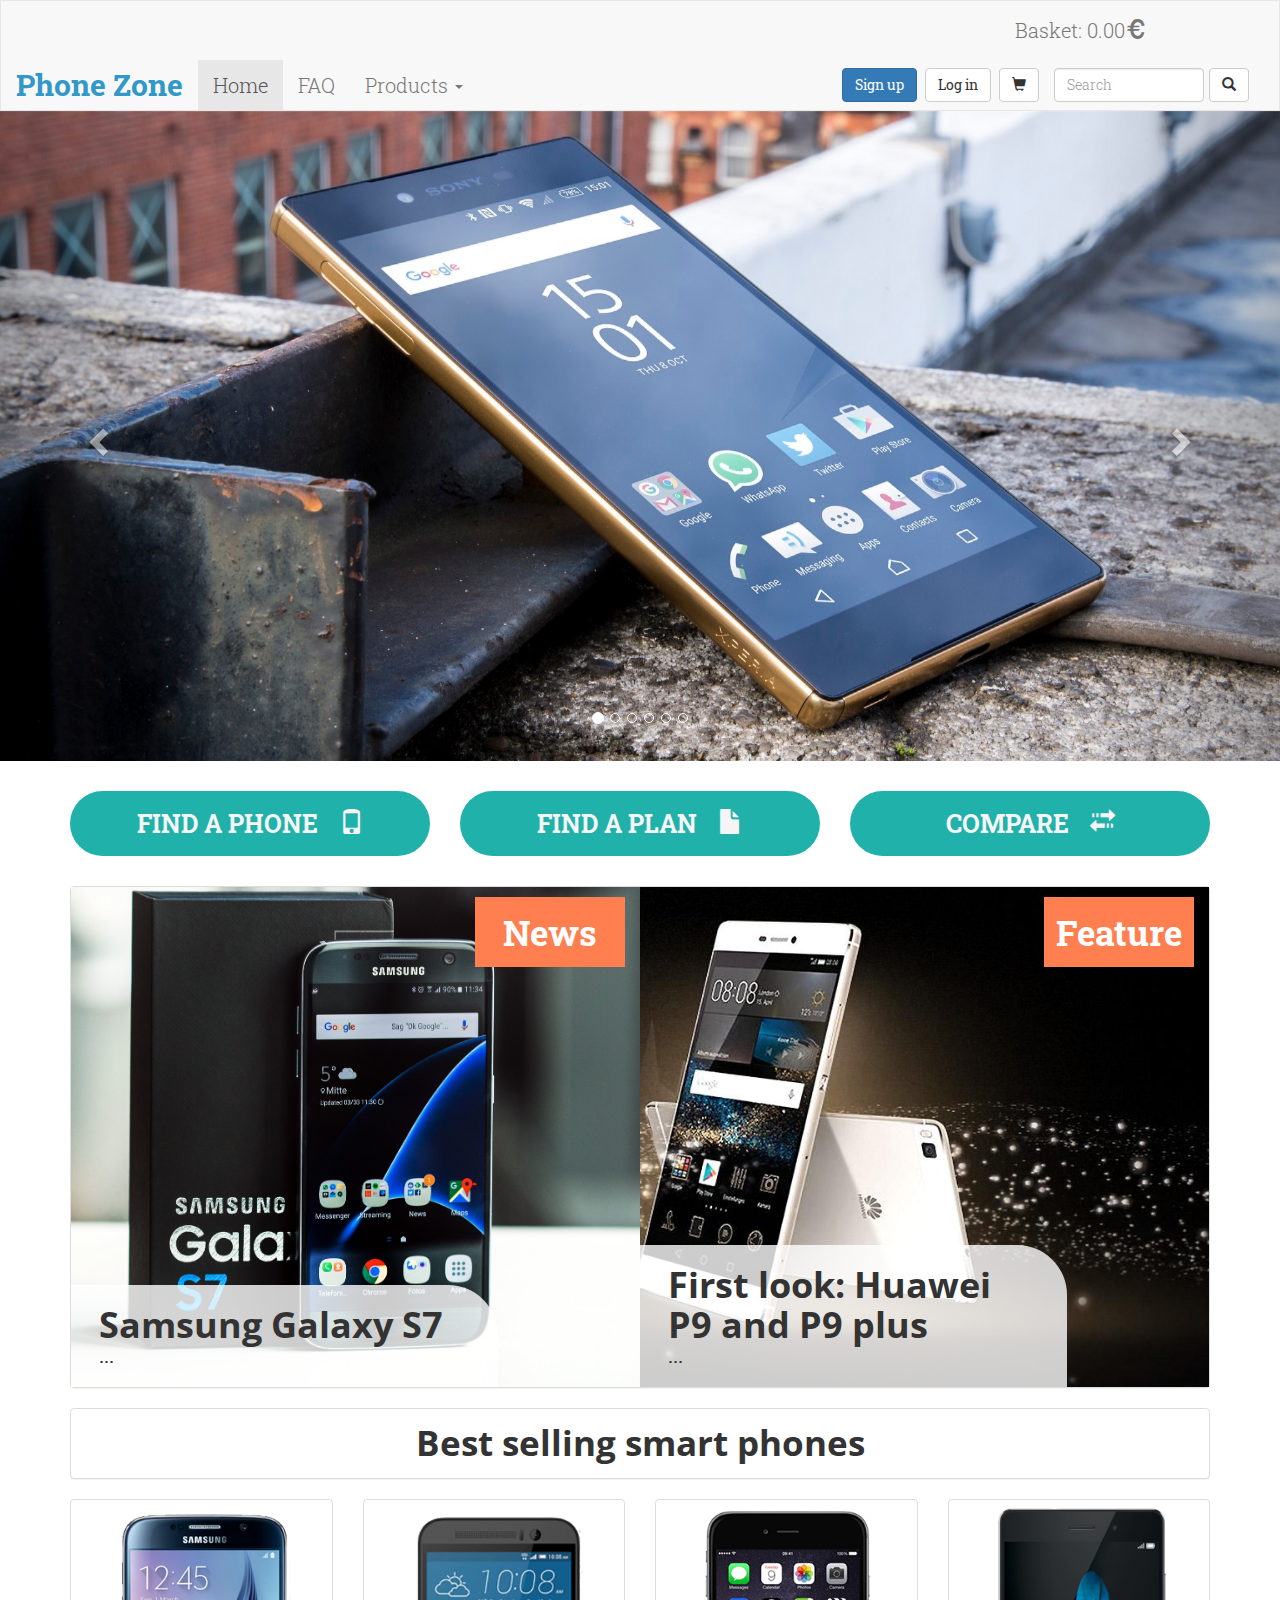
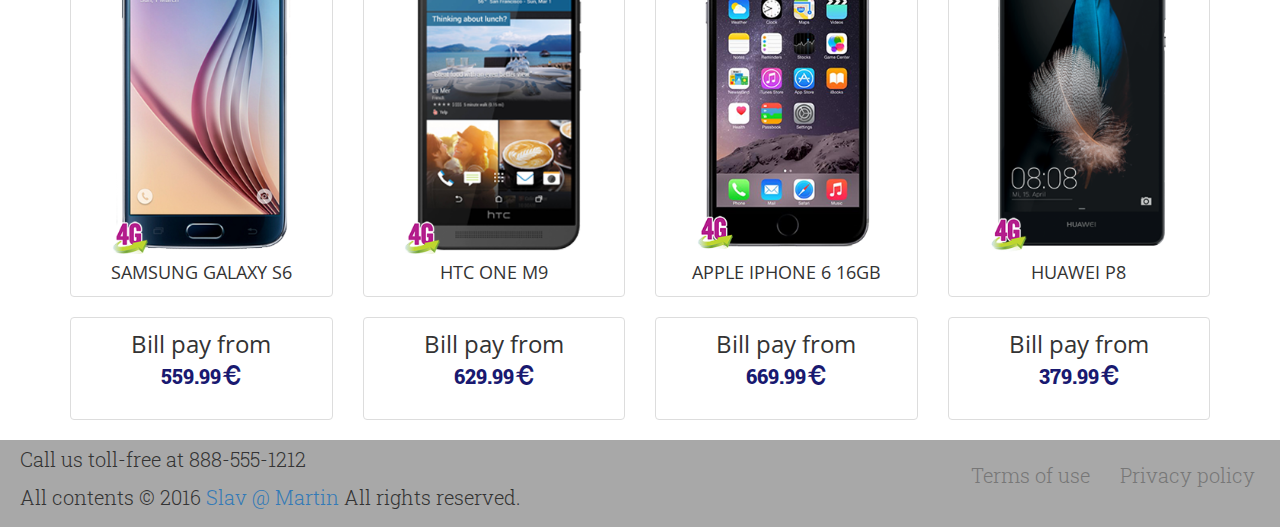
<file: index.html>
<!DOCTYPE html>
<html lang="en" xmlns="http://www.w3.org/1999/html" xmlns="http://www.w3.org/1999/html">
<head>
    <meta charset="utf-8">
    <meta http-equiv="X-UA-Compatible" content="IE=edge">
    <meta name="viewport" content="width=device-width, initial-scale=1">

    <script src="https://ajax.googleapis.com/ajax/libs/jquery/1.12.0/jquery.min.js"></script>
    <script src="https://maxcdn.bootstrapcdn.com/bootstrap/3.3.6/js/bootstrap.min.js"></script>
    <link href="https://maxcdn.bootstrapcdn.com/bootstrap/3.3.6/css/bootstrap.min.css" rel="stylesheet">

    <script src="smartmenus-1.0.0/smartmenus-1.0.0/jquery.smartmenus.min.js"></script>

    <script src="smartmenus-1.0.0/smartmenus-1.0.0/addons/bootstrap/jquery.smartmenus.bootstrap.js"></script>

    <link href="smartmenus-1.0.0/smartmenus-1.0.0/addons/bootstrap/jquery.smartmenus.bootstrap.css" rel="stylesheet">
    <link href="css/styles.css" rel="stylesheet">

    <title>Phone Zone</title>


</head>

<body>

<header>
    <nav class="navbar navbar-default navbar">

        <div class="container-fluid">
            <div class="top row">
                <div class = "col-md-11">

                    <p class="navbar-text navbar-right">Basket:&nbsp;<span>0.00</span><span class="glyphicon glyphicon-euro" aria-hidden="true"></span></p>


                </div>
            </div>

<div class="clearfix"></div>

            <!-- Brand and toggle get grouped for better mobile display -->
            <div class="navbar-header">
                <button type="button" class="navbar-toggle collapsed" data-toggle="collapse"
                        data-target="#bs-example-navbar-collapse-1" aria-expanded="false">
                    <span class="sr-only">Toggle navigation</span>
                    <span class="icon-bar"></span>
                    <span class="icon-bar"></span>
                    <span class="icon-bar"></span>
                </button>
                <a class="navbar-brand" href="index.html">
                    <span id="logo">Phone Zone</span>
                </a>
            </div>

            <!-- Collect the nav links, forms, and other content for toggling -->
            <div class="collapse navbar-collapse" id="bs-example-navbar-collapse-1">
                <ul class="nav navbar-nav">
                    <li class="active">
                        <a href="index.html">Home <span class="sr-only">(current)</span></a>
                    </li>
                    <li>
                        <a href="support.html">FAQ</a>
                    </li>
                    <li class="dropdown">
                        <a href="#" class="dropdown-toggle" data-toggle="dropdown" role="button" aria-haspopup="true"
                           aria-expanded="false">Products <span class="caret"></span></a>
                        <ul class="dropdown-menu">
                            <li><a href="all_phones.html">All phones</a></li>
                            <li><a href="#">Another action</a></li>
                            <li><a href="#">Something else here</a></li>
                            <li role="separator" class="divider"></li>
                            <li><a href="#">Separated link</a></li>
                            <li role="separator" class="divider"></li>
                            <li><a href="#">One more separated link</a></li>
                        </ul>
                    </li>
                </ul>


                <form class="navbar-form navbar-right" role="search">


                    <div class="form-group">
                        <input type="text" class="form-control" placeholder="Search" id="search">
                    </div>
                    <button type="submit" class="btn btn-default">
                        <span class="glyphicon glyphicon-search" aria-hidden="true"></span>
                    </button>


                </form>
                <button type="button" class="btn btn-default  navbar-btn navbar-right">
                    <span class="glyphicon glyphicon-shopping-cart" aria-hidden="true"></span>



                </button>

             <!--<button type="button" class="btn btn-default navbar-btn navbar-right login" > <a href="login.html"> Log in</a></button>-->
                <a href="login.html" role="button"  class="btn btn-default navbar-btn navbar-right login" aria-expanded="false"> Log in</a>

                <a href="signup.html" role="button"  class="btn btn-primary navbar-btn navbar-right signin" aria-expanded="false"> Sign up</a>

                <!--<button type="button" class="btn btn-primary navbar-btn navbar-right  signin" > <a href="signup.html">Sign up</a></button>-->


            </div><!-- /.navbar-collapse -->


        </div><!-- /.container-->
    </nav>

        <div class="carousel slide" data-ride="carousel" id="featured">


            <!--Indicators-->
            <ol class="carousel-indicators">
                <li data-target="#featured" data-slide-to="0" class="active"></li>
                <li data-target="#featured" data-slide-to="1"></li>
                <li data-target="#featured" data-slide-to="2"></li>
                <li data-target="#featured" data-slide-to="3"></li>
                <li data-target="#featured" data-slide-to="4"></li>
                <li data-target="#featured" data-slide-to="5"></li>
            </ol>

            <div class="carousel-inner " role="listbox">
                <div class="item "> <img src="images/slides/meizu_mx_5.jpg" alt="meizu"></div>
                <div class="item"><img src="images/slides/Xiaomi-Mi-Note-Pro-4.jpg" alt="xiaomi"></div>
                <div class="item active"><img src="images/slides/sony_xperia_z5.jpg" alt="sony"></div>
                <div class="item"><img src="images/slides/huawei_g8.jpg" alt="huawei"></div>
                <div class="item"><img src="images/slides/xiaomi-redmi.jpg" alt="redmi"></div>
                <div class="item"><img src="images/slides/samsung_galaxy_s6_1.jpg" alt="samsung"></div>

            </div>


            <a class="left carousel-control" href="#featured" role="button"
               data-slide="prev">
                <span class="glyphicon glyphicon-chevron-left" aria-hidden="true"></span>
                <span class="sr-only">Previous</span>
            </a>

            <a class="right carousel-control" href="#featured" role="button"
               data-slide="next">
                <span class="glyphicon glyphicon-chevron-right" aria-hidden="true"></span>
                <span class="sr-only">Next</span>
            </a>

        <!--</div>&lt;!&ndash;container&ndash;&gt;-->
        </div> <!-- carousel slide-->


</header>

<article>
    <div class="container">
        <div class="row">
            <div class="col-md-4">
                <a href="all_phones.html" class="anchead">
                <div class="adcontainer">
                    <span class="adhead">Find a Phone</span>
                    <span class="glyphicon glyphicon-phone" aria-hidden="true"></span>
                </div>
                </a>

            </div>
            <div class="col-md-4">
                <a href="#" class="anchead">
                <div class="adcontainer">
                <span class="adhead">Find a Plan</span>
                    <span class="glyphicon glyphicon-file" aria-hidden="true"></span>
                </div>
                </a>
            </div><!--col-md-4-->
            <div class="col-md-4">
                <a href="#" class="anchead">
                <div class="adcontainer">
                    <span class="adhead">Compare</span>
                    <span class="glyphicon glyphicon-transfer" aria-hidden="true"></span>
                </div>
                </a>
            </div><!--col-md-4-->



        </div><!--row-->
    </div><!--container-->
</article>

<div class = "page" id = "news">
    <div class="container">
        <div class="panel panel-default">
            <div class="panel-body">
                <div class="row">
                    <blockquote class="col-sm-6" id="galaxy7">
                        <div id="samhead">News</div>
                        <div class = "quote">
                            <span class="intro"><h1>Samsung Galaxy S7 </h1></span>
                    <span class="more">Last year, Samsung set the bar a little higher for the smartphone industry with the
                        introduction of the Samsung Galaxy S6 ; the first mass-marketed phone to incorporate a curved screen.
                        Now with the release of the Samsung Galaxy S7,
                        the fine tuning of this remarkable device has begun.<a href="http://www.samsung.com/ie/consumer/mobile-devices/smartphones/galaxy-s/galaxy-s7/?cid=ie_ppc_google_product_core_broad-galaxys7-6058805229_20160224&gclid=CNTQqo6pnswCFaNQ2wodqhYDFA">Read more...</a>
                  </span>

                        </div>
                    </blockquote>

                    <blockquote class="col-sm-6" id="huawei">
                        <div id="huwhead">Feature</div>

                        <div class = "quote">
                            <span class="intro"><h1>First look: Huawei P9 and P9 plus</h1></span>
                    <span class="more">For many, first impressions count for everything when unboxing a phone for the first time.
                        There’s little question that the Huawei P9 exudes quality from the moment you set hands on it — at only 144 grams
                        and 6.95mm thick, it’s slender and unobtrusive in the hand, and the metal body oozes “premium.” As someone who’s more
                        accustomed to a 5.5-inch screen, the Huawei P9 actually feels a little on the small side, but that says more about the
                        market elsewhere than anything else.
                        The Huawei P9 isn’t really too small.
                      <a href="http://consumer.huawei.com/en/mobile-phones/p9plus/">Read more...</a>
                  </span>
                        </div>
                    </blockquote>
                </div>
            </div>
        </div>

        </div>
    <div class="container">

            <div class="row">

              <div class="col-md-12" > <h1>
                  <div class="panel panel-default">
                      <div class="panel-body">
                    <span id="best" ><h1>Best selling smart phones</h1></span>
                      </div>
                  </div>
              </h1>
              </div>
                    <div class="col-sm-12 col-md-6 col-lg-3">
                        <a href="all_phones.html">
                            <div class="thumbnail">
                        <img src="images/thumbnails/Samsung-GalaxyS6-Black-Front.png" alt="samsung-galaxys6">

                            <div class="caption">
                                <h4>SAMSUNG GALAXY S6</h4>


                            </div>
                        </div>
                        </a>

                            <div class="thumbnail">
                                <div class="caption">
                                    <h3>Bill pay from  </h3>
                                    <p class="price">
                                        559.99<span class="glyphicon glyphicon-euro" aria-hidden="true"></span>
                                    </p>
                                </div>
                            </div>

                        </div>
                <div class="col-sm-12 col-md-6 col-lg-3">
                    <a href="all_phones.html">
                        <div class="thumbnail">
                        <img src="images/thumbnails/HTC-ONEM9-Grey-Front.png" alt="htc">
                        <div class="caption">
                            <h4>HTC ONE M9</h4>


                        </div>
                    </div>
                    </a>

                    <div class="thumbnail">
                        <div class="caption">
                            <h3>Bill pay from  </h3>
                            <p class="price">
                                629.99<span class="glyphicon glyphicon-euro" aria-hidden="true"></span>
                            </p>
                        </div>
                    </div>

                </div>
                <div class="col-sm-12 col-md-6 col-lg-3">
                    <a href="all_phones.html">
                        <div class="thumbnail">
                             <img src="images/thumbnails/Apple-iPhone6Plus-SpaceGrey-Front.png" alt="apple">
                        <div class="caption">
                            <h4>APPLE IPHONE 6 16GB</h4>


                        </div>
                    </div>
                    </a>

                    <div class="thumbnail">
                        <div class="caption">
                            <h3>Bill pay from  </h3>
                            <p class="price">
                                669.99<span class="glyphicon glyphicon-euro" aria-hidden="true"></span>
                            </p>
                        </div>
                    </div>

                </div>
                <div class="col-sm-12 col-md-6 col-lg-3">
                    <a href=""> <div class="thumbnail">
                        <img src="images/thumbnails/Huawei-P8-Black-Front.png" alt="huawei">
                        <div class="caption">
                            <h4>HUAWEI P8</h4>


                        </div>
                    </div>
                    </a>

                    <div class="thumbnail">
                        <div class="caption">
                            <h3>Bill pay from  </h3>
                            <p class="price">
                                379.99<span class="glyphicon glyphicon-euro" aria-hidden="true"></span>
                            </p>
                        </div>
                    </div>

                </div>




            </div>

        </div>




    </div><!--container-->
</div>



<footer>
    <div class="content container-fluid">
        <div class="row">
            <div class="col-sm-6">
                <p>Call us toll-free at <span class="phone">888-555-1212</span></p>

                <p>All contents &copy; 2016 <a href="#">Slav @ Martin</a> All rights reserved. </p>
            </div><!--col-sm-6-->
            <div class="col-sm-6">
                <nav class="navbar navbar-default" role="navigation">
                    <ul class="nav navbar-nav navbar-right">
                        <li><a href="#">Terms of use</a></li>
                        <li><a href="#">Privacy policy</a></li>
                    </ul>
                </nav>
            </div><!--col-sm-6-->

        </div><!--row-->

    </div><!--container-->
</footer>


<script src="js/script.js"></script>
</body>
</html>
</file>
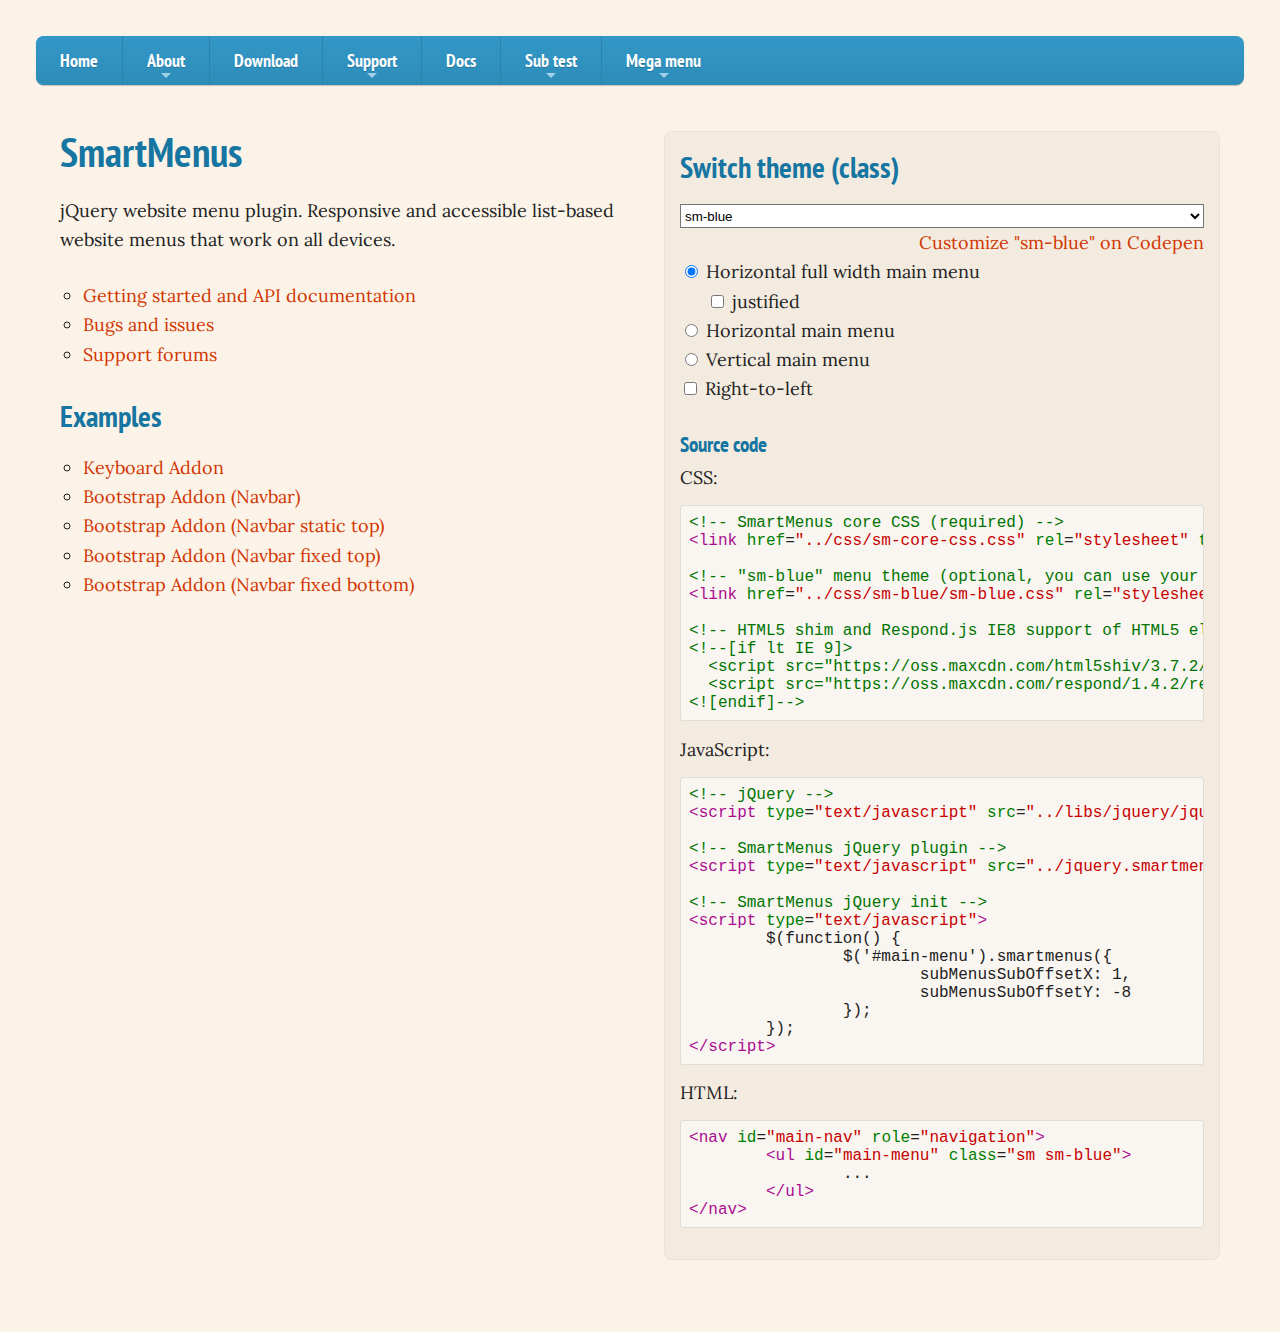
<file: smartmenus-1.0.0/smartmenus-1.0.0/demo/index.html>
<!DOCTYPE html>
<html lang="en-US">
<head>
<title>SmartMenus jQuery Website Menu - jQuery Plugin</title>
<meta name="viewport" content="width=device-width, initial-scale=1.0, minimum-scale=1.0" />
<meta http-equiv="Content-Type" content="text/html;charset=UTF-8" />




<!-- jQuery -->
<script type="text/javascript" src="../libs/jquery/jquery.js"></script>

<!-- SmartMenus jQuery plugin -->
<script type="text/javascript" src="../jquery.smartmenus.js"></script>

<!-- SmartMenus jQuery init -->
<script type="text/javascript">
	$(function() {
		$('#main-menu').smartmenus({
			subMenusSubOffsetX: 1,
			subMenusSubOffsetY: -8
		});
	});
</script>




<!-- SmartMenus core CSS (required) -->
<link href="../css/sm-core-css.css" rel="stylesheet" type="text/css" />

<!-- "sm-blue" menu theme (optional, you can use your own CSS, too) -->
<link href="../css/sm-blue/sm-blue.css" rel="stylesheet" type="text/css" />

<!-- HTML5 shim and Respond.js IE8 support of HTML5 elements and media queries -->
<!--[if lt IE 9]>
  <script src="https://oss.maxcdn.com/html5shiv/3.7.2/html5shiv.min.js"></script>
  <script src="https://oss.maxcdn.com/respond/1.4.2/respond.min.js"></script>
<![endif]-->




<!-- YOU DO NOT NEED THIS - demo page content styles -->
<link href="../libs/demo-assets/demo.css" rel="stylesheet" type="text/css" />




</head>

<body>




<nav id="main-nav" role="navigation">
  <!-- Sample menu definition -->
  <ul id="main-menu" class="sm sm-blue">
    <li><a href="http://www.smartmenus.org/">Home</a></li>
    <li><a href="http://www.smartmenus.org/about/">About</a>
      <ul>
        <li><a href="http://www.smartmenus.org/about/introduction-to-smartmenus-jquery/">Introduction to SmartMenus jQuery</a></li>
        <li><a href="http://www.smartmenus.org/about/themes/">Themes</a></li>
        <li><a href="http://vadikom.com/about/#vasil-dinkov">The author</a></li>
        <li><a href="http://www.smartmenus.org/about/vadikom/">The company</a>
          <ul>
            <li><a href="http://vadikom.com/about/">About Vadikom</a></li>
            <li><a href="http://vadikom.com/projects/">Projects</a></li>
            <li><a href="http://vadikom.com/services/">Services</a></li>
            <li><a href="http://www.smartmenus.org/about/vadikom/privacy-policy/">Privacy policy</a></li>
          </ul>
        </li>
      </ul>
    </li>
    <li><a href="http://www.smartmenus.org/download/">Download</a></li>
    <li><a href="http://www.smartmenus.org/support/">Support</a>
      <ul>
        <li><a href="http://www.smartmenus.org/support/premium-support/">Premium support</a></li>
        <li><a href="http://www.smartmenus.org/support/forums/">Forums</a></li>
      </ul>
    </li>
    <li><a href="http://www.smartmenus.org/docs/">Docs</a></li>
    <li><a href="#">Sub test</a>
      <ul>
        <li><a href="#">Dummy item</a></li>
        <li><a href="#">Dummy item</a></li>
        <li><a href="#" class="disabled">Disabled menu item</a></li>
        <li><a href="#">Dummy item</a></li>
        <li><a href="#">more...</a>
          <ul>
            <li><a href="#">A pretty long text to test the default subMenusMaxWidth:20em setting for the sub menus</a></li>
            <li><a href="#">Dummy item</a></li>
            <li><a href="#">Dummy item</a></li>
            <li><a href="#">Dummy item</a></li>
            <li><a href="#">Dummy item</a></li>
            <li><a href="#">Dummy item</a></li>
            <li><a href="#">more...</a>
              <ul>
                <li><a href="#">Dummy item</a></li>
                <li><a href="#" class="current">A 'current' class item</a></li>
                <li><a href="#">Dummy item</a></li>
                <li><a href="#">more...</a>
                  <ul>
                    <li><a href="#">subMenusMinWidth</a></li>
                    <li><a href="#">10em</a></li>
                    <li><a href="#">forced.</a></li>
                  </ul>
                </li>
                <li><a href="#">Dummy item</a></li>
                <li><a href="#">Dummy item</a></li>
              </ul>
            </li>
            <li><a href="#">Dummy item</a></li>
            <li><a href="#">Dummy item</a></li>
            <li><a href="#">Dummy item</a></li>
            <li><a href="#">Dummy item</a></li>
            <li><a href="#">A pretty long text to test the default subMenusMaxWidth:20em setting for the sub menus</a></li>
            <li><a href="#">Dummy item</a></li>
            <li><a href="#">Dummy item</a></li>
            <li><a href="#">Dummy item</a></li>
            <li><a href="#">Dummy item</a></li>
            <li><a href="#">Dummy item</a></li>
            <li><a href="#">Dummy item</a></li>
            <li><a href="#">Dummy item</a></li>
            <li><a href="#">Dummy item</a></li>
            <li><a href="#">Dummy item</a></li>
            <li><a href="#">Dummy item</a></li>
            <li><a href="#">A pretty long text to test the default subMenusMaxWidth:20em setting for the sub menus</a></li>
            <li><a href="#">Dummy item</a></li>
            <li><a href="#">Dummy item</a></li>
            <li><a href="#">Dummy item</a></li>
            <li><a href="#">Dummy item</a></li>
            <li><a href="#">Dummy item</a></li>
            <li><a href="#">Dummy item</a></li>
            <li><a href="#">Dummy item</a></li>
            <li><a href="#">Dummy item</a></li>
            <li><a href="#">Dummy item</a></li>
            <li><a href="#">Dummy item</a></li>
            <li><a href="#">A pretty long text to test the default subMenusMaxWidth:20em setting for the sub menus</a></li>
            <li><a href="#">Dummy item</a></li>
            <li><a href="#">Dummy item</a></li>
            <li><a href="#">Dummy item</a></li>
            <li><a href="#">Dummy item</a></li>
            <li><a href="#">Dummy item</a></li>
            <li><a href="#">Dummy item</a></li>
            <li><a href="#">Dummy item</a></li>
            <li><a href="#">Dummy item</a></li>
            <li><a href="#">Dummy item</a></li>
            <li><a href="#">Dummy item</a></li>
            <li><a href="#">A pretty long text to test the default subMenusMaxWidth:20em setting for the sub menus</a></li>
            <li><a href="#">Dummy item</a></li>
            <li><a href="#">Dummy item</a></li>
            <li><a href="#">Dummy item</a></li>
            <li><a href="#">Dummy item</a></li>
            <li><a href="#">Dummy item</a></li>
            <li><a href="#">Dummy item</a></li>
            <li><a href="#">Dummy item</a></li>
            <li><a href="#">Dummy item</a></li>
            <li><a href="#">Dummy item</a></li>
            <li><a href="#">Dummy item</a></li>
            <li><a href="#">A pretty long text to test the default subMenusMaxWidth:20em setting for the sub menus</a></li>
            <li><a href="#">Dummy item</a></li>
            <li><a href="#">Dummy item</a></li>
            <li><a href="#">Dummy item</a></li>
            <li><a href="#">Dummy item</a></li>
            <li><a href="#">Dummy item</a></li>
            <li><a href="#">Dummy item</a></li>
            <li><a href="#">Dummy item</a></li>
            <li><a href="#">Dummy item</a></li>
            <li><a href="#">Dummy item</a></li>
            <li><a href="#">Dummy item</a></li>
          </ul>
        </li>
      </ul>
    </li>
    <li><a href="#">Mega menu</a>
      <ul class="mega-menu">
        <li>
          <!-- The mega drop down contents -->
          <div style="width:400px;max-width:100%;">
            <div style="padding:5px 24px;">
              <p>This is a mega drop down test. Just set the "mega-menu" class to the parent UL element to inform the SmartMenus script. It can contain <strong>any HTML</strong>.</p>
              <p>Just style the contents as you like (you may need to reset some SmartMenus inherited styles - e.g. for lists, links, etc.)</p>
  	  </div>
  	</div>
        </li>
      </ul>
    </li>
  </ul>
</nav>




<!-- =============================================================================== -->
<!-- ================= YOU DO NOT NEED ANYTHING AFTER THIS COMMENT ================= -->
<!-- =============================================================================== -->



<div class="columns">
 <div class="left-column">
  <div id="content">
   <h1>SmartMenus</h1>
   <p>jQuery website menu plugin. Responsive and accessible list-based website menus that work on all devices.</p>
   <ul>
    <li><a href="http://www.smartmenus.org/docs/">Getting started and API documentation</a></li>
    <li><a href="https://github.com/vadikom/smartmenus/issues">Bugs and issues</a></li>
    <li><a href="http://www.smartmenus.org/forums/">Support forums</a></li>
   </ul>
   <h2>Examples</h2>
   <ul>
    <li><a href="keyboard-navigation.html">Keyboard Addon</a></li>
    <li><a href="bootstrap-navbar.html">Bootstrap Addon (Navbar)</a></li>
    <li><a href="bootstrap-navbar-static-top.html">Bootstrap Addon (Navbar static top)</a></li>
    <li><a href="bootstrap-navbar-fixed-top.html">Bootstrap Addon (Navbar fixed top)</a></li>
    <li><a href="bootstrap-navbar-fixed-bottom.html">Bootstrap Addon (Navbar fixed bottom)</a></li>
   </ul>
  </div>
 </div>

 <div class="right-column">

  <script type="text/javascript" src="../libs/demo-assets/themes-switcher.js"></script>

 </div>
</div>




</body>
</html>
</file>
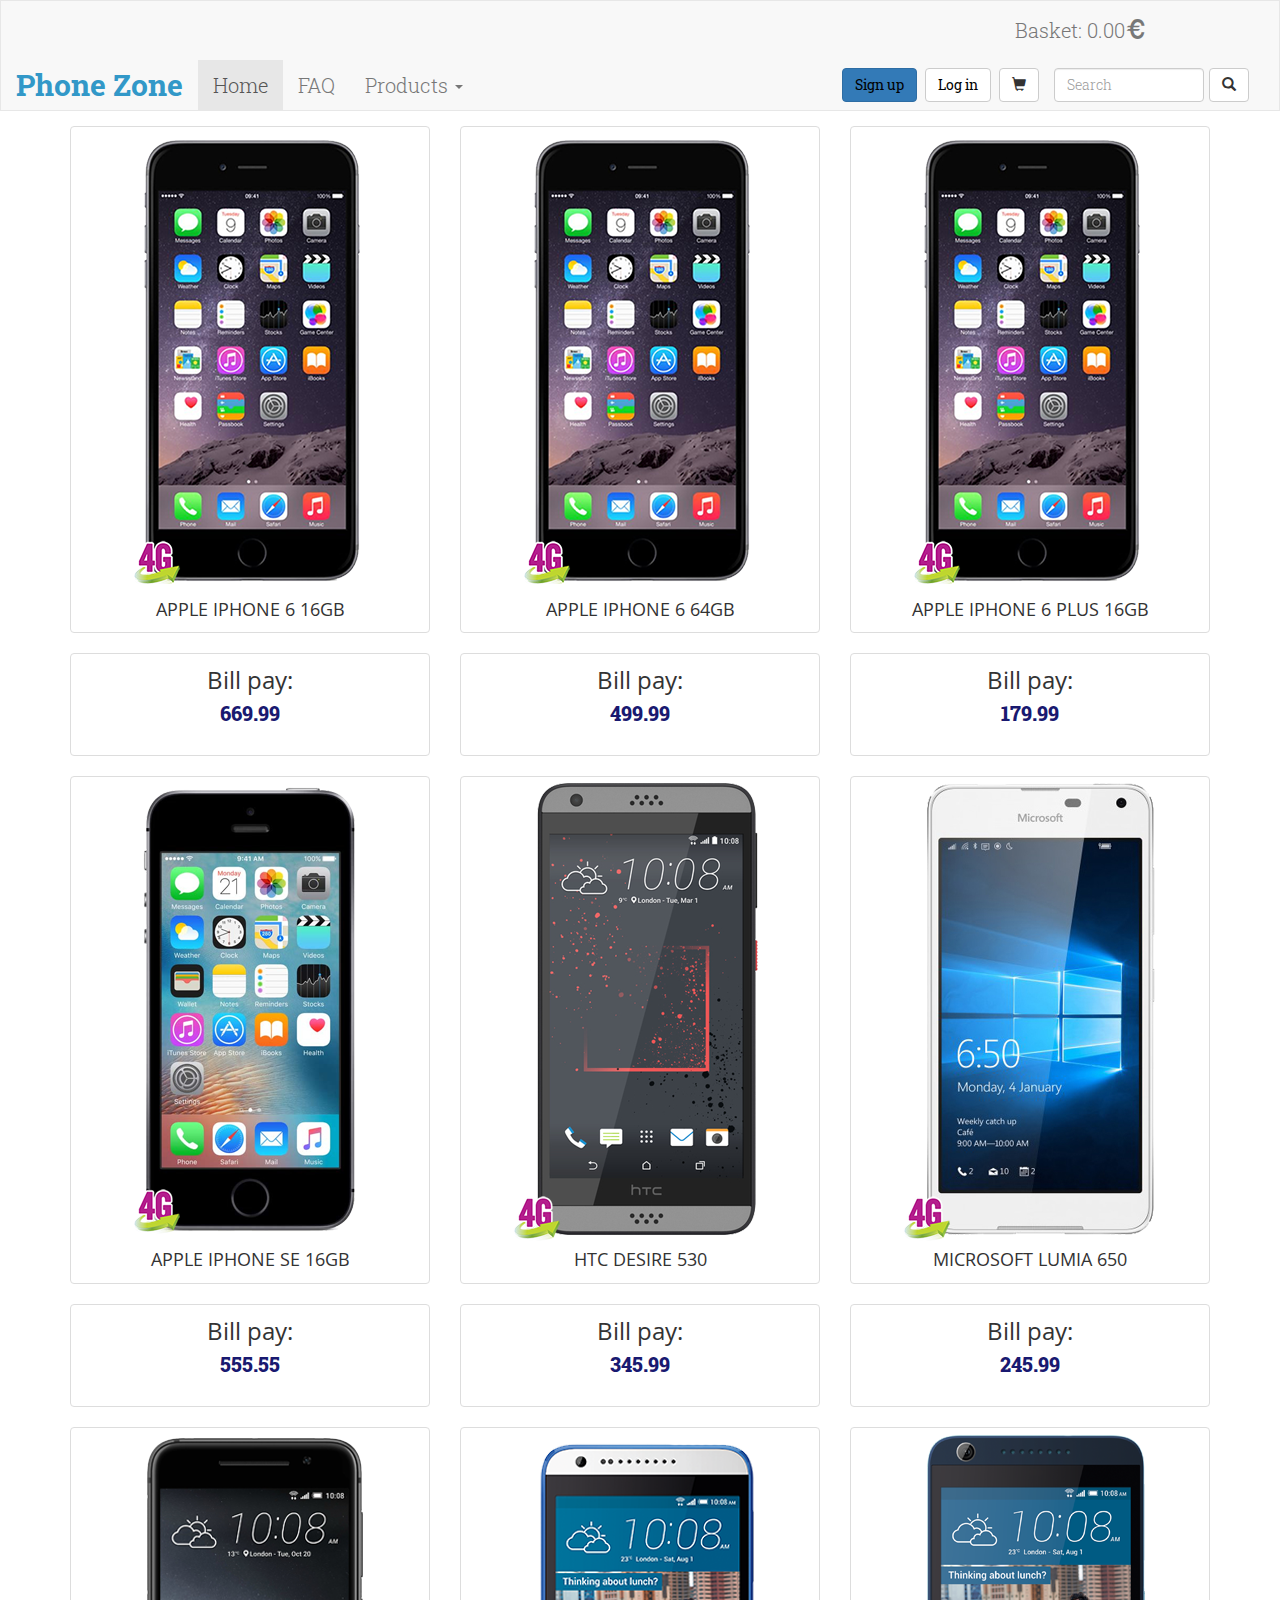
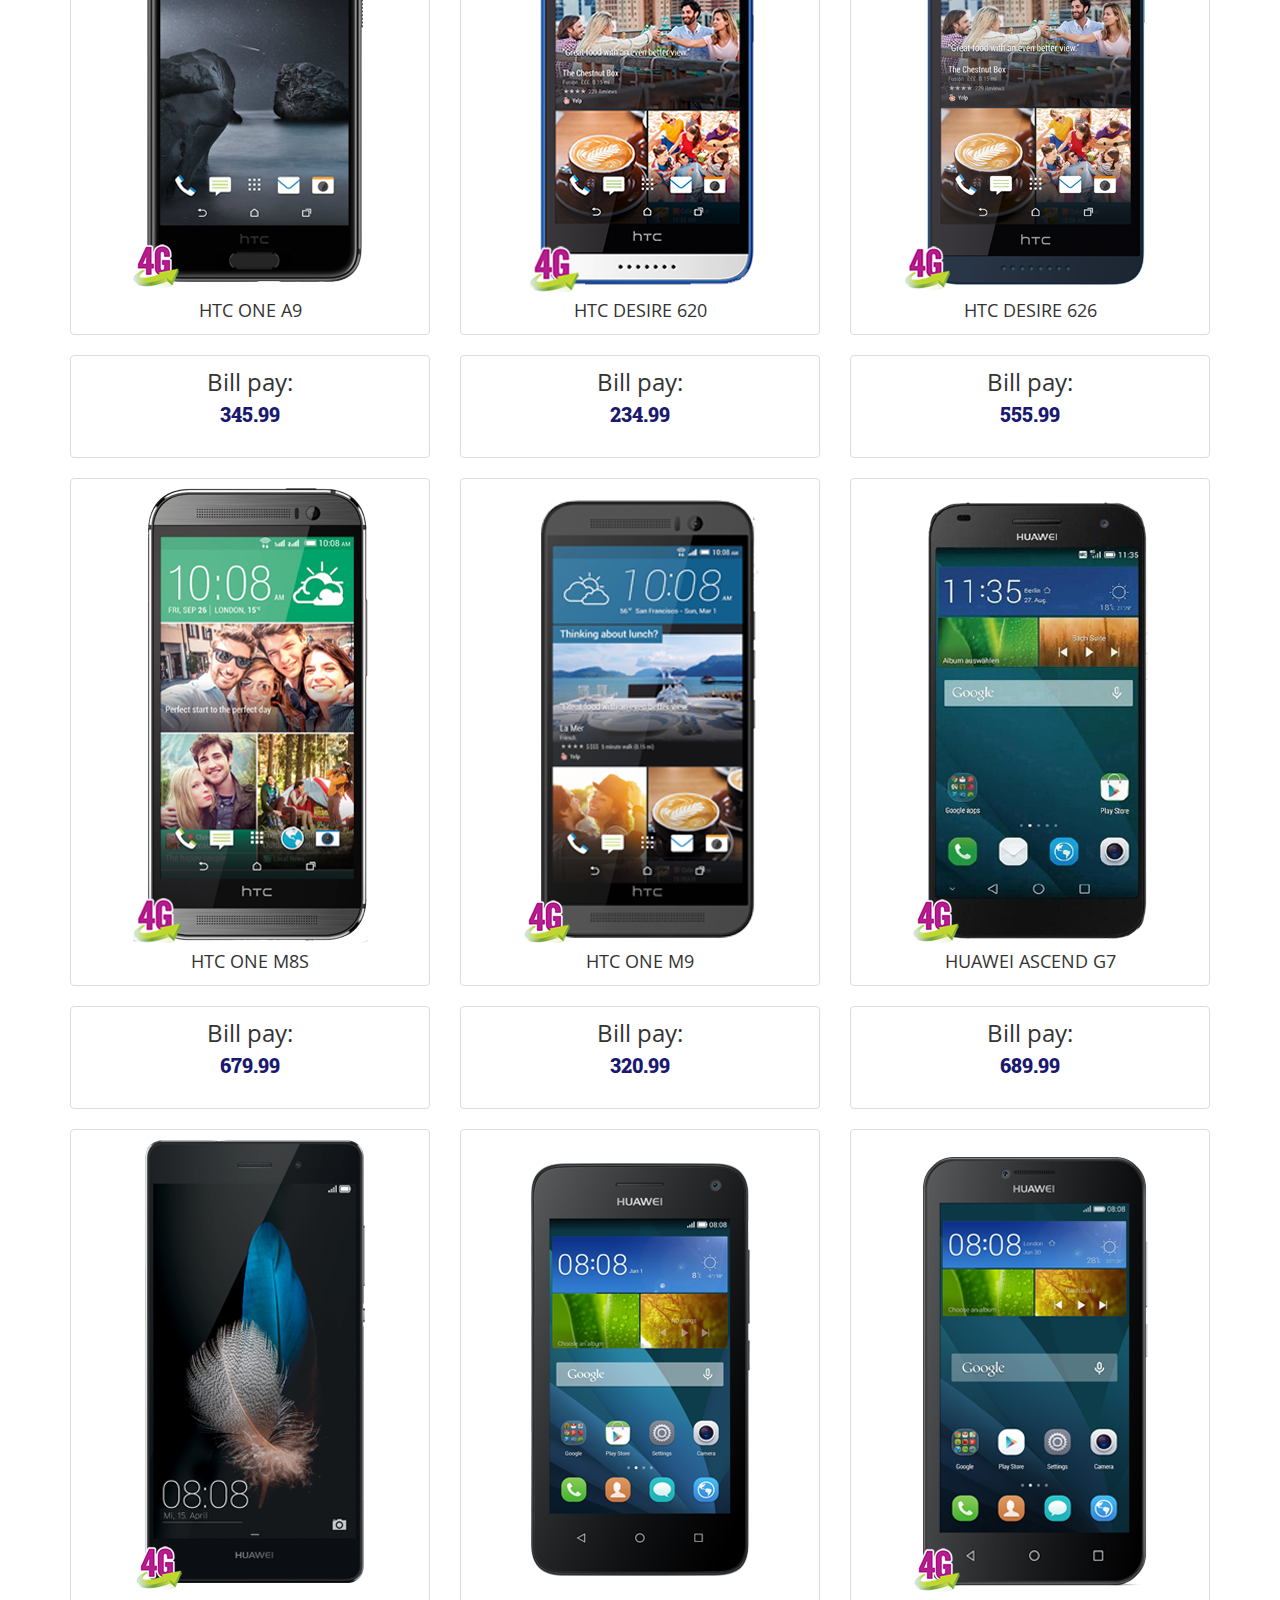
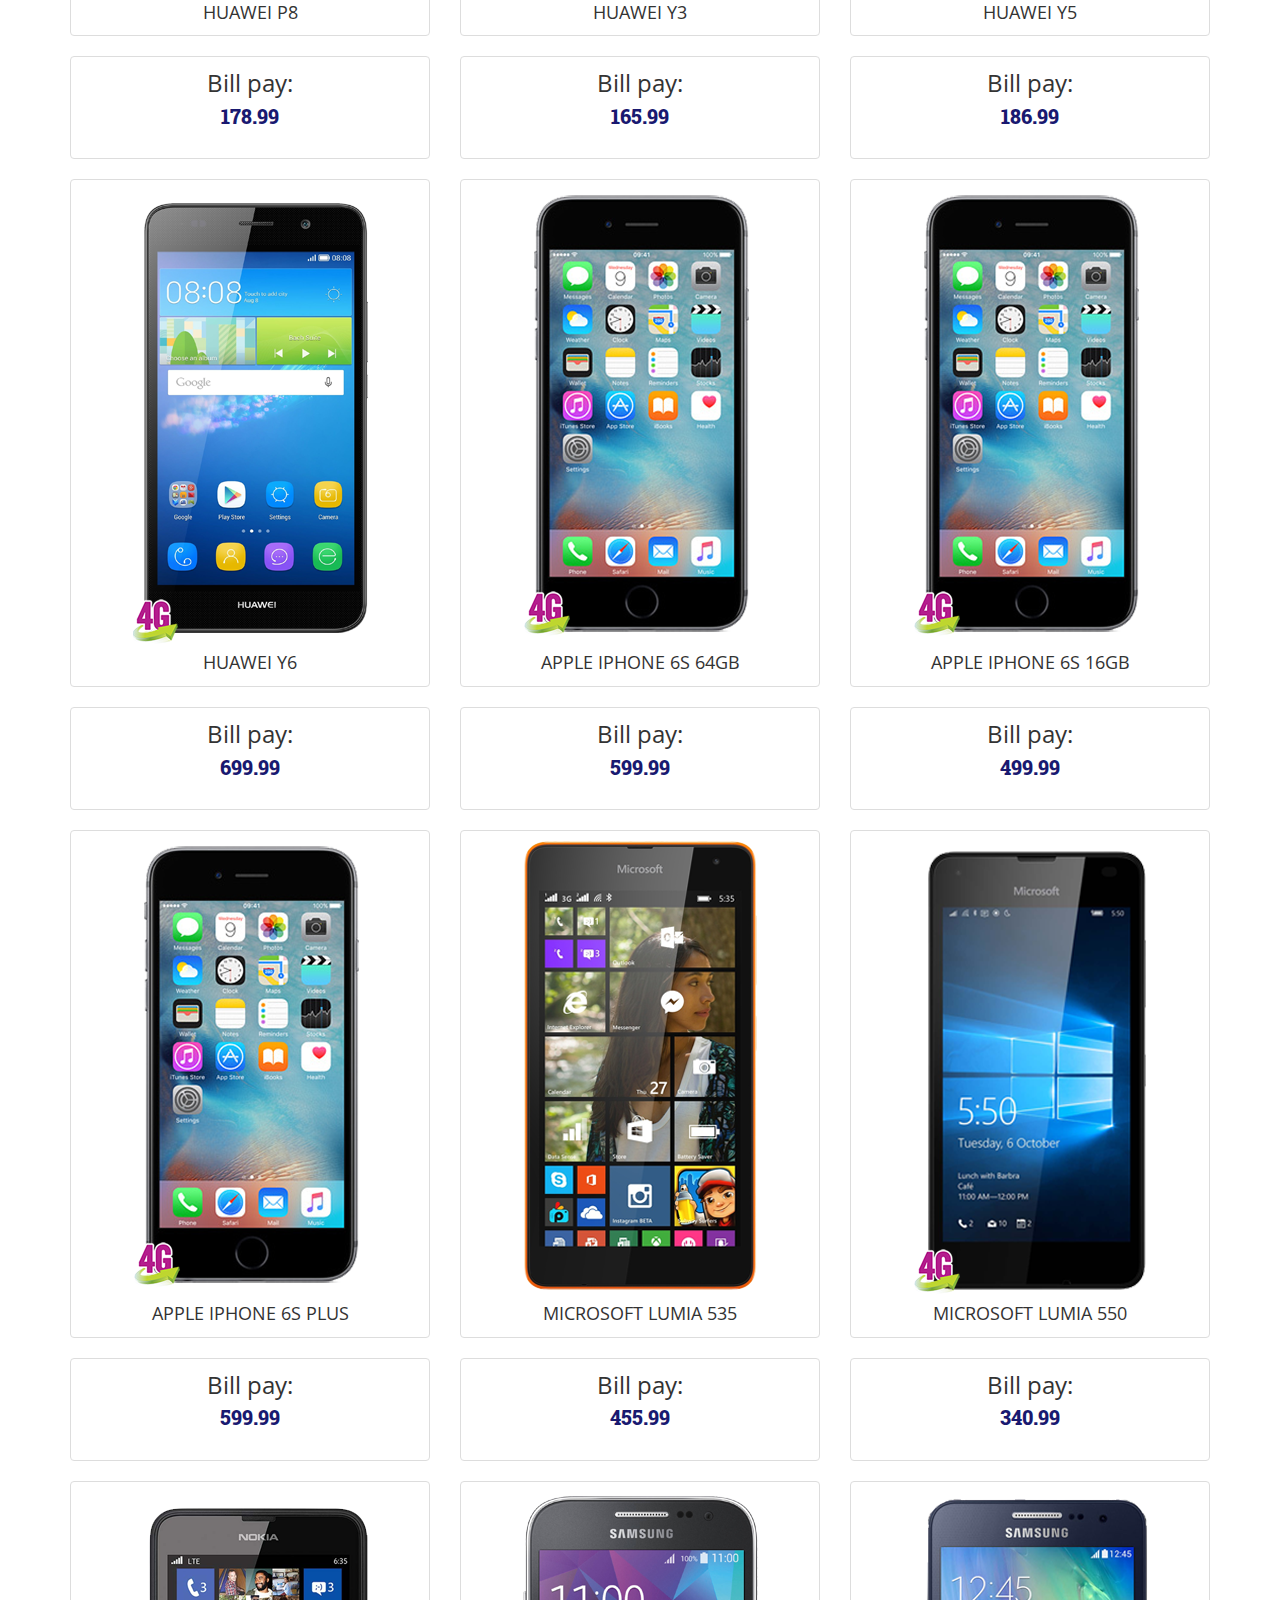
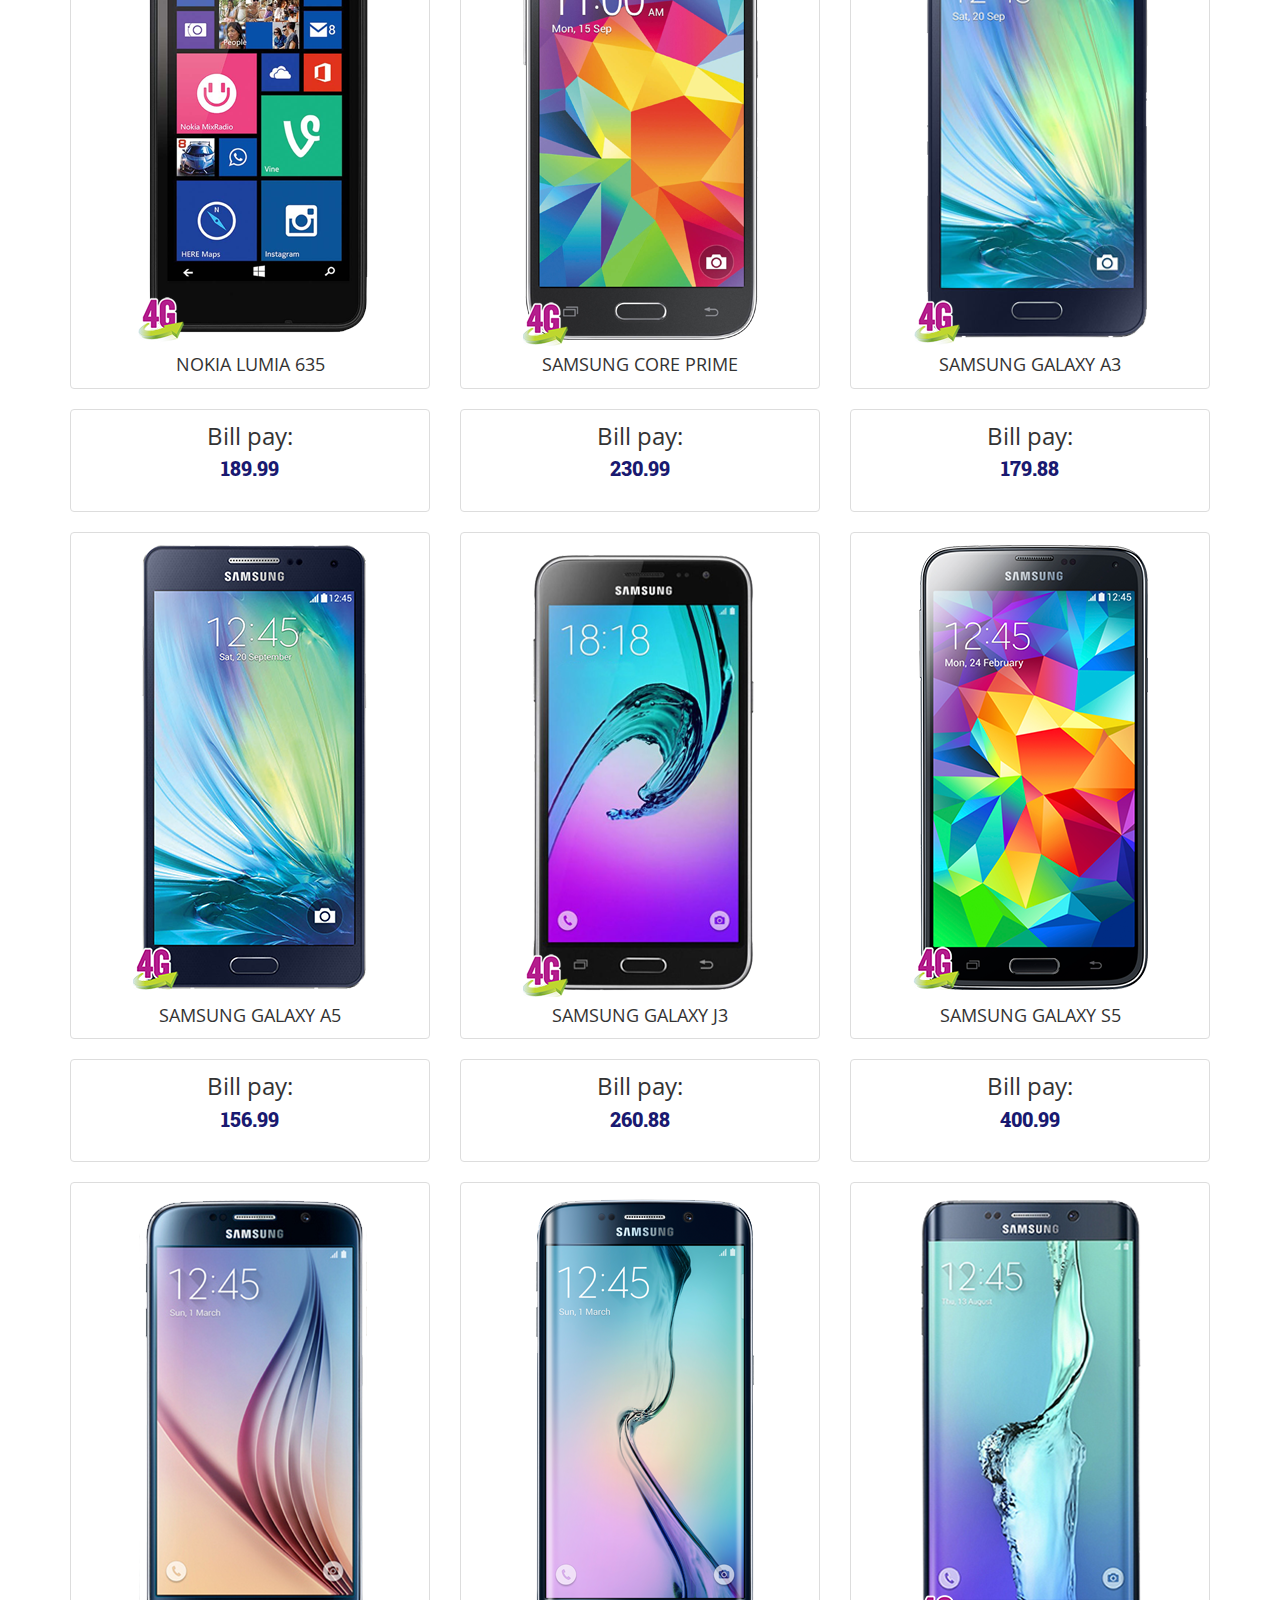
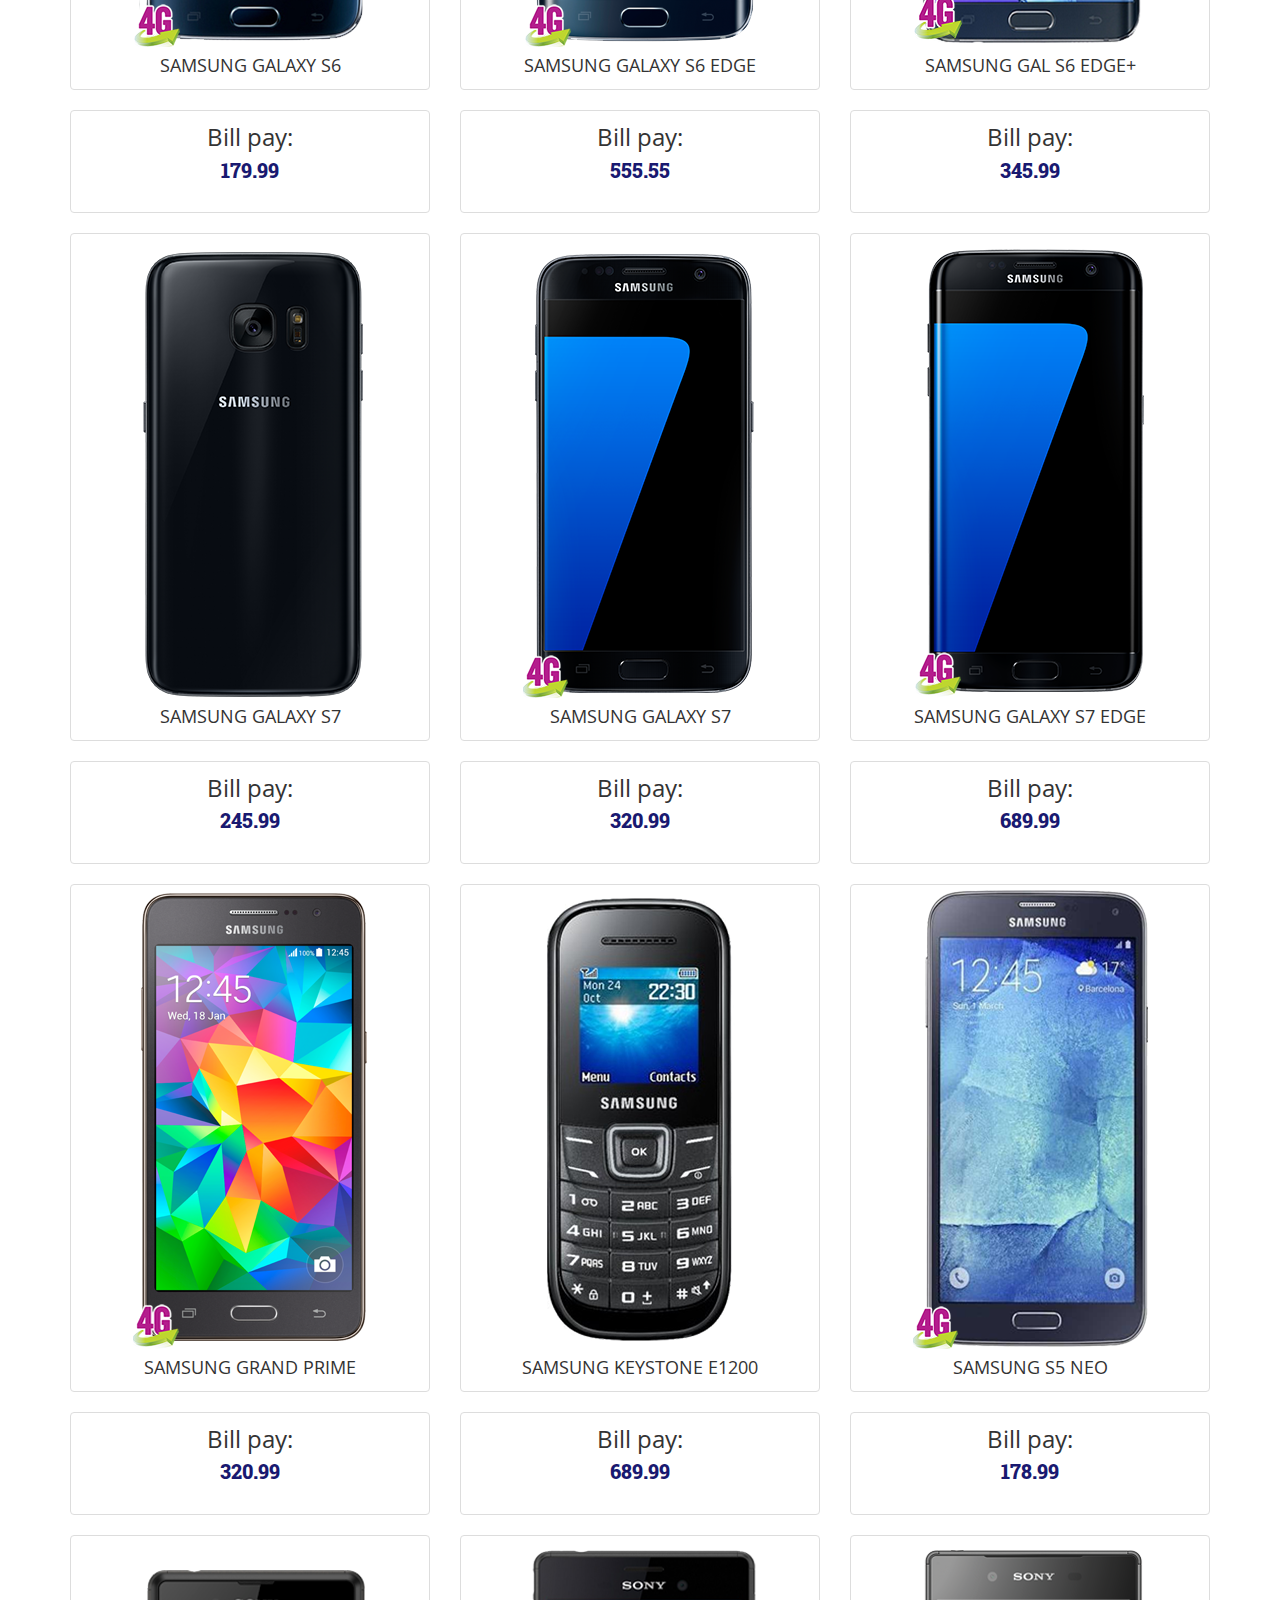
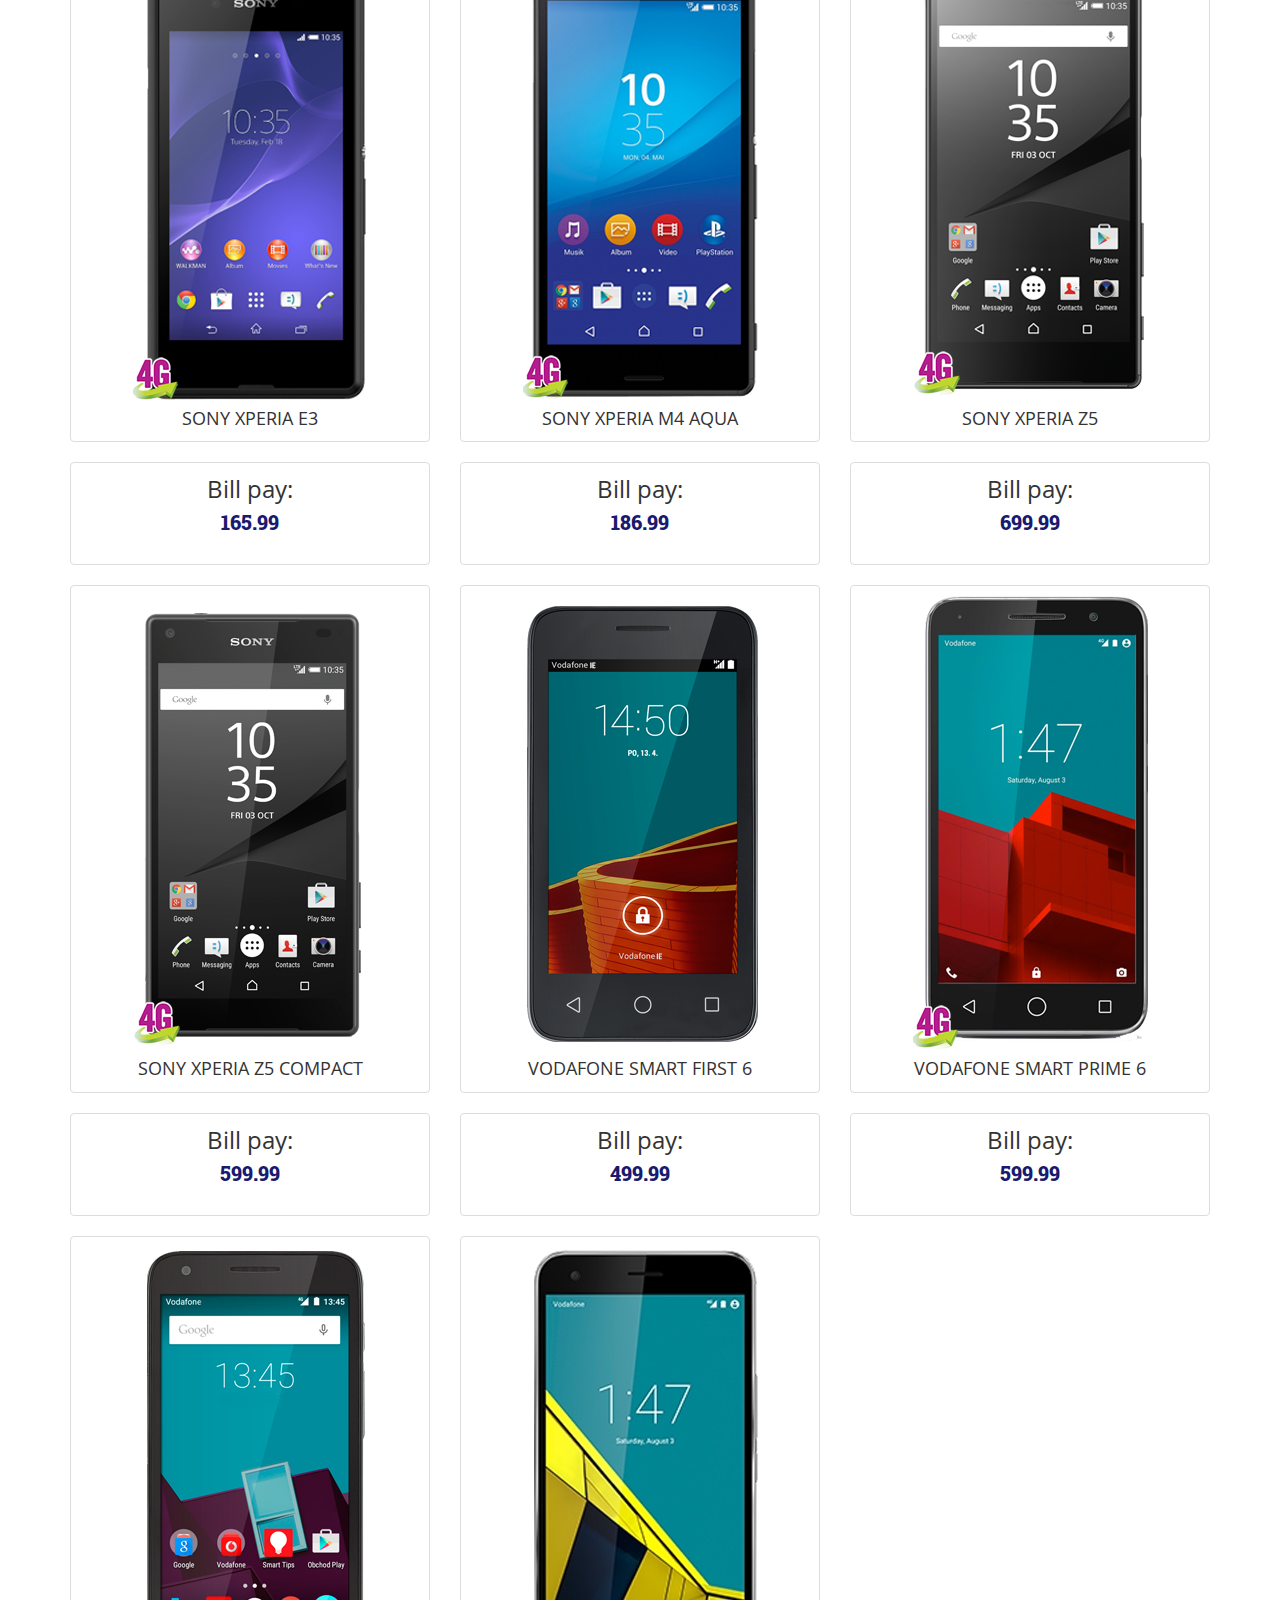
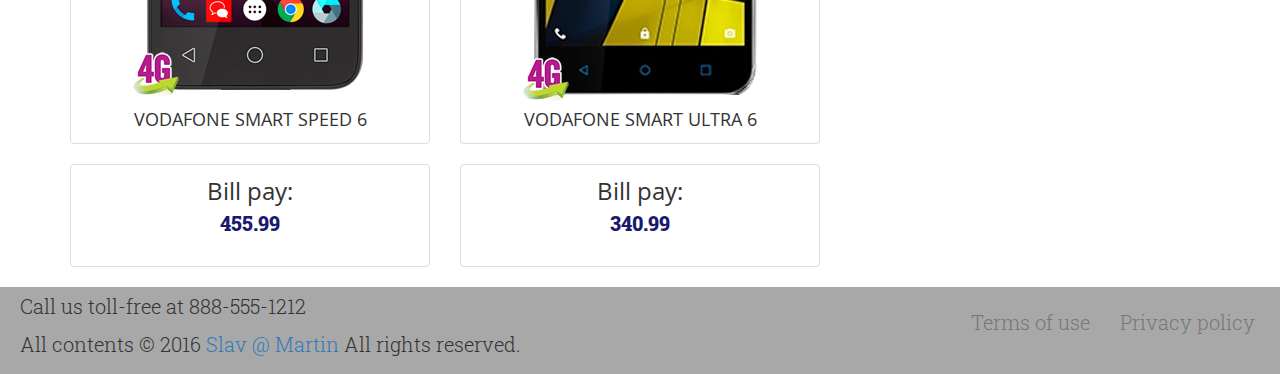
<file: all_phones.html>
<!DOCTYPE html>
<html lang="en">
<head>
    <meta charset="utf-8">
    <meta http-equiv="X-UA-Compatible" content="IE=edge">
    <meta name="viewport" content="width=device-width, initial-scale=1">

    <script src="https://ajax.googleapis.com/ajax/libs/jquery/1.12.0/jquery.min.js"></script>
    <script src="https://maxcdn.bootstrapcdn.com/bootstrap/3.3.6/js/bootstrap.min.js"></script>
    <link href="https://maxcdn.bootstrapcdn.com/bootstrap/3.3.6/css/bootstrap.min.css" rel="stylesheet">

    <script src="smartmenus-1.0.0/smartmenus-1.0.0/jquery.smartmenus.min.js"></script>

    <script src="smartmenus-1.0.0/smartmenus-1.0.0/addons/bootstrap/jquery.smartmenus.bootstrap.js"></script>

    <link href="smartmenus-1.0.0/smartmenus-1.0.0/addons/bootstrap/jquery.smartmenus.bootstrap.css" rel="stylesheet">
    <link href="css/styles.css" rel="stylesheet">

    <title>Phone Zone</title>


</head>

<body>

<header>


    <nav class="navbar navbar-default navbar">

        <div class="container-fluid">
            <div class="top row">
                <div class = "col-md-11">

                    <p class="navbar-text navbar-right">Basket:&nbsp;<span>0.00</span><span class="glyphicon glyphicon-euro" aria-hidden="true"></span></p>


                </div>
            </div>

            <div class="clearfix"></div>

            <!-- Brand and toggle get grouped for better mobile display -->
            <div class="navbar-header">
                <button type="button" class="navbar-toggle collapsed" data-toggle="collapse"
                        data-target="#bs-example-navbar-collapse-1" aria-expanded="false">
                    <span class="sr-only">Toggle navigation</span>
                    <span class="icon-bar"></span>
                    <span class="icon-bar"></span>
                    <span class="icon-bar"></span>
                </button>
                <a class="navbar-brand" href="index.html">
                    <span id="logo">Phone Zone</span>
                </a>
            </div>

            <!-- Collect the nav links, forms, and other content for toggling -->
            <div class="collapse navbar-collapse" id="bs-example-navbar-collapse-1">
                <ul class="nav navbar-nav">
                    <li class="active">
                        <a href="index.html">Home <span class="sr-only">(current)</span></a>
                    </li>
                    <li>
                        <a href="support.html">FAQ</a>
                    </li>
                    <li class="dropdown">
                        <a href="#" class="dropdown-toggle" data-toggle="dropdown" role="button" aria-haspopup="true"
                           aria-expanded="false">Products <span class="caret"></span></a>
                        <ul class="dropdown-menu">
                            <li><a href="all_phones.html">All phones</a></li>
                            <li><a href="#">Another action</a></li>
                            <li><a href="#">Something else here</a></li>
                            <li role="separator" class="divider"></li>
                            <li><a href="#">Separated link</a></li>
                            <li role="separator" class="divider"></li>
                            <li><a href="#">One more separated link</a></li>
                        </ul>
                    </li>
                </ul>


                <form class="navbar-form navbar-right" role="search">


                    <div class="form-group">
                        <input type="text" class="form-control" placeholder="Search" id="search">
                    </div>
                    <button type="submit" class="btn btn-default">
                        <span class="glyphicon glyphicon-search" aria-hidden="true"></span>
                    </button>


                </form>
                <button type="button" class="btn btn-default  navbar-btn navbar-right">
                    <span class="glyphicon glyphicon-shopping-cart" aria-hidden="true"></span>
                </button>



                <button type="button" class="btn btn-default navbar-btn navbar-right login" > <a href="login.html"> Log in</a></button>

                <button type="button" class="btn btn-primary navbar-btn navbar-right  signin" > <a href="signup.html">Sign up</a></button>


            </div><!-- /.navbar-collapse -->


        </div><!-- /.container-->
    </nav><!-- /.container-->




</header>

<div class="container front">
    <div  id = "row" class="row">


    </div>

</div><!--container-->
<footer>
    <div class="content container-fluid">
        <div class="row">
            <div class="col-sm-6">
                <p>Call us toll-free at <span class="phone">888-555-1212</span></p>

                <p>All contents &copy; 2016 <a href="#">Slav @ Martin</a> All rights reserved. </p>
            </div><!--col-sm-6-->
            <div class="col-sm-6">
                <nav class="navbar navbar-default" role="navigation">
                    <ul class="nav navbar-nav navbar-right">
                        <li><a href="#">Terms of use</a></li>
                        <li><a href="#">Privacy policy</a></li>
                    </ul>
                </nav>
            </div><!--col-sm-6-->

        </div><!--row-->

    </div><!--container-->
</footer>



<script src="js/script.js"></script>



</body>
</html>
</file>
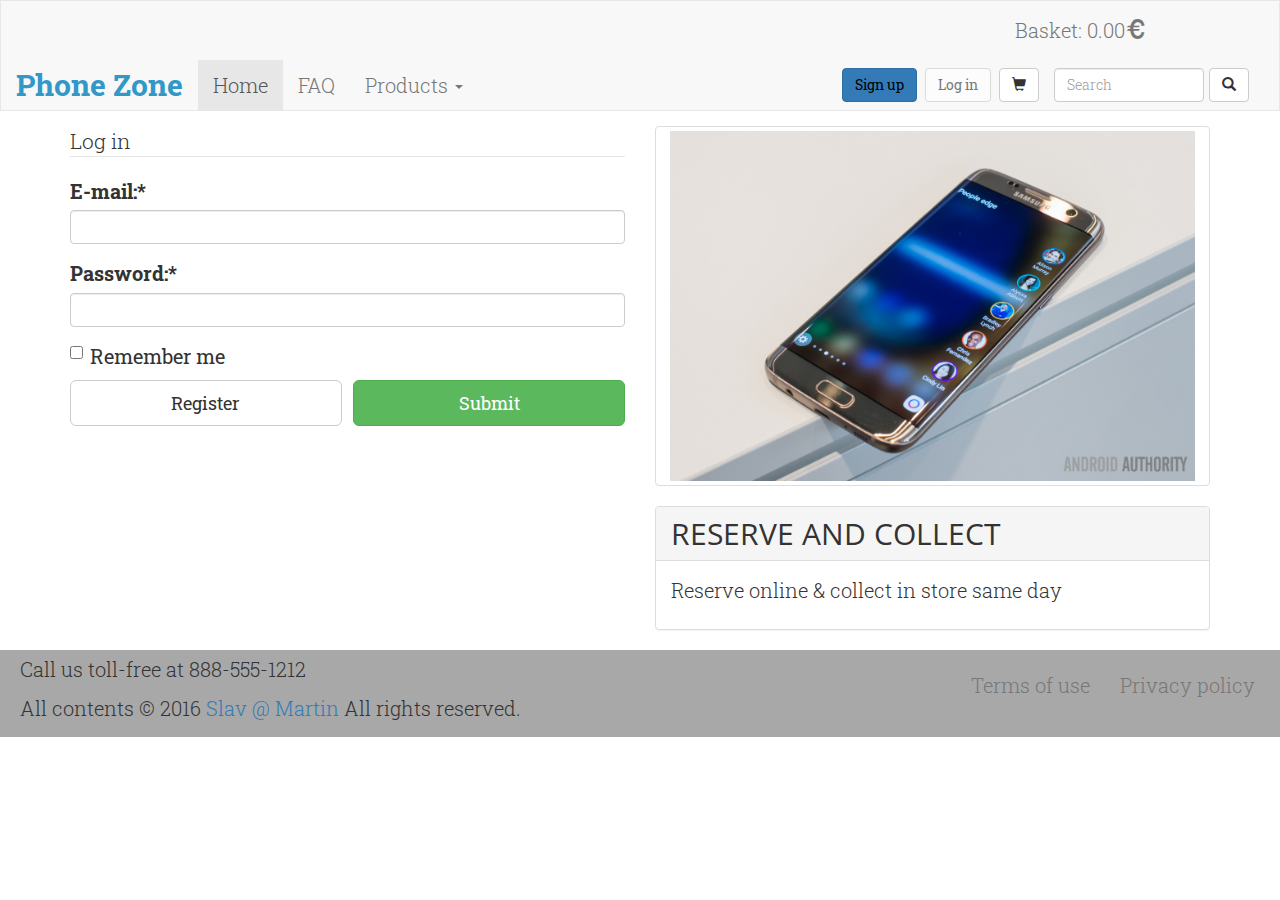
<file: login.html>
<!DOCTYPE html>
<html lang="en" xmlns="http://www.w3.org/1999/html" xmlns="http://www.w3.org/1999/html">
<head>
    <meta charset="utf-8">
    <meta http-equiv="X-UA-Compatible" content="IE=edge">
    <meta name="viewport" content="width=device-width, initial-scale=1">

    <script src="https://ajax.googleapis.com/ajax/libs/jquery/1.12.0/jquery.min.js"></script>
    <script src="https://maxcdn.bootstrapcdn.com/bootstrap/3.3.6/js/bootstrap.min.js"></script>
    <link href="https://maxcdn.bootstrapcdn.com/bootstrap/3.3.6/css/bootstrap.min.css" rel="stylesheet">

    <script src="smartmenus-1.0.0/smartmenus-1.0.0/jquery.smartmenus.min.js"></script>

    <script src="smartmenus-1.0.0/smartmenus-1.0.0/addons/bootstrap/jquery.smartmenus.bootstrap.js"></script>

    <link href="smartmenus-1.0.0/smartmenus-1.0.0/addons/bootstrap/jquery.smartmenus.bootstrap.css" rel="stylesheet">
    <link href="css/styles.css" rel="stylesheet">


    <title>Phone Zone</title>


</head>

<body>

<header>
    <nav class="navbar navbar-default navbar">

        <div class="container-fluid">
            <div class="top row">
                <div class = "col-md-11">

                    <p class="navbar-text navbar-right">Basket:&nbsp;<span>0.00</span><span class="glyphicon glyphicon-euro" aria-hidden="true"></span></p>


                </div>
            </div>

            <div class="clearfix"></div>

            <!-- Brand and toggle get grouped for better mobile display -->
            <div class="navbar-header">
                <button type="button" class="navbar-toggle collapsed" data-toggle="collapse"
                        data-target="#bs-example-navbar-collapse-1" aria-expanded="false">
                    <span class="sr-only">Toggle navigation</span>
                    <span class="icon-bar"></span>
                    <span class="icon-bar"></span>
                    <span class="icon-bar"></span>
                </button>
                <a class="navbar-brand" href="index.html">
                    <span id="logo">Phone Zone</span>
                </a>
            </div>

            <!-- Collect the nav links, forms, and other content for toggling -->
            <div class="collapse navbar-collapse" id="bs-example-navbar-collapse-1">
                <ul class="nav navbar-nav">
                    <li class="active">
                        <a href="index.html">Home <span class="sr-only">(current)</span></a>
                    </li>
                    <li>
                        <a href="support.html">FAQ</a>
                    </li>
                    <li class="dropdown">
                        <a href="#" class="dropdown-toggle" data-toggle="dropdown" role="button" aria-haspopup="true"
                           aria-expanded="false">Products <span class="caret"></span></a>
                        <ul class="dropdown-menu">
                            <li><a href="all_phones.html">All phones</a></li>
                            <li><a href="#">Another action</a></li>
                            <li><a href="#">Something else here</a></li>
                            <li role="separator" class="divider"></li>
                            <li><a href="#">Separated link</a></li>
                            <li role="separator" class="divider"></li>
                            <li><a href="#">One more separated link</a></li>
                        </ul>
                    </li>
                </ul>


                <form class="navbar-form navbar-right" role="search">


                    <div class="form-group">
                        <input type="text" class="form-control" placeholder="Search" id="search">
                    </div>
                    <button type="submit" class="btn btn-default">
                        <span class="glyphicon glyphicon-search" aria-hidden="true"></span>
                    </button>


                </form>
                <button type="button" class="btn btn-default  navbar-btn navbar-right">
                    <span class="glyphicon glyphicon-shopping-cart" aria-hidden="true"></span>


                </button>

                <button type="button" class="btn btn-default navbar-btn navbar-right disabled"  id="login">Log in</button>
                <button type="button" class="btn btn-primary navbar-btn navbar-right  signin" > <a href="signup.html">Sign up</a></button>


            </div><!-- /.navbar-collapse -->


        </div><!-- /.container-->
    </nav>




</header>
<article>
<div class="container">
    <div class="row" id = "logpic">
        <div class ="col-sm-12 col-md-6">
            <form role="form" >
            <fieldset>
                <legend>Log in</legend>

            <div class="form-group ">
                <label for="mail">E-mail:*</label>
                <input type="email" class="form-control" id="mail" required>
            </div>
            <div class="form-group">
                <label for="pass">Password:*</label>
                <input type="password" class="form-control" id="pass" required>
            </div>
            <div class="checkbox">
                <label><input type="checkbox" id = "checked"> Remember me</label>
            </div>




            </fieldset>
            </form>
            <button  id="loginform" type="submit" class="btn btn-success btn-lg pull-right ">Submit</button>
            <a href="signup.html"> <button type="button" class="btn btn-default btn-lg pull-left">Register</button></a>

        </div>
        <div class ="col-sm-12 col-md-6">
            <div class="thumbnail">
                          <img src="images/gallery/Samsung-Galaxy-S7-Edge-UX-2.jpg"   class="img-responsive" alt="samsung-galaxys6">

            </div>
        </div>


    <aside class="col-sm-12 col-md-offset-6 col-md-6">
        <div class="panel panel-default">

            <div class="panel-heading">  <h2>RESERVE AND COLLECT</h2></div>
            <div class="panel-body">
                <p>Reserve online & collect in store same day</p>
            </div>




        </div>

    </aside>

    </div>

</div><!--container-->

</article>






<footer>
    <div class="content container-fluid">
        <div class="row">
            <div class="col-sm-6">
                <p>Call us toll-free at <span class="phone">888-555-1212</span></p>

                <p>All contents &copy; 2016 <a href="#">Slav @ Martin</a> All rights reserved. </p>
            </div><!--col-sm-6-->
            <div class="col-sm-6">
                <nav class="navbar navbar-default" role="navigation">
                    <ul class="nav navbar-nav navbar-right">
                        <li><a href="#">Terms of use</a></li>
                        <li><a href="#">Privacy policy</a></li>
                    </ul>
                </nav>
            </div><!--col-sm-6-->

        </div><!--row-->

    </div><!--container-->
</footer>

<script src="js/login.js"></script>
<!--<script src="js/script.js"></script>-->


</body>
</html>
</file>
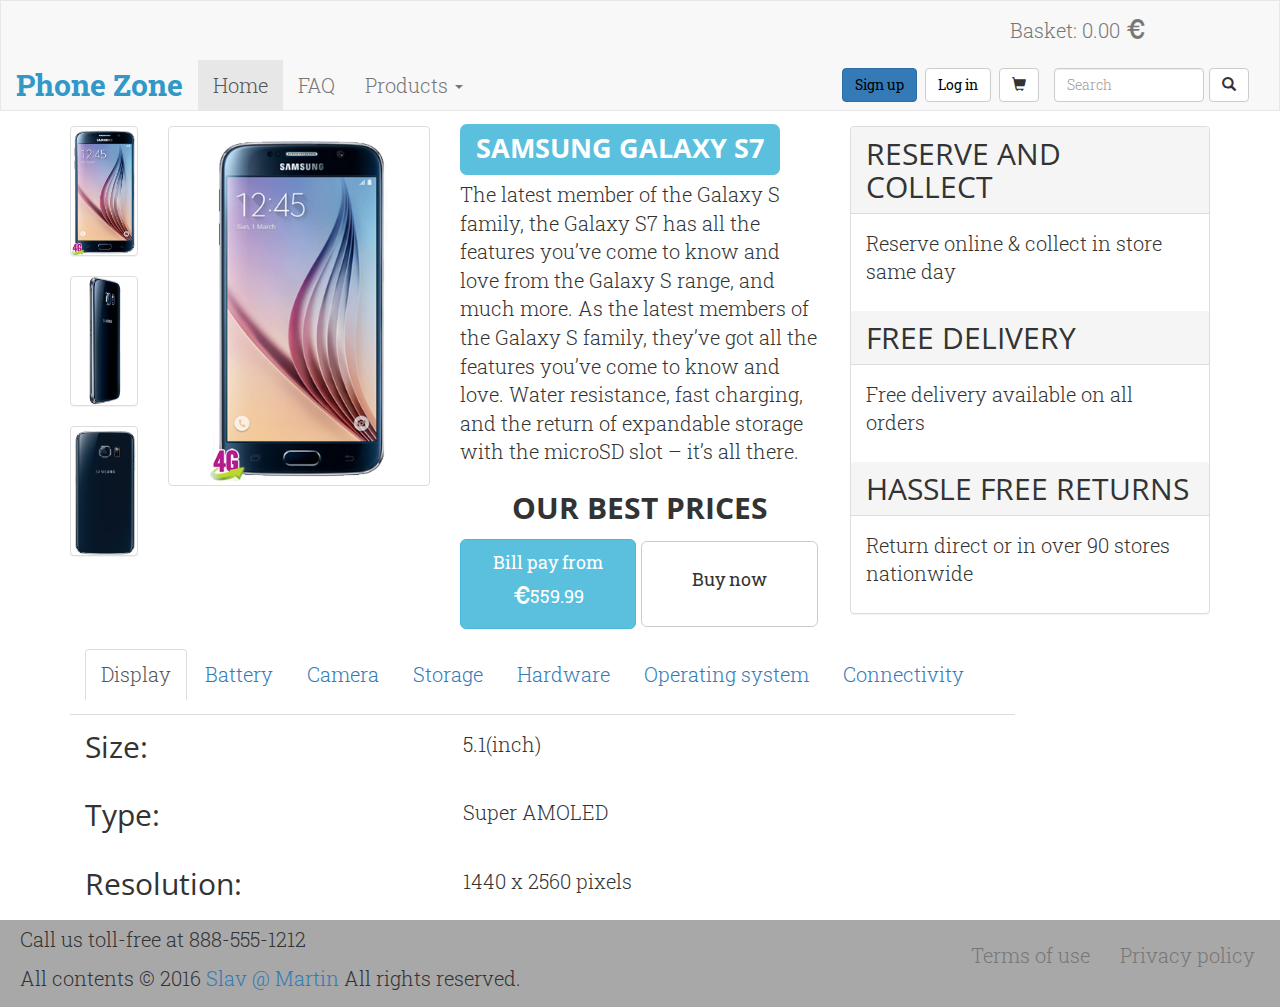
<file: phone_details.html>
<!DOCTYPE html>
<html lang="en">
<head>
    <meta charset="utf-8">
    <meta http-equiv="X-UA-Compatible" content="IE=edge">
    <meta name="viewport" content="width=device-width, initial-scale=1">

    <script src="https://ajax.googleapis.com/ajax/libs/jquery/1.12.0/jquery.min.js"></script>
    <script src="https://maxcdn.bootstrapcdn.com/bootstrap/3.3.6/js/bootstrap.min.js"></script>
    <link href="https://maxcdn.bootstrapcdn.com/bootstrap/3.3.6/css/bootstrap.min.css" rel="stylesheet">

    <script src="smartmenus-1.0.0/smartmenus-1.0.0/jquery.smartmenus.min.js"></script>

    <script src="smartmenus-1.0.0/smartmenus-1.0.0/addons/bootstrap/jquery.smartmenus.bootstrap.js"></script>

    <link href="smartmenus-1.0.0/smartmenus-1.0.0/addons/bootstrap/jquery.smartmenus.bootstrap.css" rel="stylesheet">
    <link href="css/styles.css" rel="stylesheet">

    <title>Phone Zone</title>


</head>

<body id="body">



<header>


    <nav class="navbar navbar-default navbar">

        <div class="container-fluid">
            <div class="top row">
                <div class = "col-md-11">

                    <p class="navbar-text navbar-right">Basket:&nbsp;<span>0.00</span>
                        <span class="glyphicon glyphicon-euro" aria-hidden="true"></span>
                    </p>


                </div>
            </div>

            <div class="clearfix"></div>

            <!-- Brand and toggle get grouped for better mobile display -->
            <div class="navbar-header">
                <button type="button" class="navbar-toggle collapsed" data-toggle="collapse"
                        data-target="#bs-example-navbar-collapse-1" aria-expanded="false">
                    <span class="sr-only">Toggle navigation</span>
                    <span class="icon-bar"></span>
                    <span class="icon-bar"></span>
                    <span class="icon-bar"></span>
                </button>
                <a class="navbar-brand" href="index.html">
                    <span id="logo">Phone Zone</span>
                </a>
            </div>

            <!-- Collect the nav links, forms, and other content for toggling -->
            <div class="collapse navbar-collapse" id="bs-example-navbar-collapse-1">
                <ul class="nav navbar-nav">
                    <li class="active">
                        <a href="index.html">Home <span class="sr-only">(current)</span></a>
                    </li>
                    <li>
                        <a href="support.html">FAQ</a>
                    </li>
                    <li class="dropdown">
                        <a href="#" class="dropdown-toggle" data-toggle="dropdown" role="button" aria-haspopup="true"
                           aria-expanded="false">Products <span class="caret"></span></a>
                        <ul class="dropdown-menu">
                            <li><a href="all_phones.html">All phones</a></li>
                            <li><a href="#">Another action</a></li>
                            <li><a href="#">Something else here</a></li>
                            <li role="separator" class="divider"></li>
                            <li><a href="#">Separated link</a></li>
                            <li role="separator" class="divider"></li>
                            <li><a href="#">One more separated link</a></li>
                        </ul>
                    </li>
                </ul>


                <form class="navbar-form navbar-right" role="search">


                    <div class="form-group">
                        <input type="text" class="form-control" placeholder="Search" id="search">
                    </div>
                    <button type="submit" class="btn btn-default">
                        <span class="glyphicon glyphicon-search" aria-hidden="true"></span>
                    </button>


                </form>
                <button type="button" class="btn btn-default  navbar-btn navbar-right">
                    <span class="glyphicon glyphicon-shopping-cart" aria-hidden="true"></span>
                </button>



                <button type="button" class="btn btn-default navbar-btn navbar-right login"> <a href="login.html"> Log in</a></button>
                <button type="button" class="btn btn-primary navbar-btn navbar-right  signin" > <a href="signup.html">Sign up</a></button>


            </div><!-- /.navbar-collapse -->


        </div><!-- /.container-->
    </nav><!-- /.container-->
    </nav>




</header>

<div class="container front">
    <div class="row">
        <div class="col-xs-2 col-sm-2 col-md-1">

        <!--<button type="button"  > </button>-->
            <div class="panel panel-default ">
                <div class="panel-body nopadding">
                    <img id = "frontsm" src="images/thumbnails/Samsung-GalaxyS6-Black-Front.png" class="img-responsive"  alt="samsung-galaxys6">
                    </div>
</div>
                <div class="panel panel-default ">

                    <div class="panel-body nopadding">
                    <img src="images/details/smallphones/Samsung-GalaxyS6-Black-Side.png" class="img-responsive"  alt="samsung-galaxys6">
                </div>
            </div>
            <div class="panel panel-default ">

                <div class="panel-body nopadding">
                    <img src="images/details/smallphones/Samsung-GalaxyS6Edge-Black-Back.png" class="img-responsive"  alt="samsung-galaxys6">
                </div>
            </div>



        </div>

        <div class="col-xs-8 col-sm-6 col-md-3">



                <div class="thumbnail">

                    <img id = "detailImg" src="images/thumbnails/Samsung-GalaxyS6-Black-Front.png"   class="img-responsive" alt="samsung-galaxys6">

                </div>
         </div>
        <section class="col-sm-12 col-md-4">
            <h1 id ="phoneName">
                <span class="label label-info">SAMSUNG GALAXY S7</span>
            </h1>
            <p id = "desc">

                The latest member of the Galaxy S family, the Galaxy S7 has all the features you’ve come to know and love from the Galaxy S range, and much more.
                As the latest members of the Galaxy S family,
                they’ve got all the features you’ve come to know and love. Water resistance, fast charging, and the return of expandable storage with the microSD slot – it’s all there.
            </p>



            <h2 id = "bestprice">OUR BEST PRICES</h2>


          <a href = "login.html" > <button type="button" class="btn btn-info btn-lg">
              <p>Bill pay from</p>
              <p id = "pr"><span class="glyphicon glyphicon-euro" aria-hidden="true"></span>559.99</p>

          </button></a>
            <a href = "shoppingbasket.html" >     <button  id="pr-1" type="button" class="btn btn-default  btn-lg  "><p>Buy now</p>
                <!--<p id=><span class="glyphicon glyphicon-euro" aria-hidden="true"></span>0.00</p>-->


            </button>
        </a>



        </section>
        <aside class="col-sm-12 col-md-4">
            <div class="panel panel-default">

                <div class="panel-heading">  <h2>RESERVE AND COLLECT</h2></div>
                    <div class="panel-body">
                        <p>Reserve online & collect in store same day</p>
                    </div>
                    <div class="panel-heading">
                        <h2>FREE DELIVERY</h2>
                    </div>
                    <div class="panel-body">
                        <p>Free delivery available on all orders</p>
                    </div>
                    <div class="panel-heading">
                        <h2>HASSLE FREE RETURNS</h2>
                    </div>
                    <div class="panel-body">
                        <p>Return direct or in over 90 stores nationwide</p>
                    </div>


            </div>

        </aside>

        <section  class="col-sm-12 col-md-10">
            <ul class="nav nav-tabs" role = "tablist">
            <li role="presentation" class="active">
                <a role = "tab" data-toggle="tab" href="#display">Display</a>
            </li>
            <li role="presentation">
                <a role = "tab" data-toggle="tab" href="#battery">Battery</a>
            </li>
            <li role="presentation">
                <a role = "tab" data-toggle="tab" href="#camera">Camera</a>
            </li>
            <li role="presentation">
                <a role = "tab" data-toggle="tab" href="#storage">Storage</a>
            </li>
            <li role="presentation">
                <a role = "tab" data-toggle="tab" href="#hardware">Hardware</a>
            </li>
            <li role="presentation">
                <a role = "tab" data-toggle="tab" href="#os">Operating system</a>
            </li>
            <li role="presentation">
                <a role = "tab" data-toggle="tab" href="#connectivity">Connectivity</a>
            </li>


        </ul>
        <div class="tab-content">
            <div role ="tabpanel" class="tab-pane active" id="display">

                        <h2 class="pl">Size:</h2><p class="pr">5.1(inch)</p>

                        <h2 class="pl"> Type:</h2><p class="pr">Super AMOLED</p>
                        <h2 class="pl"> Resolution:</h2><p class="pr">1440 x 2560 pixels</p>




            </div>
            <div role ="tabpanel" class="tab-pane" id="battery">

                        <h2 class="pl">Talk Time:</h2><p class="pr">5.5 (Hours)</p>

                        <h2 class="pl"> Music play:</h2><p class="pr">10 (Hours)</p>
                        <h2 class="pl"> Standby:</h2><p class="pr">35(Hours)</p>
                        <h2 class="pl"> Type:</h2><p class="pr">Non-removable Li-Ion 3000 mAh battery</p>



            </div>
            <div role ="tabpanel" class="tab-pane" id="camera">

                <h2 class="pl"> Main Resolution:</h2><p class="pr">12 (MP)</p>

                <h2 class="pl"> Main Video Resolution:</h2><p class="pr">2160p@30fps</p>
                <h2 class="pl">  Front Facing Resolution:</h2><p class="pr">5 (MP)</p>
                <h2 class="pl"> Features:</h2><p class="pr">1/2.6-inch sensor size, 1.4 µm pixel size, geo-tagging, touch focus, face detection, Auto HDR, panorama</p>


            </div>



            <div role ="tabpanel" class="tab-pane" id="storage">

                        <h2 class="pl">   Internal:</h2><p class="pr">32 (GB)</p>
                        <h2 class="pl">   Card Slot:</h2><p class="pr">  microSD, up to 200(GB)</p>


            </div>



            <div role ="tabpanel" class="tab-pane" id="hardware">

                        <h2 class="pl"> CPU:</h2><p class="pr">Quad-Core 2.3 GHz Cortex-A53 and Quad-Core 1.6 GHz Cortex-A53</p>
                        <h2 class="pl">  RAM:</h2><p class="pr">4GB RAM</p>




            </div>
            <div role ="tabpanel" class="tab-pane" id="os">

                        <h2 class="pl"> Operating System:</h2><p class="pr">Android OS, v6.0</p>


            </div>
            <div role ="tabpanel" class="tab-pane" id="connectivity">

                    <h2 class="pl">3G:</h2><p class="pr">Yes</p>
                    <h2 class="pl">4G:</h2><p class="pr">Yes</p>
                    <h2 class="pl">WiFi:</h2><p class="pr">Yes</p>
                    <h2 class="pl">Bluetooth:</h2><p class="pr">Yes</p>
                    <h2 class="pl"> GPS:</h2><p class="pr">Yes</p>
            </div>

        </div>


        </section>


    </div>

</div><!--container-->
<footer>
    <div class="content container-fluid">
        <div class="row">
            <div class="col-sm-6">
                <p>Call us toll-free at <span class="phone">888-555-1212</span></p>

                <p>All contents &copy; 2016 <a href="#">Slav @ Martin</a> All rights reserved. </p>
            </div><!--col-sm-6-->
            <div class="col-sm-6">
                <nav class="navbar navbar-default" role="navigation">
                    <ul class="nav navbar-nav navbar-right">
                        <li><a href="#">Terms of use</a></li>
                        <li><a href="#">Privacy policy</a></li>
                    </ul>
                </nav>
            </div><!--col-sm-6-->

        </div><!--row-->

    </div><!--container-->
</footer>
<script src="js/script.js"></script>
<script src="js/login.js"></script>
<script src="js/phonedetails.js"></script>

</body>
</html>
</file>
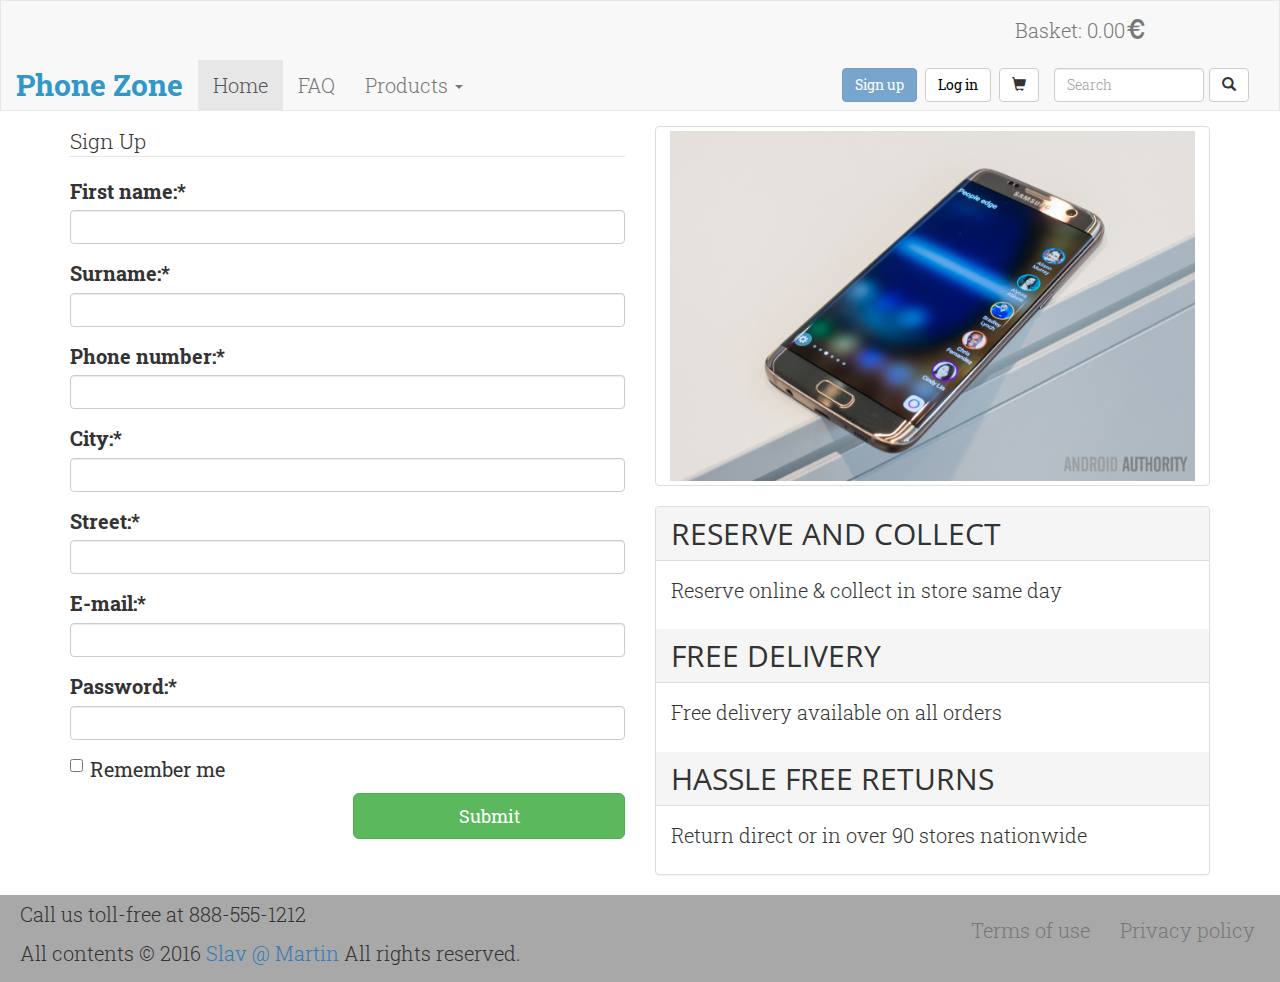
<file: signup.html>
<!DOCTYPE html>
<html lang="en" xmlns="http://www.w3.org/1999/html" xmlns="http://www.w3.org/1999/html">
<head>
    <meta charset="utf-8">
    <meta http-equiv="X-UA-Compatible" content="IE=edge">
    <meta name="viewport" content="width=device-width, initial-scale=1">

    <script src="https://ajax.googleapis.com/ajax/libs/jquery/1.12.0/jquery.min.js"></script>
    <script src="https://maxcdn.bootstrapcdn.com/bootstrap/3.3.6/js/bootstrap.min.js"></script>
    <link href="https://maxcdn.bootstrapcdn.com/bootstrap/3.3.6/css/bootstrap.min.css" rel="stylesheet">

    <script src="smartmenus-1.0.0/smartmenus-1.0.0/jquery.smartmenus.min.js"></script>

    <script src="smartmenus-1.0.0/smartmenus-1.0.0/addons/bootstrap/jquery.smartmenus.bootstrap.js"></script>

    <link href="smartmenus-1.0.0/smartmenus-1.0.0/addons/bootstrap/jquery.smartmenus.bootstrap.css" rel="stylesheet">
    <link href="css/styles.css" rel="stylesheet">


    <title>Phone Zone</title>


</head>

<body>

<header>
    <nav class="navbar navbar-default navbar">

        <div class="container-fluid">
            <div class="top row">
                <div class = "col-md-11">

                    <p class="navbar-text navbar-right">Basket:&nbsp;<span>0.00</span><span class="glyphicon glyphicon-euro" aria-hidden="true"></span></p>


                </div>
            </div>

            <div class="clearfix"></div>

            <!-- Brand and toggle get grouped for better mobile display -->
            <div class="navbar-header">
                <button type="button" class="navbar-toggle collapsed" data-toggle="collapse"
                        data-target="#bs-example-navbar-collapse-1" aria-expanded="false">
                    <span class="sr-only">Toggle navigation</span>
                    <span class="icon-bar"></span>
                    <span class="icon-bar"></span>
                    <span class="icon-bar"></span>
                </button>
                <a class="navbar-brand" href="index.html">
                    <span id="logo">Phone Zone</span>
                </a>
            </div>

            <!-- Collect the nav links, forms, and other content for toggling -->
            <div class="collapse navbar-collapse" id="bs-example-navbar-collapse-1">
                <ul class="nav navbar-nav">
                    <li class="active">
                        <a href="index.html">Home <span class="sr-only">(current)</span></a>
                    </li>
                    <li>
                        <a href="support.html">FAQ</a>
                    </li>
                    <li class="dropdown">
                        <a href="#" class="dropdown-toggle" data-toggle="dropdown" role="button" aria-haspopup="true"
                           aria-expanded="false">Products <span class="caret"></span></a>
                        <ul class="dropdown-menu">
                            <li><a href="all_phones.html">All phones</a></li>
                            <li><a href="#">Another action</a></li>
                            <li><a href="#">Something else here</a></li>
                            <li role="separator" class="divider"></li>
                            <li><a href="#">Separated link</a></li>
                            <li role="separator" class="divider"></li>
                            <li><a href="#">One more separated link</a></li>
                        </ul>
                    </li>
                </ul>


                <form class="navbar-form navbar-right" role="search">


                    <div class="form-group">
                        <input type="text" class="form-control" placeholder="Search" id="search">
                    </div>
                    <button type="submit" class="btn btn-default">
                        <span class="glyphicon glyphicon-search" aria-hidden="true"></span>
                    </button>


                </form>
                <button type="button" class="btn btn-default  navbar-btn navbar-right">
                    <span class="glyphicon glyphicon-shopping-cart" aria-hidden="true"></span>


                </button>

                <button type="button" class="btn btn-default navbar-btn navbar-right login" > <a href="login.html"> Log in</a></button>

                <button type="button" class="btn btn-primary navbar-btn navbar-right disabled" id="signin">Sign up</button>


            </div><!-- /.navbar-collapse -->


        </div><!-- /.container-->
    </nav>




</header>
<article>
    <div class="container">
        <div class="row" id = "logpic">
            <div class ="col-sm-12 col-md-6">
                <form role="form">
                    <fieldset>
                        <legend>Sign Up</legend>





                            <div class="form-group">
                                <label for="fname">First name:*</label>
                                <input type="text" class="form-control" id="fname" required>
                            </div>
                            <div class="form-group">
                                <label for="sname">Surname:*</label>
                                <input type="text" class="form-control" id="sname" required>
                            </div>
                            <div class="form-group">
                                <label for="phone">Phone number:*</label>
                                <input type="text" class="form-control" id="phone" required>
                            </div>
                            <div class="form-group">
                                <label for="city">City:*</label>
                                <input type="text" class="form-control" id="city" required>
                            </div>
                            <div class="form-group">
                                <label for="street">Street:*</label>
                                <input type="text" class="form-control" id="street" required>
                            </div>
                            <div class="form-group">
                                <label for="email-1">E-mail:*</label>
                                <input type="email" class="form-control" id="email-1" required>
                            </div>
                            <div class="form-group">
                                <label for="psw">Password:*</label>
                                <input type="password" class="form-control" id="psw" required>
                            </div>
                            <div class="checkbox">
                                <label><input type="checkbox"> Remember me</label>
                            </div>



                    </fieldset>
                </form>
                <button  id ="signup" type="button" class="btn btn-success btn-lg pull-right ">Submit</button>
            </div>
            <div class ="col-sm-12 col-md-6">
                <div class="thumbnail">
                    <img src="images/gallery/Samsung-Galaxy-S7-Edge-UX-2.jpg"   class="img-responsive" alt="samsung-galaxys6">
                </div>



            </div>
            <aside class="col-sm-12 col-md-6">
                <div class="panel panel-default">

                    <div class="panel-heading">  <h2>RESERVE AND COLLECT</h2></div>
                    <div class="panel-body">
                        <p>Reserve online & collect in store same day</p>
                    </div>
                    <div class="panel-heading">
                        <h2>FREE DELIVERY</h2>
                    </div>
                    <div class="panel-body">
                        <p>Free delivery available on all orders</p>
                    </div>
                    <div class="panel-heading">
                        <h2>HASSLE FREE RETURNS</h2>
                    </div>
                    <div class="panel-body">
                        <p>Return direct or in over 90 stores nationwide</p>
                    </div>

                </div>

            </aside>

        </div>
    </div><!--container-->

</article>






<footer>
    <div class="content container-fluid">
        <div class="row">
            <div class="col-sm-6">
                <p>Call us toll-free at <span class="phone">888-555-1212</span></p>

                <p>All contents &copy; 2016 <a href="#">Slav @ Martin</a> All rights reserved. </p>
            </div><!--col-sm-6-->
            <div class="col-sm-6">
                <nav class="navbar navbar-default" role="navigation">
                    <ul class="nav navbar-nav navbar-right">
                        <li><a href="#">Terms of use</a></li>
                        <li><a href="#">Privacy policy</a></li>
                    </ul>
                </nav>
            </div><!--col-sm-6-->

        </div><!--row-->

    </div><!--container-->
</footer>


<script src="js/signup.js"></script>

</body>
</html>
</file>
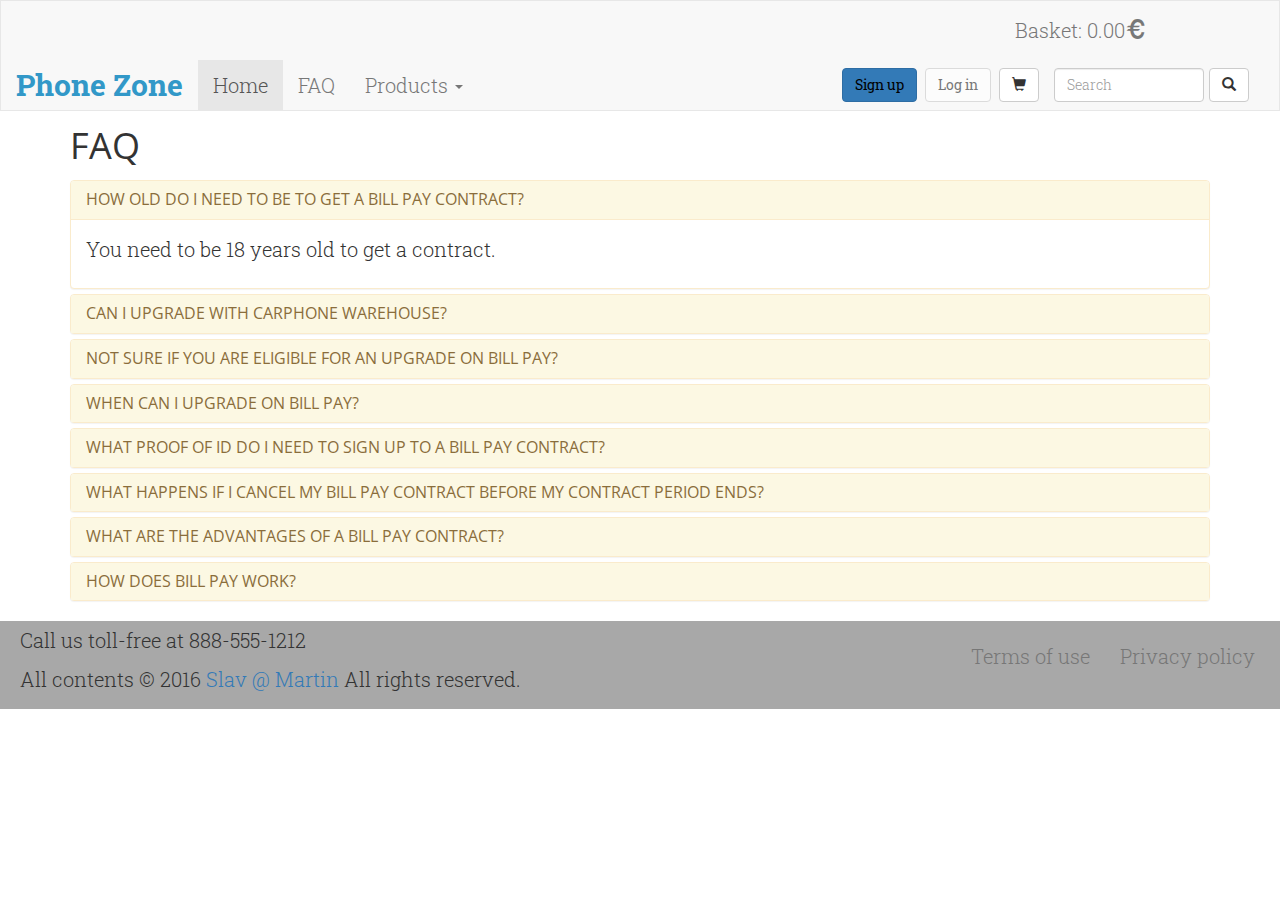
<file: support.html>
<!DOCTYPE html>
<html lang="en" xmlns="http://www.w3.org/1999/html" xmlns="http://www.w3.org/1999/html">
<head>
    <meta charset="utf-8">
    <meta http-equiv="X-UA-Compatible" content="IE=edge">
    <meta name="viewport" content="width=device-width, initial-scale=1">

    <script src="https://ajax.googleapis.com/ajax/libs/jquery/1.12.0/jquery.min.js"></script>
    <script src="https://maxcdn.bootstrapcdn.com/bootstrap/3.3.6/js/bootstrap.min.js"></script>
    <link href="https://maxcdn.bootstrapcdn.com/bootstrap/3.3.6/css/bootstrap.min.css" rel="stylesheet">

    <script src="smartmenus-1.0.0/smartmenus-1.0.0/jquery.smartmenus.min.js"></script>

    <script src="smartmenus-1.0.0/smartmenus-1.0.0/addons/bootstrap/jquery.smartmenus.bootstrap.js"></script>

    <link href="smartmenus-1.0.0/smartmenus-1.0.0/addons/bootstrap/jquery.smartmenus.bootstrap.css" rel="stylesheet">
    <link href="css/styles.css" rel="stylesheet">


    <title>Phone Zone</title>


</head>

<body>

<header>
    <nav class="navbar navbar-default navbar">

        <div class="container-fluid">
            <div class="top row">
                <div class = "col-md-11">

                    <p class="navbar-text navbar-right">Basket:&nbsp;<span>0.00</span><span class="glyphicon glyphicon-euro" aria-hidden="true"></span></p>


                </div>
            </div>

            <div class="clearfix"></div>

            <!-- Brand and toggle get grouped for better mobile display -->
            <div class="navbar-header">
                <button type="button" class="navbar-toggle collapsed" data-toggle="collapse"
                        data-target="#bs-example-navbar-collapse-1" aria-expanded="false">
                    <span class="sr-only">Toggle navigation</span>
                    <span class="icon-bar"></span>
                    <span class="icon-bar"></span>
                    <span class="icon-bar"></span>
                </button>
                <a class="navbar-brand" href="index.html">
                    <span id="logo">Phone Zone</span>
                </a>
            </div>

            <!-- Collect the nav links, forms, and other content for toggling -->
            <div class="collapse navbar-collapse" id="bs-example-navbar-collapse-1">
                <ul class="nav navbar-nav">
                    <li class="active">
                        <a href="index.html">Home <span class="sr-only">(current)</span></a>
                    </li>
                    <li>
                        <a href="support.html">FAQ</a>
                    </li>
                    <li class="dropdown">
                        <a href="#" class="dropdown-toggle" data-toggle="dropdown" role="button" aria-haspopup="true"
                           aria-expanded="false">Products <span class="caret"></span></a>
                        <ul class="dropdown-menu">
                            <li><a href="all_phones.html">All phones</a></li>
                            <li><a href="#">Another action</a></li>
                            <li><a href="#">Something else here</a></li>
                            <li role="separator" class="divider"></li>
                            <li><a href="#">Separated link</a></li>
                            <li role="separator" class="divider"></li>
                            <li><a href="#">One more separated link</a></li>
                        </ul>
                    </li>
                </ul>


                <form class="navbar-form navbar-right" role="search">


                    <div class="form-group">
                        <input type="text" class="form-control" placeholder="Search" id="search">
                    </div>
                    <button type="submit" class="btn btn-default">
                        <span class="glyphicon glyphicon-search" aria-hidden="true"></span>
                    </button>


                </form>
                <button type="button" class="btn btn-default  navbar-btn navbar-right">
                    <span class="glyphicon glyphicon-shopping-cart" aria-hidden="true"></span>


                </button>

                <button type="button" class="btn btn-default navbar-btn navbar-right disabled"  id="login">Log in</button>
                <button type="button" class="btn btn-primary navbar-btn navbar-right  signin" > <a href="signup.html">Sign up</a></button>


            </div><!-- /.navbar-collapse -->


        </div><!-- /.container-->
    </nav>




</header>
<article>
    <div class="container">

        <div class="row">
            <div class="col-md-12">

                <h1 id="bill">FAQ</h1>



                <div class="panel-group" id="accordion" role="tablist"
                aria-multiselectable="true">

                    <div class="panel panel-warning">
                        <div class="panel-heading" id="headingOne">
                            <h3 class="panel-title">
                                <a href="#sale" role="button" data-toggle="collapse" data-parent="#accordion"
                                aria-expanded="false" aria-controls="sale"> HOW OLD DO I NEED TO BE TO
                                GET A BILL PAY CONTRACT?
                                </a>
                            </h3>
                        </div>
                        <div class="panel-collapse collapse in" id="sale" role="tabpanel"
                         aria-labelledby="headingOne">
                            <div class="panel-body">
                                <p>You need to be 18 years old to get a contract.</p>
                            </div>
                        </div>
                    </div>




                    <div class="panel panel-warning">
                        <div class="panel-heading" id="headingTwo">
                            <h3 class="panel-title">
                                <a href="#upgrade" role="button" data-toggle="collapse" data-parent="#accordion"
                                   aria-expanded="false" aria-controls="sale">
                                    CAN I UPGRADE WITH CARPHONE WAREHOUSE?
                                </a>
                            </h3>
                        </div>
                        <div class="panel-collapse collapse " id="upgrade" role="tabpanel"
                             aria-labelledby="headingTwo">
                            <div class="panel-body">

                                <p>No matter which of the major networks you are on, and even if you bought your original phone from someone else, we can upgrade you.</p>
                            </div>
                        </div>
                    </div>




                    <div class="panel panel-warning">
                        <div class="panel-heading" id="headingTree">
                            <h3 class="panel-title">
                                <a href="#contract" role="button" data-toggle="collapse" data-parent="#accordion"
                                   aria-expanded="false" aria-controls="sale">
                                    NOT SURE IF YOU ARE ELIGIBLE FOR AN UPGRADE ON BILL PAY?

                                </a>
                            </h3>
                        </div>
                        <div class="panel-collapse collapse" id="contract" role="tabpanel"
                             aria-labelledby="headingTree">
                            <div class="panel-body">
                                <p>No problem, call into store today and one of our colleagues will assist you.</p>
                            </div>
                        </div>
                    </div>




                    <div class="panel panel-warning">
                        <div class="panel-heading" id="headingFour">
                            <h3 class="panel-title">
                                <a href="#upgrade1" role="button" data-toggle="collapse" data-parent="#accordion"
                                   aria-expanded="false" aria-controls="sale">
                               WHEN CAN I UPGRADE ON BILL PAY?

                                </a>
                            </h3>
                        </div>
                        <div class="panel-collapse collapse " id="upgrade1" role="tabpanel"
                             aria-labelledby="headingFour">
                            <div class="panel-body">
                                <p>You must be out of contract or eligible for an upgrade to do so.</p>
                            </div>
                        </div>
                    </div>




                    <div class="panel panel-warning">
                        <div class="panel-heading" id="headingfive">
                            <h3 class="panel-title">
                                <a href="#proof" role="button" data-toggle="collapse" data-parent="#accordion"
                                   aria-expanded="false" aria-controls="sale">
                                    WHAT PROOF OF ID DO I NEED TO SIGN UP TO A BILL PAY CONTRACT?

                                </a>
                            </h3>
                        </div>
                        <div class="panel-collapse collapse " id="proof" role="tabpanel"
                             aria-labelledby="headingfive">
                            <div class="panel-body">
                                <p> To sign up for a bill pay contract you must provide the following:
                                    Proof of signature: Driver's license or passport (most be in date)
                                    Proof of address: Bill or bank statement (dated in the last three months)</p>
                            </div>
                        </div>
                    </div>




                    <div class="panel panel-warning">
                        <div class="panel-heading" id="headingSix">
                            <h3 class="panel-title">
                                <a href="#cancel" role="button" data-toggle="collapse" data-parent="#accordion"
                                   aria-expanded="false" aria-controls="sale">
                                    WHAT HAPPENS IF I CANCEL MY BILL PAY CONTRACT BEFORE MY CONTRACT PERIOD ENDS?

                                </a>
                            </h3>
                        </div>
                        <div class="panel-collapse collapse " id="cancel" role="tabpanel"
                             aria-labelledby="headingSix">
                            <div class="panel-body">
                                <p> If you cancel your contract before your contract period ends you may incur a termination fee. For further information on termination
                                    fees please contact your network provider.</p>
                            </div>
                        </div>
                    </div>

                <div class="panel panel-warning">
                    <div class="panel-heading" id="headingSeven">
                        <h3 class="panel-title">
                            <a href="#advant" role="button" data-toggle="collapse" data-parent="#accordion"
                               aria-expanded="false" aria-controls="sale">

                                 WHAT ARE THE ADVANTAGES OF A BILL PAY CONTRACT?


                            </a>
                        </h3>
                    </div>
                    <div class="panel-collapse collapse " id="advant" role="tabpanel"
                         aria-labelledby="headingSeven">
                        <div class="panel-body">
                            <p> Many of the latest phones are available on bill pay contracts before they're available on pre pay. You will get great value on your minutes, texts and data with many unlimited plans
                                to choose from or you can tailor your plan to best suit your needs. Managing your money is hassle free – you don't need to top-up your credit. Payments are made by direct debit
                                without you having to do anything, so as long as you don't go over your monthly allowances, you'll always know exactly what you're paying.</p>
                        </div>
                    </div>
                </div>

                <div class="panel panel-warning">
                    <div class="panel-heading" id="headingEith">
                        <h3 class="panel-title">
                            <a href="#work" role="button" data-toggle="collapse" data-parent="#accordion"
                               aria-expanded="false" aria-controls="sale">
                                HOW DOES BILL PAY WORK?


                            </a>
                        </h3>
                    </div>
                    <div class="panel-collapse collapse " id="work" role="tabpanel"
                         aria-labelledby="headingEith">
                        <div class="panel-body">
                            <p>  You agree a contract length of either 30 days, 12, 18 or 24 months. You will pay a fixed amount each month once you stay within your contract allowances for minutes,
                                texts and data. You may be entitled to a free phone depending on the device, plan and contract length you choose.</p>
                        </div>
                    </div>
                </div>

                </div>





















            </div>
        </div>

    </div><!--container-->



</article>



<footer>
    <div class="content container-fluid">
        <div class="row">
            <div class="col-sm-6">
                <p>Call us toll-free at <span class="phone">888-555-1212</span></p>

                <p>All contents &copy; 2016 <a href="#">Slav @ Martin</a> All rights reserved. </p>
            </div><!--col-sm-6-->
            <div class="col-sm-6">
                <nav class="navbar navbar-default" role="navigation">
                    <ul class="nav navbar-nav navbar-right">
                        <li><a href="#">Terms of use</a></li>
                        <li><a href="#">Privacy policy</a></li>
                    </ul>
                </nav>
            </div><!--col-sm-6-->

        </div><!--row-->

    </div><!--container-->
</footer>

<script src="js/login.js"></script>
<script src="js/script.js"></script>
</body>
</html>
</file>
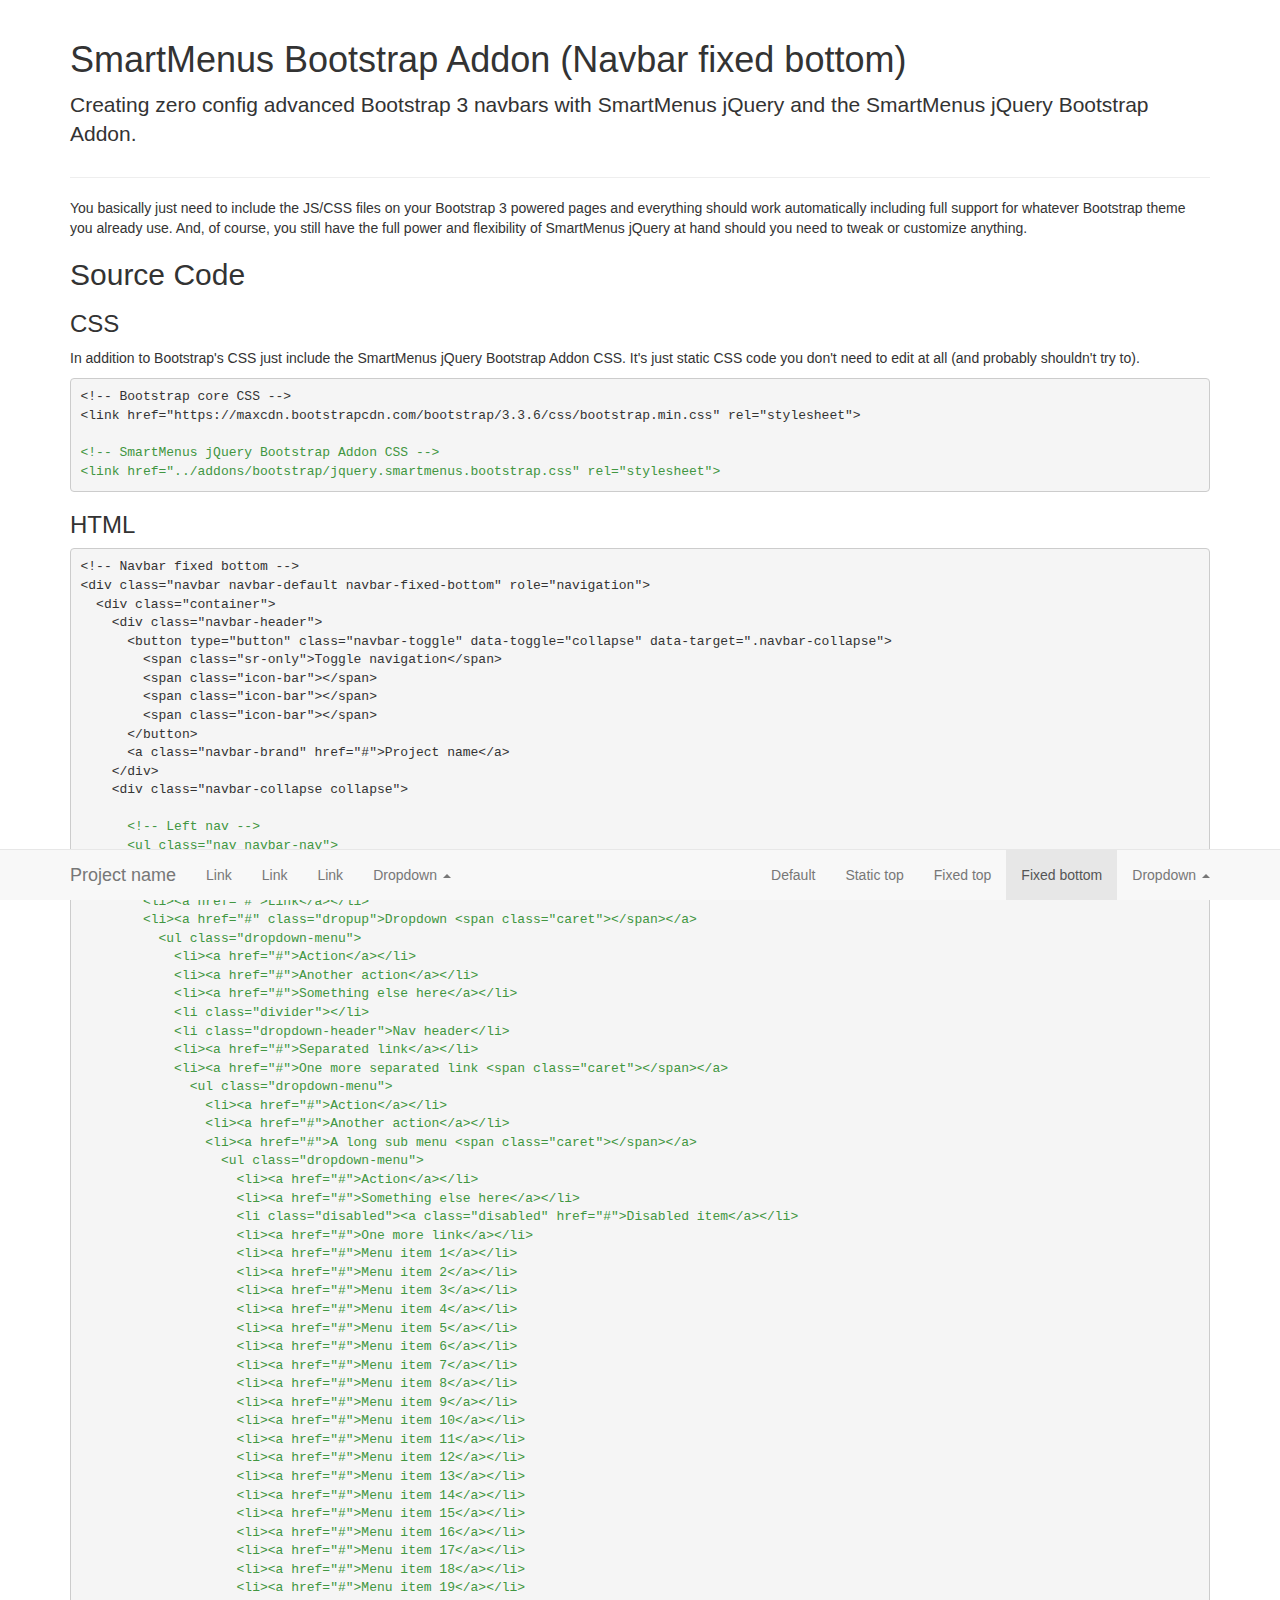
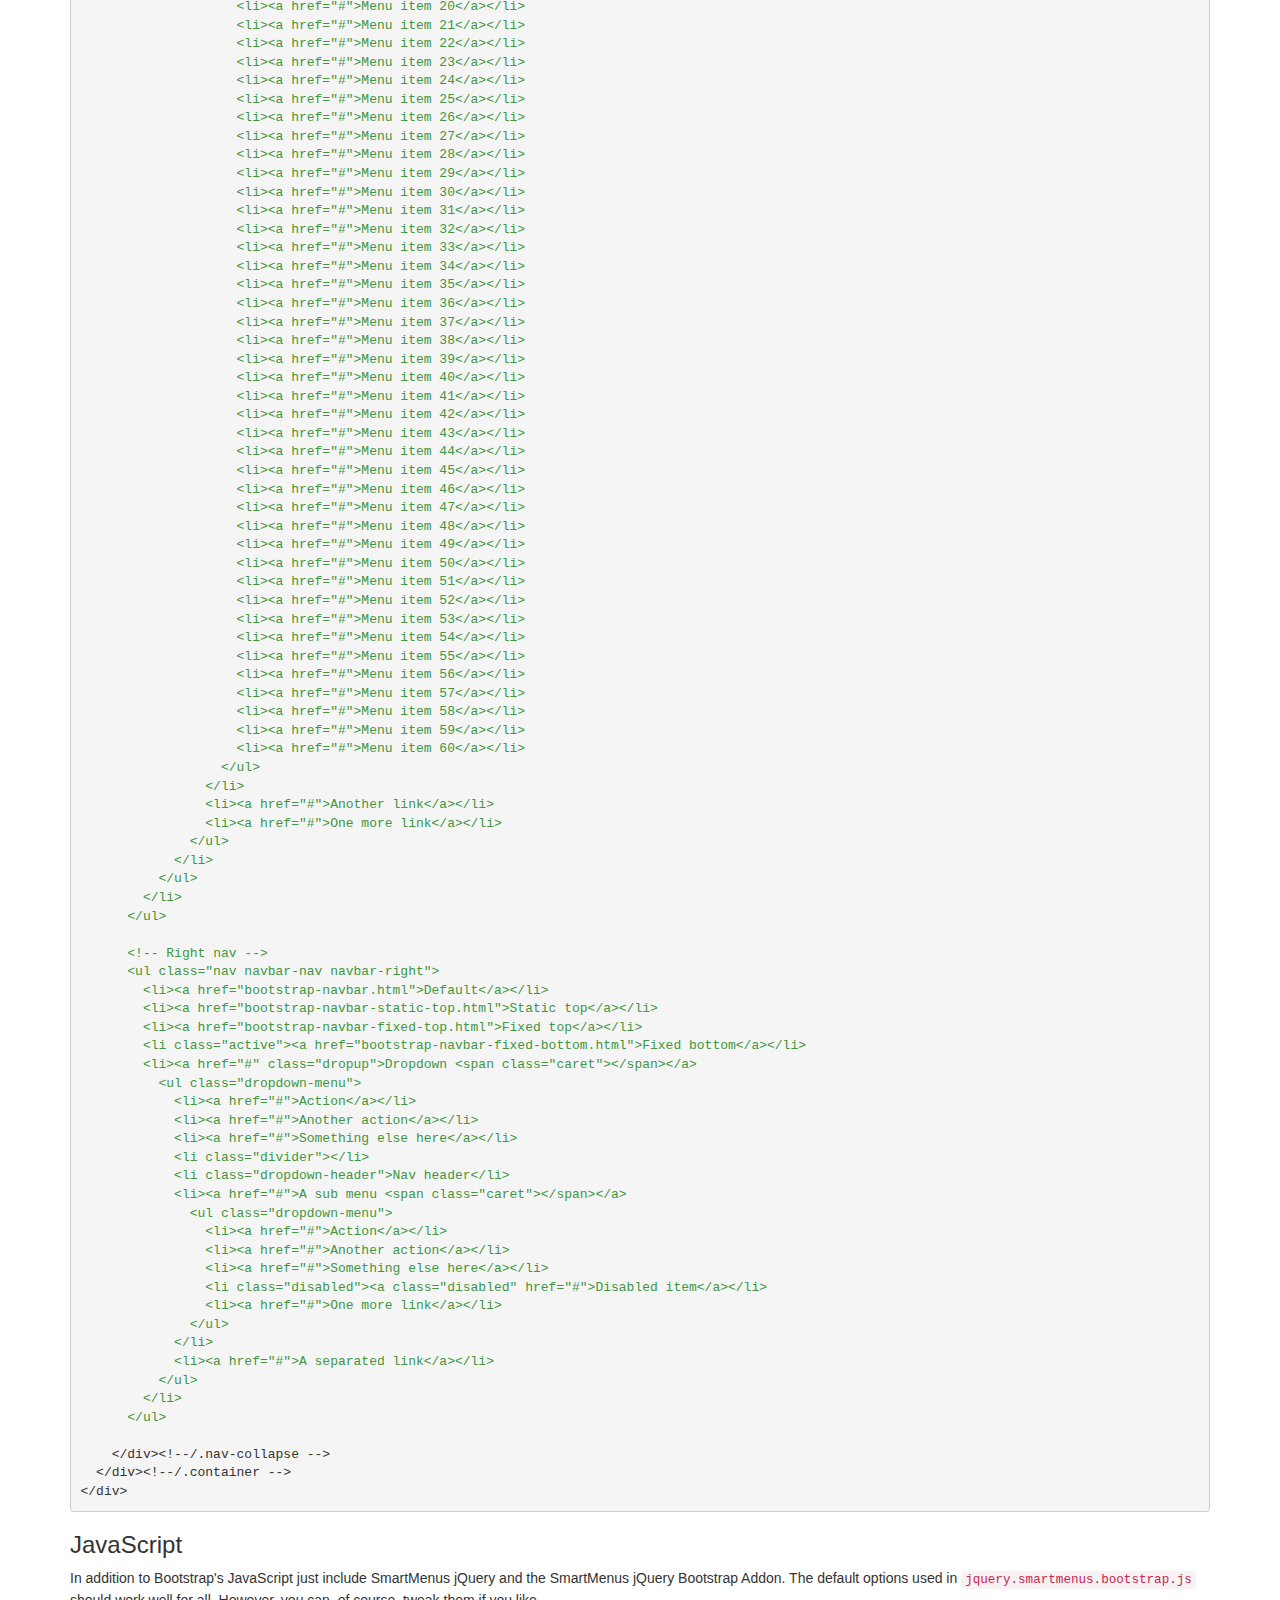
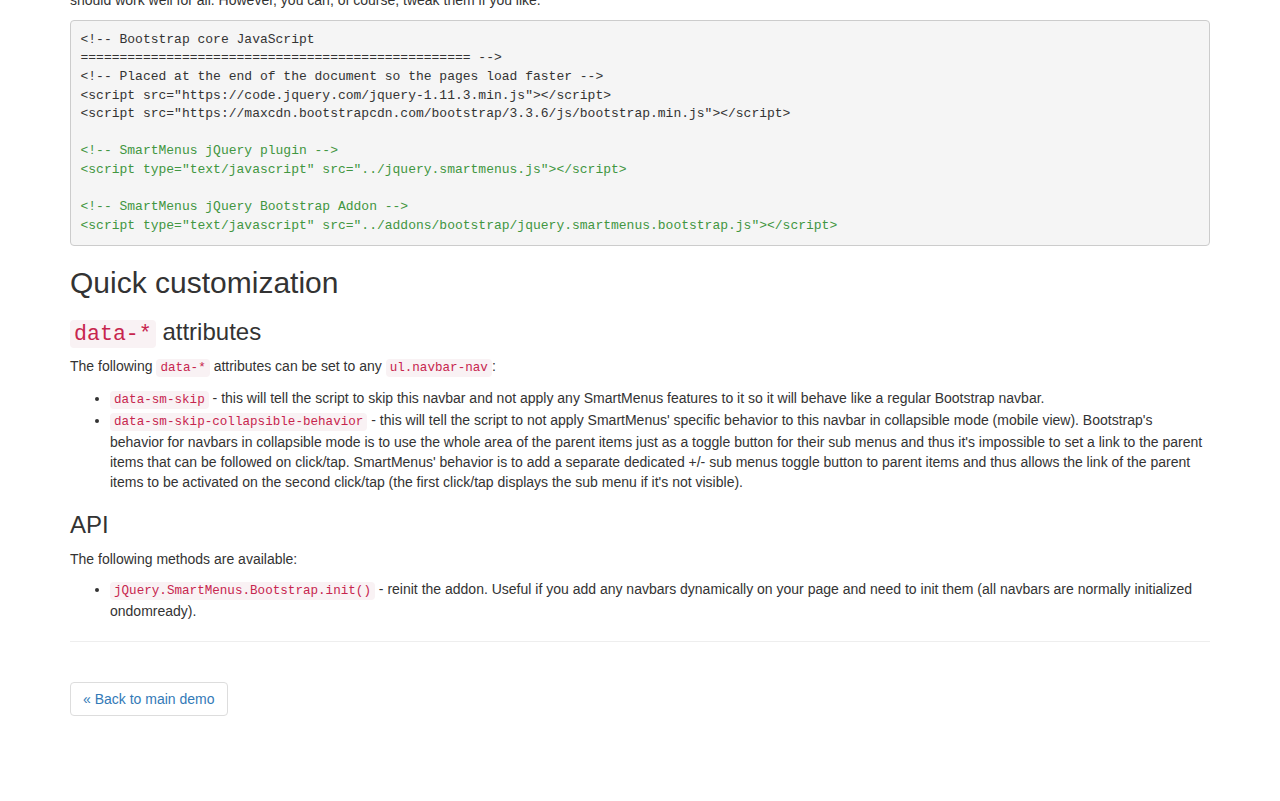
<file: smartmenus-1.0.0/smartmenus-1.0.0/demo/bootstrap-navbar-fixed-bottom.html>
<!DOCTYPE html>
<html lang="en">
  <head>
    <meta charset="utf-8">
    <meta http-equiv="X-UA-Compatible" content="IE=edge">
    <meta name="viewport" content="width=device-width, initial-scale=1.0">

    <title>SmartMenus jQuery Website Menu - Bootstrap Addon - Navbar fixed bottom</title>




    <!-- Bootstrap core CSS -->
    <link href="https://maxcdn.bootstrapcdn.com/bootstrap/3.3.6/css/bootstrap.min.css" rel="stylesheet">

    <!-- SmartMenus jQuery Bootstrap Addon CSS -->
    <link href="../addons/bootstrap/jquery.smartmenus.bootstrap.css" rel="stylesheet">

    <!-- HTML5 shim and Respond.js IE8 support of HTML5 elements and media queries -->
    <!--[if lt IE 9]>
      <script src="https://oss.maxcdn.com/html5shiv/3.7.2/html5shiv.min.js"></script>
      <script src="https://oss.maxcdn.com/respond/1.4.2/respond.min.js"></script>
    <![endif]-->




  </head>

  <body style="padding-bottom:60px;">




      <!-- Navbar fixed bottom -->
      <div class="navbar navbar-default navbar-fixed-bottom" role="navigation">
        <div class="container">
          <div class="navbar-header">
            <button type="button" class="navbar-toggle" data-toggle="collapse" data-target=".navbar-collapse">
              <span class="sr-only">Toggle navigation</span>
              <span class="icon-bar"></span>
              <span class="icon-bar"></span>
              <span class="icon-bar"></span>
            </button>
            <a class="navbar-brand" href="#">Project name</a>
          </div>
          <div class="navbar-collapse collapse">
          
            <!-- Left nav -->
            <ul class="nav navbar-nav">
              <li><a href="#">Link</a></li>
              <li><a href="#">Link</a></li>
              <li><a href="#">Link</a></li>
              <li><a href="#" class="dropup">Dropdown <span class="caret"></span></a>
                <ul class="dropdown-menu">
                  <li><a href="#">Action</a></li>
                  <li><a href="#">Another action</a></li>
                  <li><a href="#">Something else here</a></li>
                  <li class="divider"></li>
                  <li class="dropdown-header">Nav header</li>
                  <li><a href="#">Separated link</a></li>
                  <li><a href="#">One more separated link <span class="caret"></span></a>
                    <ul class="dropdown-menu">
                      <li><a href="#">Action</a></li>
                      <li><a href="#">Another action</a></li>
                      <li><a href="#">A long sub menu <span class="caret"></span></a>
                        <ul class="dropdown-menu">
                          <li><a href="#">Action</a></li>
                          <li><a href="#">Something else here</a></li>
                          <li class="disabled"><a class="disabled" href="#">Disabled item</a></li>
                          <li><a href="#">One more link</a></li>
                          <li><a href="#">Menu item 1</a></li>
                          <li><a href="#">Menu item 2</a></li>
                          <li><a href="#">Menu item 3</a></li>
                          <li><a href="#">Menu item 4</a></li>
                          <li><a href="#">Menu item 5</a></li>
                          <li><a href="#">Menu item 6</a></li>
                          <li><a href="#">Menu item 7</a></li>
                          <li><a href="#">Menu item 8</a></li>
                          <li><a href="#">Menu item 9</a></li>
                          <li><a href="#">Menu item 10</a></li>
                          <li><a href="#">Menu item 11</a></li>
                          <li><a href="#">Menu item 12</a></li>
                          <li><a href="#">Menu item 13</a></li>
                          <li><a href="#">Menu item 14</a></li>
                          <li><a href="#">Menu item 15</a></li>
                          <li><a href="#">Menu item 16</a></li>
                          <li><a href="#">Menu item 17</a></li>
                          <li><a href="#">Menu item 18</a></li>
                          <li><a href="#">Menu item 19</a></li>
                          <li><a href="#">Menu item 20</a></li>
                          <li><a href="#">Menu item 21</a></li>
                          <li><a href="#">Menu item 22</a></li>
                          <li><a href="#">Menu item 23</a></li>
                          <li><a href="#">Menu item 24</a></li>
                          <li><a href="#">Menu item 25</a></li>
                          <li><a href="#">Menu item 26</a></li>
                          <li><a href="#">Menu item 27</a></li>
                          <li><a href="#">Menu item 28</a></li>
                          <li><a href="#">Menu item 29</a></li>
                          <li><a href="#">Menu item 30</a></li>
                          <li><a href="#">Menu item 31</a></li>
                          <li><a href="#">Menu item 32</a></li>
                          <li><a href="#">Menu item 33</a></li>
                          <li><a href="#">Menu item 34</a></li>
                          <li><a href="#">Menu item 35</a></li>
                          <li><a href="#">Menu item 36</a></li>
                          <li><a href="#">Menu item 37</a></li>
                          <li><a href="#">Menu item 38</a></li>
                          <li><a href="#">Menu item 39</a></li>
                          <li><a href="#">Menu item 40</a></li>
                          <li><a href="#">Menu item 41</a></li>
                          <li><a href="#">Menu item 42</a></li>
                          <li><a href="#">Menu item 43</a></li>
                          <li><a href="#">Menu item 44</a></li>
                          <li><a href="#">Menu item 45</a></li>
                          <li><a href="#">Menu item 46</a></li>
                          <li><a href="#">Menu item 47</a></li>
                          <li><a href="#">Menu item 48</a></li>
                          <li><a href="#">Menu item 49</a></li>
                          <li><a href="#">Menu item 50</a></li>
                          <li><a href="#">Menu item 51</a></li>
                          <li><a href="#">Menu item 52</a></li>
                          <li><a href="#">Menu item 53</a></li>
                          <li><a href="#">Menu item 54</a></li>
                          <li><a href="#">Menu item 55</a></li>
                          <li><a href="#">Menu item 56</a></li>
                          <li><a href="#">Menu item 57</a></li>
                          <li><a href="#">Menu item 58</a></li>
                          <li><a href="#">Menu item 59</a></li>
                          <li><a href="#">Menu item 60</a></li>
                        </ul>
                      </li>
                      <li><a href="#">Another link</a></li>
                      <li><a href="#">One more link</a></li>
                    </ul>
                  </li>
                </ul>
              </li>
            </ul>
          
            <!-- Right nav -->
            <ul class="nav navbar-nav navbar-right">
              <li><a href="bootstrap-navbar.html">Default</a></li>
              <li><a href="bootstrap-navbar-static-top.html">Static top</a></li>
              <li><a href="bootstrap-navbar-fixed-top.html">Fixed top</a></li>
              <li class="active"><a href="bootstrap-navbar-fixed-bottom.html">Fixed bottom</a></li>
              <li><a href="#" class="dropup">Dropdown <span class="caret"></span></a>
                <ul class="dropdown-menu">
                  <li><a href="#">Action</a></li>
                  <li><a href="#">Another action</a></li>
                  <li><a href="#">Something else here</a></li>
                  <li class="divider"></li>
                  <li class="dropdown-header">Nav header</li>
                  <li><a href="#">A sub menu <span class="caret"></span></a>
                    <ul class="dropdown-menu">
                      <li><a href="#">Action</a></li>
                      <li><a href="#">Another action</a></li>
                      <li><a href="#">Something else here</a></li>
                      <li class="disabled"><a class="disabled" href="#">Disabled item</a></li>
                      <li><a href="#">One more link</a></li>
                    </ul>
                  </li>
                  <li><a href="#">A separated link</a></li>
                </ul>
              </li>
            </ul>
          
          </div><!--/.nav-collapse -->
        </div><!--/.container -->
      </div>





    <div class="container">

      <div class="page-header">
        <h1>SmartMenus Bootstrap Addon (Navbar fixed bottom)</h1>
        <p class="lead">Creating zero config advanced Bootstrap 3 navbars with SmartMenus jQuery and the SmartMenus jQuery Bootstrap Addon.</p>
      </div>
      <p>You basically just need to include the JS/CSS files on your Bootstrap 3 powered pages and everything should work automatically including full support for whatever Bootstrap theme you already use. And, of course, you still have the full power and flexibility of SmartMenus jQuery at hand should you need to tweak or customize anything.</p>

      <h2>Source Code</h2>

      <h3>CSS</h3>
      <p>In addition to Bootstrap's CSS just include the SmartMenus jQuery Bootstrap Addon CSS. It's just static CSS code you don't need to edit at all (and probably shouldn't try to).</p>
      <pre>&lt;!-- Bootstrap core CSS -->
&lt;link href="https://maxcdn.bootstrapcdn.com/bootstrap/3.3.6/css/bootstrap.min.css" rel="stylesheet">

<span style="color:#419641;">&lt;!-- SmartMenus jQuery Bootstrap Addon CSS -->
&lt;link href="../addons/bootstrap/jquery.smartmenus.bootstrap.css" rel="stylesheet"></span></pre>

      <h3>HTML</h3>
      <pre>&lt;!-- Navbar fixed bottom -->
&lt;div class="navbar navbar-default navbar-fixed-bottom" role="navigation">
  &lt;div class="container">
    &lt;div class="navbar-header">
      &lt;button type="button" class="navbar-toggle" data-toggle="collapse" data-target=".navbar-collapse">
        &lt;span class="sr-only">Toggle navigation&lt;/span>
        &lt;span class="icon-bar">&lt;/span>
        &lt;span class="icon-bar">&lt;/span>
        &lt;span class="icon-bar">&lt;/span>
      &lt;/button>
      &lt;a class="navbar-brand" href="#">Project name&lt;/a>
    &lt;/div>
    &lt;div class="navbar-collapse collapse">
  
      <span style="color:#419641;">&lt;!-- Left nav -->
      &lt;ul class="nav navbar-nav">
        &lt;li>&lt;a href="#">Link&lt;/a>&lt;/li>
        &lt;li>&lt;a href="#">Link&lt;/a>&lt;/li>
        &lt;li>&lt;a href="#">Link&lt;/a>&lt;/li>
        &lt;li>&lt;a href="#" class="dropup">Dropdown &lt;span class="caret">&lt;/span>&lt;/a>
          &lt;ul class="dropdown-menu">
            &lt;li>&lt;a href="#">Action&lt;/a>&lt;/li>
            &lt;li>&lt;a href="#">Another action&lt;/a>&lt;/li>
            &lt;li>&lt;a href="#">Something else here&lt;/a>&lt;/li>
            &lt;li class="divider">&lt;/li>
            &lt;li class="dropdown-header">Nav header&lt;/li>
            &lt;li>&lt;a href="#">Separated link&lt;/a>&lt;/li>
            &lt;li>&lt;a href="#">One more separated link &lt;span class="caret">&lt;/span>&lt;/a>
              &lt;ul class="dropdown-menu">
                &lt;li>&lt;a href="#">Action&lt;/a>&lt;/li>
                &lt;li>&lt;a href="#">Another action&lt;/a>&lt;/li>
                &lt;li>&lt;a href="#">A long sub menu &lt;span class="caret">&lt;/span>&lt;/a>
                  &lt;ul class="dropdown-menu">
                    &lt;li>&lt;a href="#">Action&lt;/a>&lt;/li>
                    &lt;li>&lt;a href="#">Something else here&lt;/a>&lt;/li>
                    &lt;li class="disabled">&lt;a class="disabled" href="#">Disabled item&lt;/a>&lt;/li>
                    &lt;li>&lt;a href="#">One more link&lt;/a>&lt;/li>
                    &lt;li>&lt;a href="#">Menu item 1&lt;/a>&lt;/li>
                    &lt;li>&lt;a href="#">Menu item 2&lt;/a>&lt;/li>
                    &lt;li>&lt;a href="#">Menu item 3&lt;/a>&lt;/li>
                    &lt;li>&lt;a href="#">Menu item 4&lt;/a>&lt;/li>
                    &lt;li>&lt;a href="#">Menu item 5&lt;/a>&lt;/li>
                    &lt;li>&lt;a href="#">Menu item 6&lt;/a>&lt;/li>
                    &lt;li>&lt;a href="#">Menu item 7&lt;/a>&lt;/li>
                    &lt;li>&lt;a href="#">Menu item 8&lt;/a>&lt;/li>
                    &lt;li>&lt;a href="#">Menu item 9&lt;/a>&lt;/li>
                    &lt;li>&lt;a href="#">Menu item 10&lt;/a>&lt;/li>
                    &lt;li>&lt;a href="#">Menu item 11&lt;/a>&lt;/li>
                    &lt;li>&lt;a href="#">Menu item 12&lt;/a>&lt;/li>
                    &lt;li>&lt;a href="#">Menu item 13&lt;/a>&lt;/li>
                    &lt;li>&lt;a href="#">Menu item 14&lt;/a>&lt;/li>
                    &lt;li>&lt;a href="#">Menu item 15&lt;/a>&lt;/li>
                    &lt;li>&lt;a href="#">Menu item 16&lt;/a>&lt;/li>
                    &lt;li>&lt;a href="#">Menu item 17&lt;/a>&lt;/li>
                    &lt;li>&lt;a href="#">Menu item 18&lt;/a>&lt;/li>
                    &lt;li>&lt;a href="#">Menu item 19&lt;/a>&lt;/li>
                    &lt;li>&lt;a href="#">Menu item 20&lt;/a>&lt;/li>
                    &lt;li>&lt;a href="#">Menu item 21&lt;/a>&lt;/li>
                    &lt;li>&lt;a href="#">Menu item 22&lt;/a>&lt;/li>
                    &lt;li>&lt;a href="#">Menu item 23&lt;/a>&lt;/li>
                    &lt;li>&lt;a href="#">Menu item 24&lt;/a>&lt;/li>
                    &lt;li>&lt;a href="#">Menu item 25&lt;/a>&lt;/li>
                    &lt;li>&lt;a href="#">Menu item 26&lt;/a>&lt;/li>
                    &lt;li>&lt;a href="#">Menu item 27&lt;/a>&lt;/li>
                    &lt;li>&lt;a href="#">Menu item 28&lt;/a>&lt;/li>
                    &lt;li>&lt;a href="#">Menu item 29&lt;/a>&lt;/li>
                    &lt;li>&lt;a href="#">Menu item 30&lt;/a>&lt;/li>
                    &lt;li>&lt;a href="#">Menu item 31&lt;/a>&lt;/li>
                    &lt;li>&lt;a href="#">Menu item 32&lt;/a>&lt;/li>
                    &lt;li>&lt;a href="#">Menu item 33&lt;/a>&lt;/li>
                    &lt;li>&lt;a href="#">Menu item 34&lt;/a>&lt;/li>
                    &lt;li>&lt;a href="#">Menu item 35&lt;/a>&lt;/li>
                    &lt;li>&lt;a href="#">Menu item 36&lt;/a>&lt;/li>
                    &lt;li>&lt;a href="#">Menu item 37&lt;/a>&lt;/li>
                    &lt;li>&lt;a href="#">Menu item 38&lt;/a>&lt;/li>
                    &lt;li>&lt;a href="#">Menu item 39&lt;/a>&lt;/li>
                    &lt;li>&lt;a href="#">Menu item 40&lt;/a>&lt;/li>
                    &lt;li>&lt;a href="#">Menu item 41&lt;/a>&lt;/li>
                    &lt;li>&lt;a href="#">Menu item 42&lt;/a>&lt;/li>
                    &lt;li>&lt;a href="#">Menu item 43&lt;/a>&lt;/li>
                    &lt;li>&lt;a href="#">Menu item 44&lt;/a>&lt;/li>
                    &lt;li>&lt;a href="#">Menu item 45&lt;/a>&lt;/li>
                    &lt;li>&lt;a href="#">Menu item 46&lt;/a>&lt;/li>
                    &lt;li>&lt;a href="#">Menu item 47&lt;/a>&lt;/li>
                    &lt;li>&lt;a href="#">Menu item 48&lt;/a>&lt;/li>
                    &lt;li>&lt;a href="#">Menu item 49&lt;/a>&lt;/li>
                    &lt;li>&lt;a href="#">Menu item 50&lt;/a>&lt;/li>
                    &lt;li>&lt;a href="#">Menu item 51&lt;/a>&lt;/li>
                    &lt;li>&lt;a href="#">Menu item 52&lt;/a>&lt;/li>
                    &lt;li>&lt;a href="#">Menu item 53&lt;/a>&lt;/li>
                    &lt;li>&lt;a href="#">Menu item 54&lt;/a>&lt;/li>
                    &lt;li>&lt;a href="#">Menu item 55&lt;/a>&lt;/li>
                    &lt;li>&lt;a href="#">Menu item 56&lt;/a>&lt;/li>
                    &lt;li>&lt;a href="#">Menu item 57&lt;/a>&lt;/li>
                    &lt;li>&lt;a href="#">Menu item 58&lt;/a>&lt;/li>
                    &lt;li>&lt;a href="#">Menu item 59&lt;/a>&lt;/li>
                    &lt;li>&lt;a href="#">Menu item 60&lt;/a>&lt;/li>
                  &lt;/ul>
                &lt;/li>
                &lt;li>&lt;a href="#">Another link&lt;/a>&lt;/li>
                &lt;li>&lt;a href="#">One more link&lt;/a>&lt;/li>
              &lt;/ul>
            &lt;/li>
          &lt;/ul>
        &lt;/li>
      &lt;/ul></span>
  
      <span style="color:#419641;">&lt;!-- Right nav -->
      &lt;ul class="nav navbar-nav navbar-right">
        &lt;li>&lt;a href="bootstrap-navbar.html">Default&lt;/a>&lt;/li>
        &lt;li>&lt;a href="bootstrap-navbar-static-top.html">Static top&lt;/a>&lt;/li>
        &lt;li>&lt;a href="bootstrap-navbar-fixed-top.html">Fixed top&lt;/a>&lt;/li>
        &lt;li class="active">&lt;a href="bootstrap-navbar-fixed-bottom.html">Fixed bottom&lt;/a>&lt;/li>
        &lt;li>&lt;a href="#" class="dropup">Dropdown &lt;span class="caret">&lt;/span>&lt;/a>
          &lt;ul class="dropdown-menu">
            &lt;li>&lt;a href="#">Action&lt;/a>&lt;/li>
            &lt;li>&lt;a href="#">Another action&lt;/a>&lt;/li>
            &lt;li>&lt;a href="#">Something else here&lt;/a>&lt;/li>
            &lt;li class="divider">&lt;/li>
            &lt;li class="dropdown-header">Nav header&lt;/li>
            &lt;li>&lt;a href="#">A sub menu &lt;span class="caret">&lt;/span>&lt;/a>
              &lt;ul class="dropdown-menu">
                &lt;li>&lt;a href="#">Action&lt;/a>&lt;/li>
                &lt;li>&lt;a href="#">Another action&lt;/a>&lt;/li>
                &lt;li>&lt;a href="#">Something else here&lt;/a>&lt;/li>
                &lt;li class="disabled">&lt;a class="disabled" href="#">Disabled item&lt;/a>&lt;/li>
                &lt;li>&lt;a href="#">One more link&lt;/a>&lt;/li>
              &lt;/ul>
            &lt;/li>
            &lt;li>&lt;a href="#">A separated link&lt;/a>&lt;/li>
          &lt;/ul>
        &lt;/li>
      &lt;/ul></span>
  
    &lt;/div>&lt;!--/.nav-collapse -->
  &lt;/div>&lt;!--/.container -->
&lt;/div></pre>

      <h3>JavaScript</h3>
      <p>In addition to Bootstrap's JavaScript just include SmartMenus jQuery and the SmartMenus jQuery Bootstrap Addon. The default options used in <code>jquery.smartmenus.bootstrap.js</code> should work well for all. However, you can, of course, tweak them if you like.</p>
      <pre>&lt;!-- Bootstrap core JavaScript
================================================== -->
&lt;!-- Placed at the end of the document so the pages load faster -->
&lt;script src="https://code.jquery.com/jquery-1.11.3.min.js">&lt;/script>
&lt;script src="https://maxcdn.bootstrapcdn.com/bootstrap/3.3.6/js/bootstrap.min.js">&lt;/script>

<span style="color:#419641;">&lt;!-- SmartMenus jQuery plugin -->
&lt;script type="text/javascript" src="../jquery.smartmenus.js">&lt;/script>

&lt;!-- SmartMenus jQuery Bootstrap Addon -->
&lt;script type="text/javascript" src="../addons/bootstrap/jquery.smartmenus.bootstrap.js">&lt;/script></span></pre>

      <h2>Quick customization</h2>

      <h3><code>data-*</code> attributes</h3>
      <p>The following <code>data-*</code> attributes can be set to any <code>ul.navbar-nav</code>:</p>
      <ul>
        <li><code>data-sm-skip</code> - this will tell the script to skip this navbar and not apply any SmartMenus features to it so it will behave like a regular Bootstrap navbar.</li>
        <li><code>data-sm-skip-collapsible-behavior</code> - this will tell the script to not apply SmartMenus' specific behavior to this navbar in collapsible mode (mobile view). Bootstrap's behavior for navbars in collapsible mode is to use the whole area of the parent items just as a toggle button for their sub menus and thus it's impossible to set a link to the parent items that can be followed on click/tap. SmartMenus' behavior is to add a separate dedicated +/- sub menus toggle button to parent items and thus allows the link of the parent items to be activated on the second click/tap (the first click/tap displays the sub menu if it's not visible).</li>
      </ul>

      <h3>API</h3>
      <p>The following methods are available:</p>
      <ul>
        <li><code>jQuery.SmartMenus.Bootstrap.init()</code> - reinit the addon. Useful if you add any navbars dynamically on your page and need to init them (all navbars are normally initialized ondomready).</li>
      </ul>

      <hr />

      <ul class="pagination">
        <li><a href="index.html">&laquo; Back to main demo</a></li>
      </ul>

    </div> <!-- /container -->




    <!-- Bootstrap core JavaScript
    ================================================== -->
    <!-- Placed at the end of the document so the pages load faster -->
    <script src="https://code.jquery.com/jquery-1.11.3.min.js"></script>
    <script src="https://maxcdn.bootstrapcdn.com/bootstrap/3.3.6/js/bootstrap.min.js"></script>

    <!-- SmartMenus jQuery plugin -->
    <script type="text/javascript" src="../jquery.smartmenus.js"></script>

    <!-- SmartMenus jQuery Bootstrap Addon -->
    <script type="text/javascript" src="../addons/bootstrap/jquery.smartmenus.bootstrap.js"></script>




  </body>
</html>
</file>
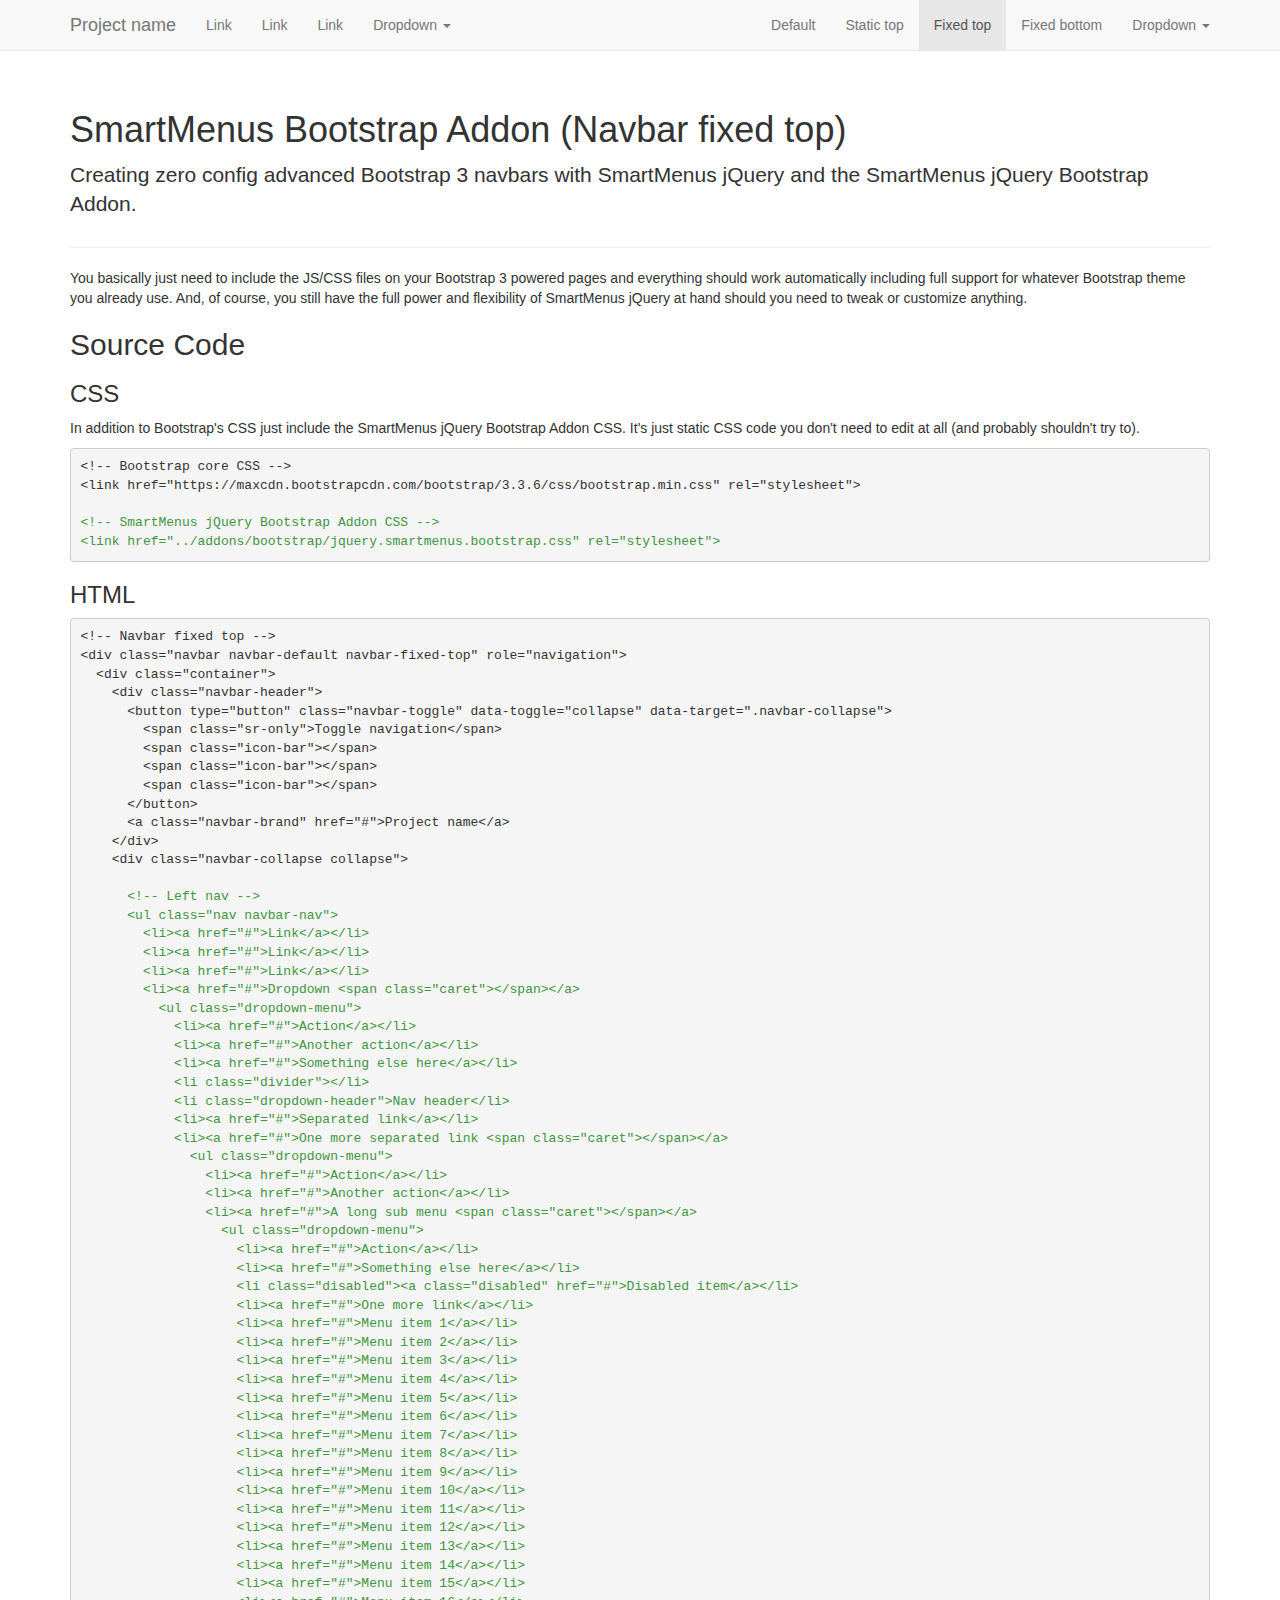
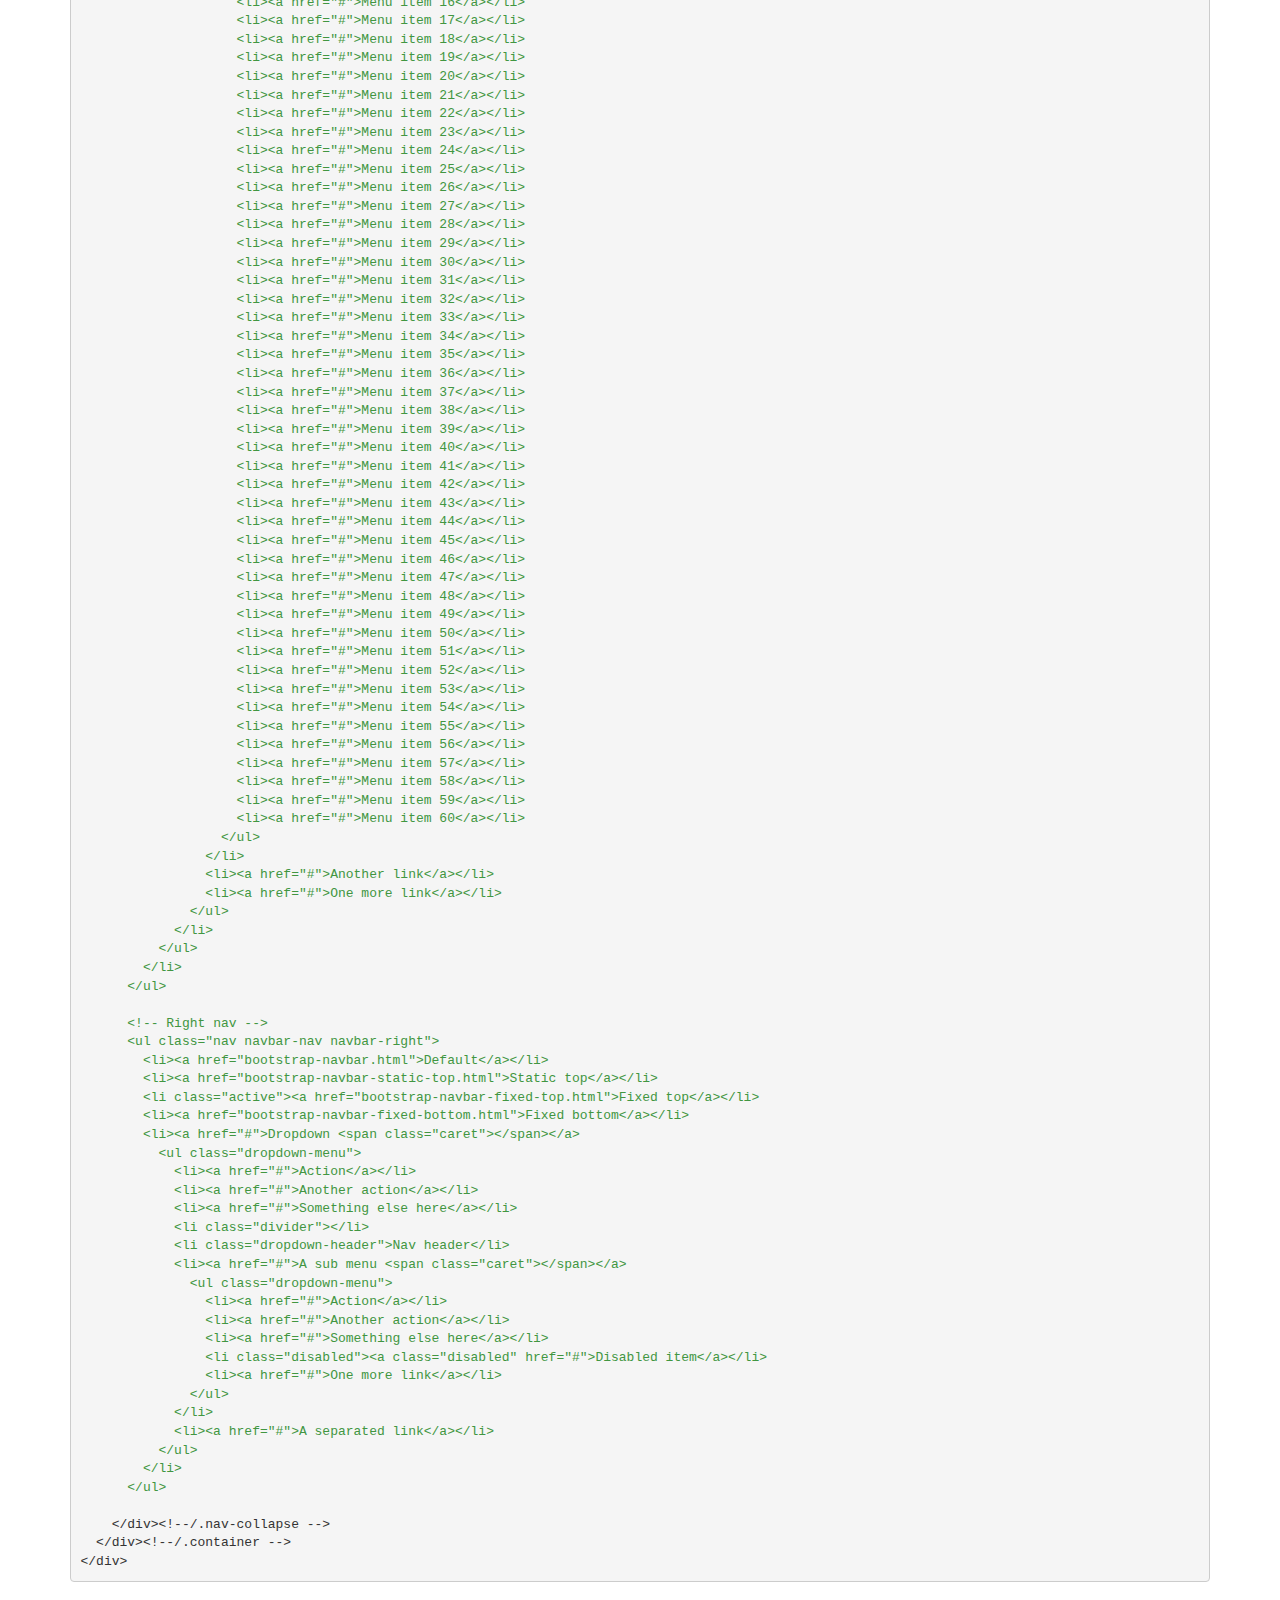
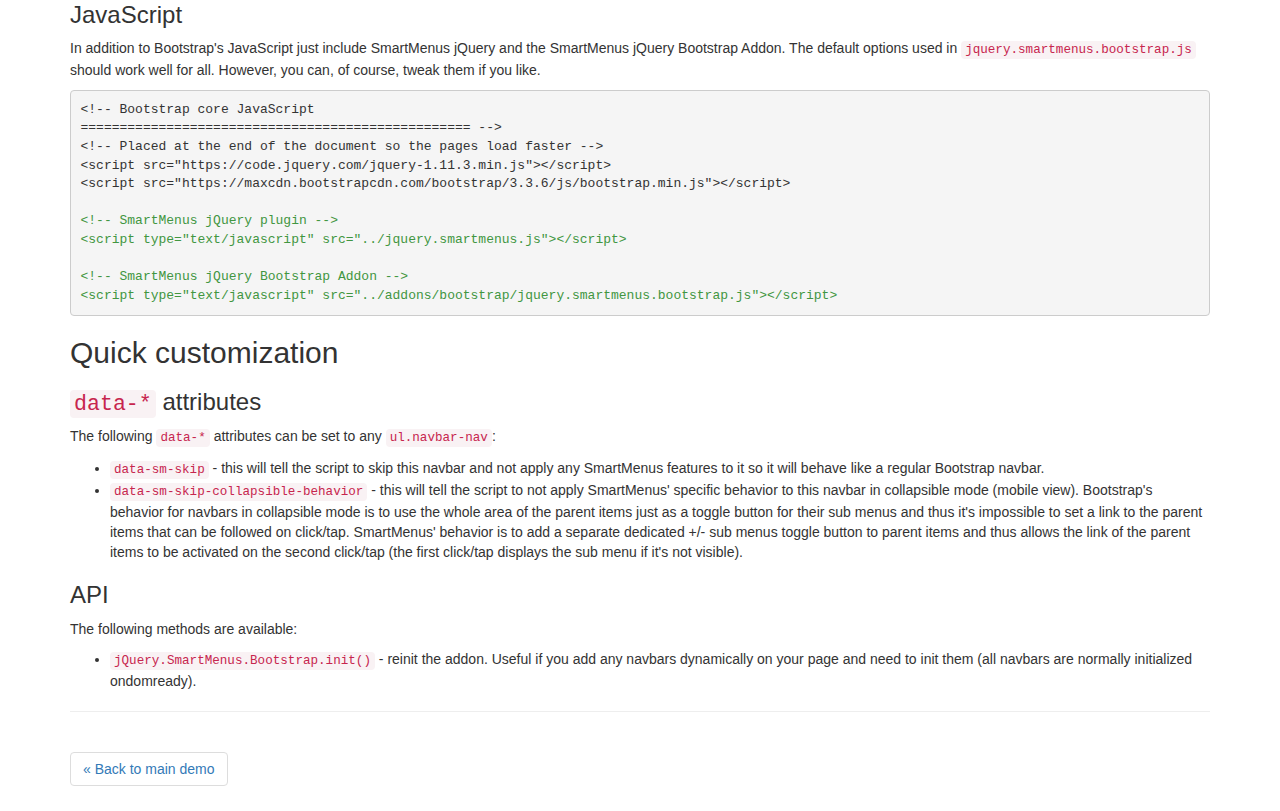
<file: smartmenus-1.0.0/smartmenus-1.0.0/demo/bootstrap-navbar-fixed-top.html>
<!DOCTYPE html>
<html lang="en">
  <head>
    <meta charset="utf-8">
    <meta http-equiv="X-UA-Compatible" content="IE=edge">
    <meta name="viewport" content="width=device-width, initial-scale=1.0">

    <title>SmartMenus jQuery Website Menu - Bootstrap Addon - Navbar fixed top</title>




    <!-- Bootstrap core CSS -->
    <link href="https://maxcdn.bootstrapcdn.com/bootstrap/3.3.6/css/bootstrap.min.css" rel="stylesheet">

    <!-- SmartMenus jQuery Bootstrap Addon CSS -->
    <link href="../addons/bootstrap/jquery.smartmenus.bootstrap.css" rel="stylesheet">

    <!-- HTML5 shim and Respond.js IE8 support of HTML5 elements and media queries -->
    <!--[if lt IE 9]>
      <script src="https://oss.maxcdn.com/html5shiv/3.7.2/html5shiv.min.js"></script>
      <script src="https://oss.maxcdn.com/respond/1.4.2/respond.min.js"></script>
    <![endif]-->




  </head>

  <body>




      <!-- Navbar fixed top -->
      <div class="navbar navbar-default navbar-fixed-top" role="navigation">
        <div class="container">
          <div class="navbar-header">
            <button type="button" class="navbar-toggle" data-toggle="collapse" data-target=".navbar-collapse">
              <span class="sr-only">Toggle navigation</span>
              <span class="icon-bar"></span>
              <span class="icon-bar"></span>
              <span class="icon-bar"></span>
            </button>
            <a class="navbar-brand" href="#">Project name</a>
          </div>
          <div class="navbar-collapse collapse">
          
            <!-- Left nav -->
            <ul class="nav navbar-nav">
              <li><a href="#">Link</a></li>
              <li><a href="#">Link</a></li>
              <li><a href="#">Link</a></li>
              <li><a href="#">Dropdown <span class="caret"></span></a>
                <ul class="dropdown-menu">
                  <li><a href="#">Action</a></li>
                  <li><a href="#">Another action</a></li>
                  <li><a href="#">Something else here</a></li>
                  <li class="divider"></li>
                  <li class="dropdown-header">Nav header</li>
                  <li><a href="#">Separated link</a></li>
                  <li><a href="#">One more separated link <span class="caret"></span></a>
                    <ul class="dropdown-menu">
                      <li><a href="#">Action</a></li>
                      <li><a href="#">Another action</a></li>
                      <li><a href="#">A long sub menu <span class="caret"></span></a>
                        <ul class="dropdown-menu">
                          <li><a href="#">Action</a></li>
                          <li><a href="#">Something else here</a></li>
                          <li class="disabled"><a class="disabled" href="#">Disabled item</a></li>
                          <li><a href="#">One more link</a></li>
                          <li><a href="#">Menu item 1</a></li>
                          <li><a href="#">Menu item 2</a></li>
                          <li><a href="#">Menu item 3</a></li>
                          <li><a href="#">Menu item 4</a></li>
                          <li><a href="#">Menu item 5</a></li>
                          <li><a href="#">Menu item 6</a></li>
                          <li><a href="#">Menu item 7</a></li>
                          <li><a href="#">Menu item 8</a></li>
                          <li><a href="#">Menu item 9</a></li>
                          <li><a href="#">Menu item 10</a></li>
                          <li><a href="#">Menu item 11</a></li>
                          <li><a href="#">Menu item 12</a></li>
                          <li><a href="#">Menu item 13</a></li>
                          <li><a href="#">Menu item 14</a></li>
                          <li><a href="#">Menu item 15</a></li>
                          <li><a href="#">Menu item 16</a></li>
                          <li><a href="#">Menu item 17</a></li>
                          <li><a href="#">Menu item 18</a></li>
                          <li><a href="#">Menu item 19</a></li>
                          <li><a href="#">Menu item 20</a></li>
                          <li><a href="#">Menu item 21</a></li>
                          <li><a href="#">Menu item 22</a></li>
                          <li><a href="#">Menu item 23</a></li>
                          <li><a href="#">Menu item 24</a></li>
                          <li><a href="#">Menu item 25</a></li>
                          <li><a href="#">Menu item 26</a></li>
                          <li><a href="#">Menu item 27</a></li>
                          <li><a href="#">Menu item 28</a></li>
                          <li><a href="#">Menu item 29</a></li>
                          <li><a href="#">Menu item 30</a></li>
                          <li><a href="#">Menu item 31</a></li>
                          <li><a href="#">Menu item 32</a></li>
                          <li><a href="#">Menu item 33</a></li>
                          <li><a href="#">Menu item 34</a></li>
                          <li><a href="#">Menu item 35</a></li>
                          <li><a href="#">Menu item 36</a></li>
                          <li><a href="#">Menu item 37</a></li>
                          <li><a href="#">Menu item 38</a></li>
                          <li><a href="#">Menu item 39</a></li>
                          <li><a href="#">Menu item 40</a></li>
                          <li><a href="#">Menu item 41</a></li>
                          <li><a href="#">Menu item 42</a></li>
                          <li><a href="#">Menu item 43</a></li>
                          <li><a href="#">Menu item 44</a></li>
                          <li><a href="#">Menu item 45</a></li>
                          <li><a href="#">Menu item 46</a></li>
                          <li><a href="#">Menu item 47</a></li>
                          <li><a href="#">Menu item 48</a></li>
                          <li><a href="#">Menu item 49</a></li>
                          <li><a href="#">Menu item 50</a></li>
                          <li><a href="#">Menu item 51</a></li>
                          <li><a href="#">Menu item 52</a></li>
                          <li><a href="#">Menu item 53</a></li>
                          <li><a href="#">Menu item 54</a></li>
                          <li><a href="#">Menu item 55</a></li>
                          <li><a href="#">Menu item 56</a></li>
                          <li><a href="#">Menu item 57</a></li>
                          <li><a href="#">Menu item 58</a></li>
                          <li><a href="#">Menu item 59</a></li>
                          <li><a href="#">Menu item 60</a></li>
                        </ul>
                      </li>
                      <li><a href="#">Another link</a></li>
                      <li><a href="#">One more link</a></li>
                    </ul>
                  </li>
                </ul>
              </li>
            </ul>
          
            <!-- Right nav -->
            <ul class="nav navbar-nav navbar-right">
              <li><a href="bootstrap-navbar.html">Default</a></li>
              <li><a href="bootstrap-navbar-static-top.html">Static top</a></li>
              <li class="active"><a href="bootstrap-navbar-fixed-top.html">Fixed top</a></li>
              <li><a href="bootstrap-navbar-fixed-bottom.html">Fixed bottom</a></li>
              <li><a href="#">Dropdown <span class="caret"></span></a>
                <ul class="dropdown-menu">
                  <li><a href="#">Action</a></li>
                  <li><a href="#">Another action</a></li>
                  <li><a href="#">Something else here</a></li>
                  <li class="divider"></li>
                  <li class="dropdown-header">Nav header</li>
                  <li><a href="#">A sub menu <span class="caret"></span></a>
                    <ul class="dropdown-menu">
                      <li><a href="#">Action</a></li>
                      <li><a href="#">Another action</a></li>
                      <li><a href="#">Something else here</a></li>
                      <li class="disabled"><a class="disabled" href="#">Disabled item</a></li>
                      <li><a href="#">One more link</a></li>
                    </ul>
                  </li>
                  <li><a href="#">A separated link</a></li>
                </ul>
              </li>
            </ul>
          
          </div><!--/.nav-collapse -->
        </div><!--/.container -->
      </div>





    <div class="container" style="margin-top:70px;">

      <div class="page-header">
        <h1>SmartMenus Bootstrap Addon (Navbar fixed top)</h1>
        <p class="lead">Creating zero config advanced Bootstrap 3 navbars with SmartMenus jQuery and the SmartMenus jQuery Bootstrap Addon.</p>
      </div>
      <p>You basically just need to include the JS/CSS files on your Bootstrap 3 powered pages and everything should work automatically including full support for whatever Bootstrap theme you already use. And, of course, you still have the full power and flexibility of SmartMenus jQuery at hand should you need to tweak or customize anything.</p>

      <h2>Source Code</h2>

      <h3>CSS</h3>
      <p>In addition to Bootstrap's CSS just include the SmartMenus jQuery Bootstrap Addon CSS. It's just static CSS code you don't need to edit at all (and probably shouldn't try to).</p>
      <pre>&lt;!-- Bootstrap core CSS -->
&lt;link href="https://maxcdn.bootstrapcdn.com/bootstrap/3.3.6/css/bootstrap.min.css" rel="stylesheet">

<span style="color:#419641;">&lt;!-- SmartMenus jQuery Bootstrap Addon CSS -->
&lt;link href="../addons/bootstrap/jquery.smartmenus.bootstrap.css" rel="stylesheet"></span></pre>

      <h3>HTML</h3>
      <pre>&lt;!-- Navbar fixed top -->
&lt;div class="navbar navbar-default navbar-fixed-top" role="navigation">
  &lt;div class="container">
    &lt;div class="navbar-header">
      &lt;button type="button" class="navbar-toggle" data-toggle="collapse" data-target=".navbar-collapse">
        &lt;span class="sr-only">Toggle navigation&lt;/span>
        &lt;span class="icon-bar">&lt;/span>
        &lt;span class="icon-bar">&lt;/span>
        &lt;span class="icon-bar">&lt;/span>
      &lt;/button>
      &lt;a class="navbar-brand" href="#">Project name&lt;/a>
    &lt;/div>
    &lt;div class="navbar-collapse collapse">
  
      <span style="color:#419641;">&lt;!-- Left nav -->
      &lt;ul class="nav navbar-nav">
        &lt;li>&lt;a href="#">Link&lt;/a>&lt;/li>
        &lt;li>&lt;a href="#">Link&lt;/a>&lt;/li>
        &lt;li>&lt;a href="#">Link&lt;/a>&lt;/li>
        &lt;li>&lt;a href="#">Dropdown &lt;span class="caret">&lt;/span>&lt;/a>
          &lt;ul class="dropdown-menu">
            &lt;li>&lt;a href="#">Action&lt;/a>&lt;/li>
            &lt;li>&lt;a href="#">Another action&lt;/a>&lt;/li>
            &lt;li>&lt;a href="#">Something else here&lt;/a>&lt;/li>
            &lt;li class="divider">&lt;/li>
            &lt;li class="dropdown-header">Nav header&lt;/li>
            &lt;li>&lt;a href="#">Separated link&lt;/a>&lt;/li>
            &lt;li>&lt;a href="#">One more separated link &lt;span class="caret">&lt;/span>&lt;/a>
              &lt;ul class="dropdown-menu">
                &lt;li>&lt;a href="#">Action&lt;/a>&lt;/li>
                &lt;li>&lt;a href="#">Another action&lt;/a>&lt;/li>
                &lt;li>&lt;a href="#">A long sub menu &lt;span class="caret">&lt;/span>&lt;/a>
                  &lt;ul class="dropdown-menu">
                    &lt;li>&lt;a href="#">Action&lt;/a>&lt;/li>
                    &lt;li>&lt;a href="#">Something else here&lt;/a>&lt;/li>
                    &lt;li class="disabled">&lt;a class="disabled" href="#">Disabled item&lt;/a>&lt;/li>
                    &lt;li>&lt;a href="#">One more link&lt;/a>&lt;/li>
                    &lt;li>&lt;a href="#">Menu item 1&lt;/a>&lt;/li>
                    &lt;li>&lt;a href="#">Menu item 2&lt;/a>&lt;/li>
                    &lt;li>&lt;a href="#">Menu item 3&lt;/a>&lt;/li>
                    &lt;li>&lt;a href="#">Menu item 4&lt;/a>&lt;/li>
                    &lt;li>&lt;a href="#">Menu item 5&lt;/a>&lt;/li>
                    &lt;li>&lt;a href="#">Menu item 6&lt;/a>&lt;/li>
                    &lt;li>&lt;a href="#">Menu item 7&lt;/a>&lt;/li>
                    &lt;li>&lt;a href="#">Menu item 8&lt;/a>&lt;/li>
                    &lt;li>&lt;a href="#">Menu item 9&lt;/a>&lt;/li>
                    &lt;li>&lt;a href="#">Menu item 10&lt;/a>&lt;/li>
                    &lt;li>&lt;a href="#">Menu item 11&lt;/a>&lt;/li>
                    &lt;li>&lt;a href="#">Menu item 12&lt;/a>&lt;/li>
                    &lt;li>&lt;a href="#">Menu item 13&lt;/a>&lt;/li>
                    &lt;li>&lt;a href="#">Menu item 14&lt;/a>&lt;/li>
                    &lt;li>&lt;a href="#">Menu item 15&lt;/a>&lt;/li>
                    &lt;li>&lt;a href="#">Menu item 16&lt;/a>&lt;/li>
                    &lt;li>&lt;a href="#">Menu item 17&lt;/a>&lt;/li>
                    &lt;li>&lt;a href="#">Menu item 18&lt;/a>&lt;/li>
                    &lt;li>&lt;a href="#">Menu item 19&lt;/a>&lt;/li>
                    &lt;li>&lt;a href="#">Menu item 20&lt;/a>&lt;/li>
                    &lt;li>&lt;a href="#">Menu item 21&lt;/a>&lt;/li>
                    &lt;li>&lt;a href="#">Menu item 22&lt;/a>&lt;/li>
                    &lt;li>&lt;a href="#">Menu item 23&lt;/a>&lt;/li>
                    &lt;li>&lt;a href="#">Menu item 24&lt;/a>&lt;/li>
                    &lt;li>&lt;a href="#">Menu item 25&lt;/a>&lt;/li>
                    &lt;li>&lt;a href="#">Menu item 26&lt;/a>&lt;/li>
                    &lt;li>&lt;a href="#">Menu item 27&lt;/a>&lt;/li>
                    &lt;li>&lt;a href="#">Menu item 28&lt;/a>&lt;/li>
                    &lt;li>&lt;a href="#">Menu item 29&lt;/a>&lt;/li>
                    &lt;li>&lt;a href="#">Menu item 30&lt;/a>&lt;/li>
                    &lt;li>&lt;a href="#">Menu item 31&lt;/a>&lt;/li>
                    &lt;li>&lt;a href="#">Menu item 32&lt;/a>&lt;/li>
                    &lt;li>&lt;a href="#">Menu item 33&lt;/a>&lt;/li>
                    &lt;li>&lt;a href="#">Menu item 34&lt;/a>&lt;/li>
                    &lt;li>&lt;a href="#">Menu item 35&lt;/a>&lt;/li>
                    &lt;li>&lt;a href="#">Menu item 36&lt;/a>&lt;/li>
                    &lt;li>&lt;a href="#">Menu item 37&lt;/a>&lt;/li>
                    &lt;li>&lt;a href="#">Menu item 38&lt;/a>&lt;/li>
                    &lt;li>&lt;a href="#">Menu item 39&lt;/a>&lt;/li>
                    &lt;li>&lt;a href="#">Menu item 40&lt;/a>&lt;/li>
                    &lt;li>&lt;a href="#">Menu item 41&lt;/a>&lt;/li>
                    &lt;li>&lt;a href="#">Menu item 42&lt;/a>&lt;/li>
                    &lt;li>&lt;a href="#">Menu item 43&lt;/a>&lt;/li>
                    &lt;li>&lt;a href="#">Menu item 44&lt;/a>&lt;/li>
                    &lt;li>&lt;a href="#">Menu item 45&lt;/a>&lt;/li>
                    &lt;li>&lt;a href="#">Menu item 46&lt;/a>&lt;/li>
                    &lt;li>&lt;a href="#">Menu item 47&lt;/a>&lt;/li>
                    &lt;li>&lt;a href="#">Menu item 48&lt;/a>&lt;/li>
                    &lt;li>&lt;a href="#">Menu item 49&lt;/a>&lt;/li>
                    &lt;li>&lt;a href="#">Menu item 50&lt;/a>&lt;/li>
                    &lt;li>&lt;a href="#">Menu item 51&lt;/a>&lt;/li>
                    &lt;li>&lt;a href="#">Menu item 52&lt;/a>&lt;/li>
                    &lt;li>&lt;a href="#">Menu item 53&lt;/a>&lt;/li>
                    &lt;li>&lt;a href="#">Menu item 54&lt;/a>&lt;/li>
                    &lt;li>&lt;a href="#">Menu item 55&lt;/a>&lt;/li>
                    &lt;li>&lt;a href="#">Menu item 56&lt;/a>&lt;/li>
                    &lt;li>&lt;a href="#">Menu item 57&lt;/a>&lt;/li>
                    &lt;li>&lt;a href="#">Menu item 58&lt;/a>&lt;/li>
                    &lt;li>&lt;a href="#">Menu item 59&lt;/a>&lt;/li>
                    &lt;li>&lt;a href="#">Menu item 60&lt;/a>&lt;/li>
                  &lt;/ul>
                &lt;/li>
                &lt;li>&lt;a href="#">Another link&lt;/a>&lt;/li>
                &lt;li>&lt;a href="#">One more link&lt;/a>&lt;/li>
              &lt;/ul>
            &lt;/li>
          &lt;/ul>
        &lt;/li>
      &lt;/ul></span>
  
      <span style="color:#419641;">&lt;!-- Right nav -->
      &lt;ul class="nav navbar-nav navbar-right">
        &lt;li>&lt;a href="bootstrap-navbar.html">Default&lt;/a>&lt;/li>
        &lt;li>&lt;a href="bootstrap-navbar-static-top.html">Static top&lt;/a>&lt;/li>
        &lt;li class="active">&lt;a href="bootstrap-navbar-fixed-top.html">Fixed top&lt;/a>&lt;/li>
        &lt;li>&lt;a href="bootstrap-navbar-fixed-bottom.html">Fixed bottom&lt;/a>&lt;/li>
        &lt;li>&lt;a href="#">Dropdown &lt;span class="caret">&lt;/span>&lt;/a>
          &lt;ul class="dropdown-menu">
            &lt;li>&lt;a href="#">Action&lt;/a>&lt;/li>
            &lt;li>&lt;a href="#">Another action&lt;/a>&lt;/li>
            &lt;li>&lt;a href="#">Something else here&lt;/a>&lt;/li>
            &lt;li class="divider">&lt;/li>
            &lt;li class="dropdown-header">Nav header&lt;/li>
            &lt;li>&lt;a href="#">A sub menu &lt;span class="caret">&lt;/span>&lt;/a>
              &lt;ul class="dropdown-menu">
                &lt;li>&lt;a href="#">Action&lt;/a>&lt;/li>
                &lt;li>&lt;a href="#">Another action&lt;/a>&lt;/li>
                &lt;li>&lt;a href="#">Something else here&lt;/a>&lt;/li>
                &lt;li class="disabled">&lt;a class="disabled" href="#">Disabled item&lt;/a>&lt;/li>
                &lt;li>&lt;a href="#">One more link&lt;/a>&lt;/li>
              &lt;/ul>
            &lt;/li>
            &lt;li>&lt;a href="#">A separated link&lt;/a>&lt;/li>
          &lt;/ul>
        &lt;/li>
      &lt;/ul></span>
  
    &lt;/div>&lt;!--/.nav-collapse -->
  &lt;/div>&lt;!--/.container -->
&lt;/div></pre>

      <h3>JavaScript</h3>
      <p>In addition to Bootstrap's JavaScript just include SmartMenus jQuery and the SmartMenus jQuery Bootstrap Addon. The default options used in <code>jquery.smartmenus.bootstrap.js</code> should work well for all. However, you can, of course, tweak them if you like.</p>
      <pre>&lt;!-- Bootstrap core JavaScript
================================================== -->
&lt;!-- Placed at the end of the document so the pages load faster -->
&lt;script src="https://code.jquery.com/jquery-1.11.3.min.js">&lt;/script>
&lt;script src="https://maxcdn.bootstrapcdn.com/bootstrap/3.3.6/js/bootstrap.min.js">&lt;/script>

<span style="color:#419641;">&lt;!-- SmartMenus jQuery plugin -->
&lt;script type="text/javascript" src="../jquery.smartmenus.js">&lt;/script>

&lt;!-- SmartMenus jQuery Bootstrap Addon -->
&lt;script type="text/javascript" src="../addons/bootstrap/jquery.smartmenus.bootstrap.js">&lt;/script></span></pre>

      <h2>Quick customization</h2>

      <h3><code>data-*</code> attributes</h3>
      <p>The following <code>data-*</code> attributes can be set to any <code>ul.navbar-nav</code>:</p>
      <ul>
        <li><code>data-sm-skip</code> - this will tell the script to skip this navbar and not apply any SmartMenus features to it so it will behave like a regular Bootstrap navbar.</li>
        <li><code>data-sm-skip-collapsible-behavior</code> - this will tell the script to not apply SmartMenus' specific behavior to this navbar in collapsible mode (mobile view). Bootstrap's behavior for navbars in collapsible mode is to use the whole area of the parent items just as a toggle button for their sub menus and thus it's impossible to set a link to the parent items that can be followed on click/tap. SmartMenus' behavior is to add a separate dedicated +/- sub menus toggle button to parent items and thus allows the link of the parent items to be activated on the second click/tap (the first click/tap displays the sub menu if it's not visible).</li>
      </ul>

      <h3>API</h3>
      <p>The following methods are available:</p>
      <ul>
        <li><code>jQuery.SmartMenus.Bootstrap.init()</code> - reinit the addon. Useful if you add any navbars dynamically on your page and need to init them (all navbars are normally initialized ondomready).</li>
      </ul>

      <hr />

      <ul class="pagination">
        <li><a href="index.html">&laquo; Back to main demo</a></li>
      </ul>

    </div> <!-- /container -->




    <!-- Bootstrap core JavaScript
    ================================================== -->
    <!-- Placed at the end of the document so the pages load faster -->
    <script src="https://code.jquery.com/jquery-1.11.3.min.js"></script>
    <script src="https://maxcdn.bootstrapcdn.com/bootstrap/3.3.6/js/bootstrap.min.js"></script>

    <!-- SmartMenus jQuery plugin -->
    <script type="text/javascript" src="../jquery.smartmenus.js"></script>

    <!-- SmartMenus jQuery Bootstrap Addon -->
    <script type="text/javascript" src="../addons/bootstrap/jquery.smartmenus.bootstrap.js"></script>




  </body>
</html>
</file>
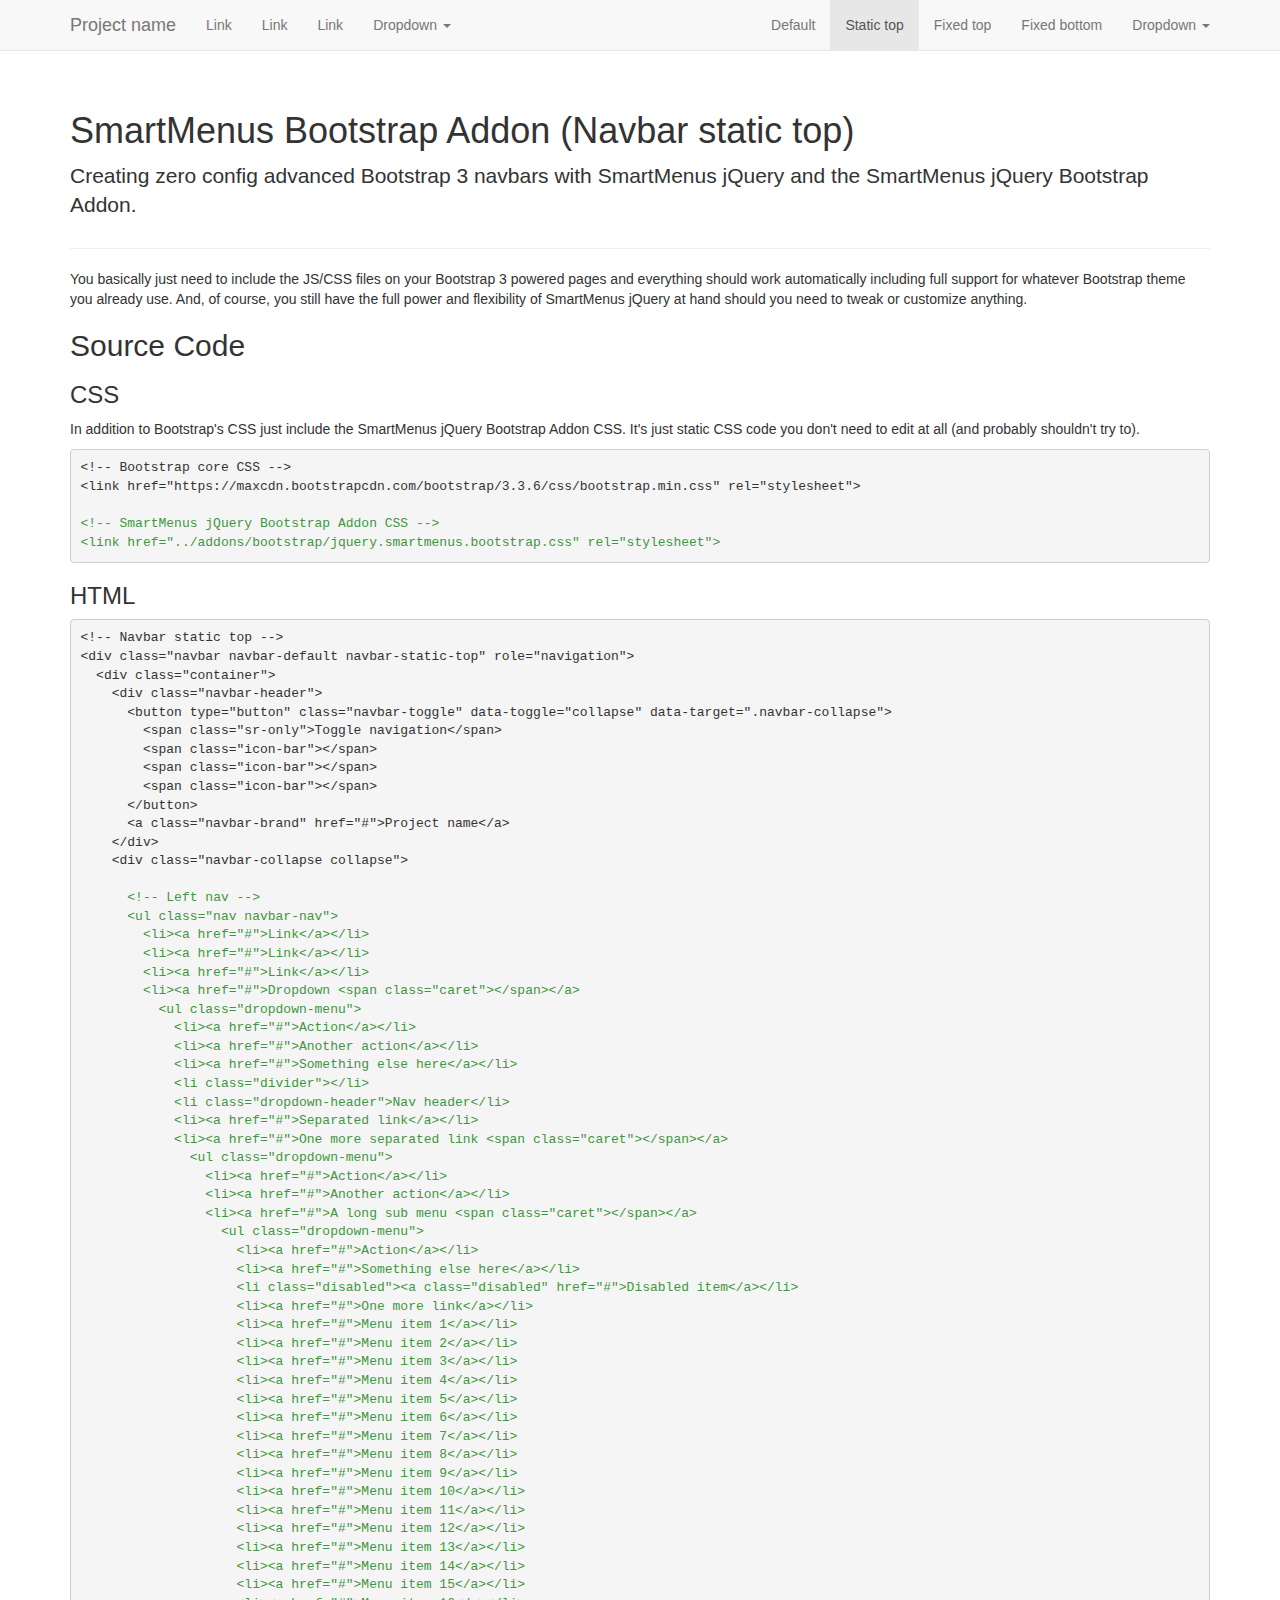
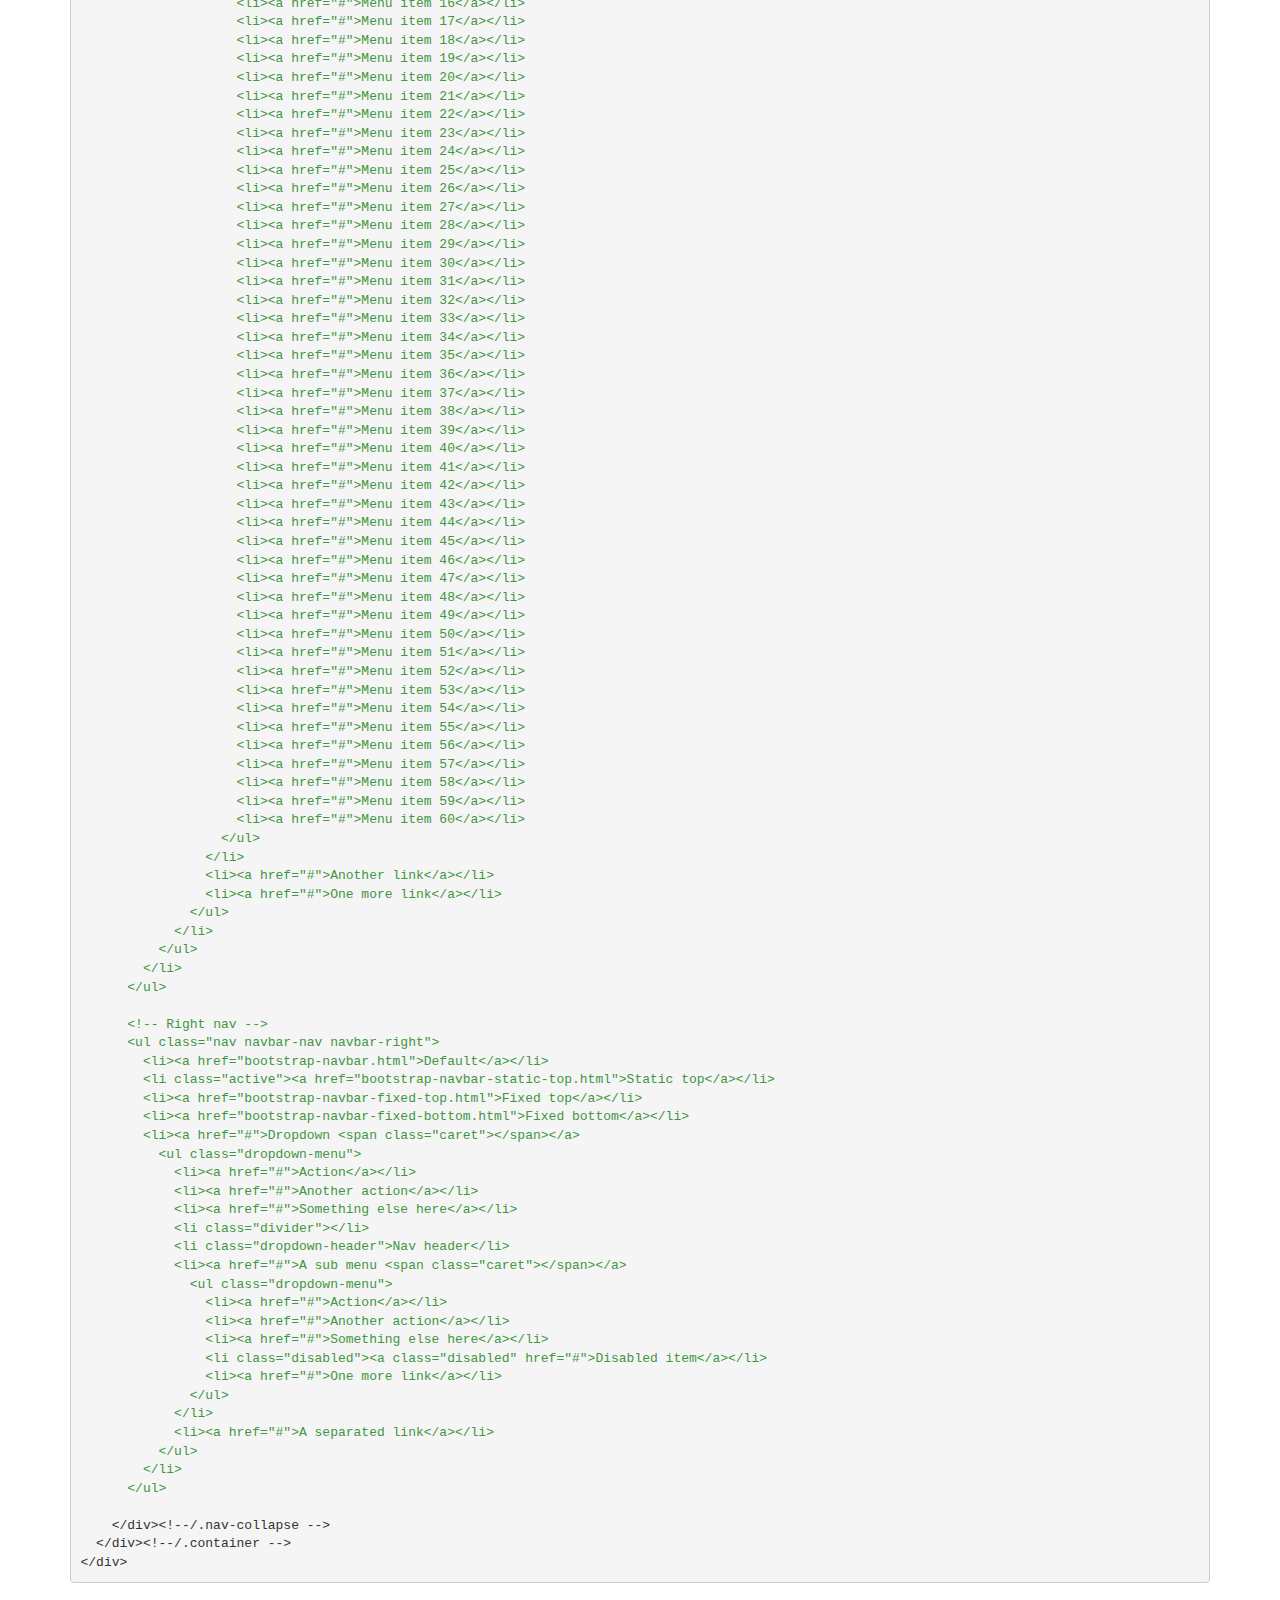
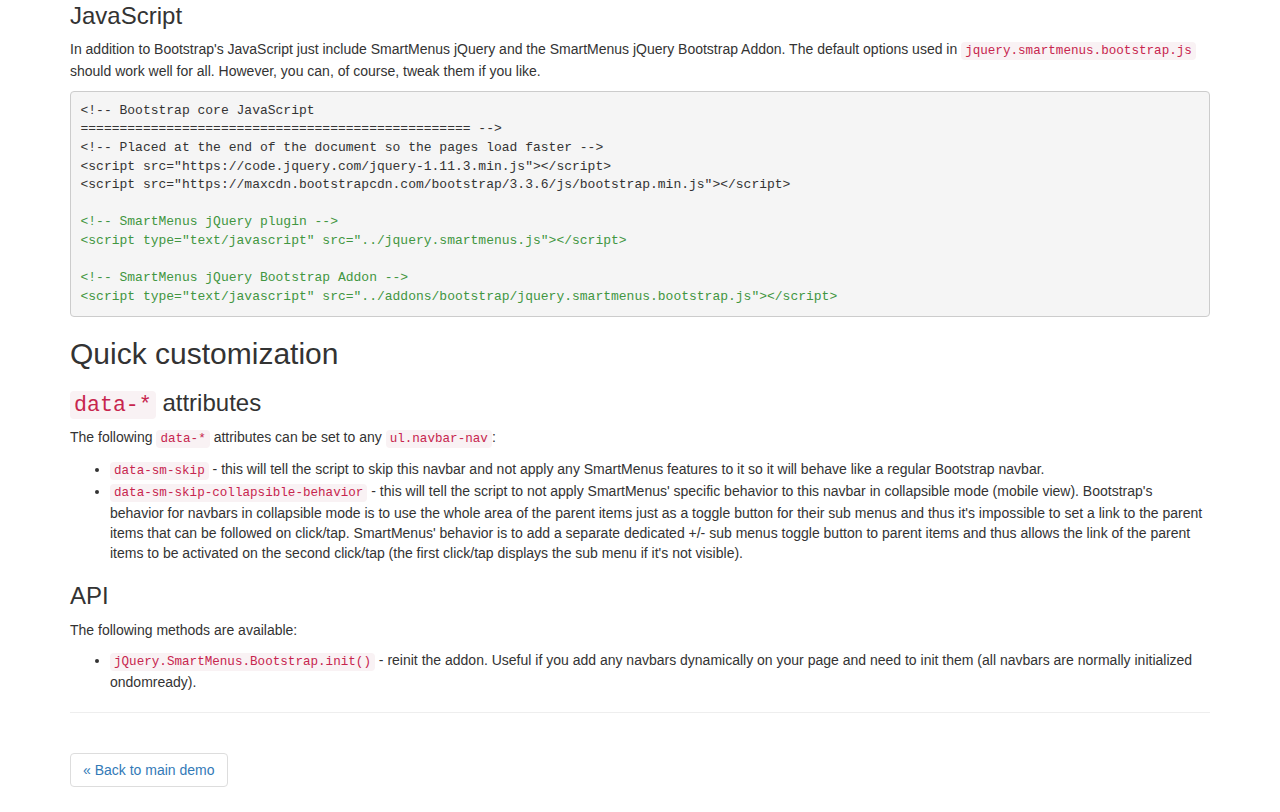
<file: smartmenus-1.0.0/smartmenus-1.0.0/demo/bootstrap-navbar-static-top.html>
<!DOCTYPE html>
<html lang="en">
  <head>
    <meta charset="utf-8">
    <meta http-equiv="X-UA-Compatible" content="IE=edge">
    <meta name="viewport" content="width=device-width, initial-scale=1.0">

    <title>SmartMenus jQuery Website Menu - Bootstrap Addon - Navbar static top</title>




    <!-- Bootstrap core CSS -->
    <link href="https://maxcdn.bootstrapcdn.com/bootstrap/3.3.6/css/bootstrap.min.css" rel="stylesheet">

    <!-- SmartMenus jQuery Bootstrap Addon CSS -->
    <link href="../addons/bootstrap/jquery.smartmenus.bootstrap.css" rel="stylesheet">

    <!-- HTML5 shim and Respond.js IE8 support of HTML5 elements and media queries -->
    <!--[if lt IE 9]>
      <script src="https://oss.maxcdn.com/html5shiv/3.7.2/html5shiv.min.js"></script>
      <script src="https://oss.maxcdn.com/respond/1.4.2/respond.min.js"></script>
    <![endif]-->




  </head>

  <body>




      <!-- Navbar static top -->
      <div class="navbar navbar-default navbar-static-top" role="navigation">
        <div class="container">
          <div class="navbar-header">
            <button type="button" class="navbar-toggle" data-toggle="collapse" data-target=".navbar-collapse">
              <span class="sr-only">Toggle navigation</span>
              <span class="icon-bar"></span>
              <span class="icon-bar"></span>
              <span class="icon-bar"></span>
            </button>
            <a class="navbar-brand" href="#">Project name</a>
          </div>
          <div class="navbar-collapse collapse">
          
            <!-- Left nav -->
            <ul class="nav navbar-nav">
              <li><a href="#">Link</a></li>
              <li><a href="#">Link</a></li>
              <li><a href="#">Link</a></li>
              <li><a href="#">Dropdown <span class="caret"></span></a>
                <ul class="dropdown-menu">
                  <li><a href="#">Action</a></li>
                  <li><a href="#">Another action</a></li>
                  <li><a href="#">Something else here</a></li>
                  <li class="divider"></li>
                  <li class="dropdown-header">Nav header</li>
                  <li><a href="#">Separated link</a></li>
                  <li><a href="#">One more separated link <span class="caret"></span></a>
                    <ul class="dropdown-menu">
                      <li><a href="#">Action</a></li>
                      <li><a href="#">Another action</a></li>
                      <li><a href="#">A long sub menu <span class="caret"></span></a>
                        <ul class="dropdown-menu">
                          <li><a href="#">Action</a></li>
                          <li><a href="#">Something else here</a></li>
                          <li class="disabled"><a class="disabled" href="#">Disabled item</a></li>
                          <li><a href="#">One more link</a></li>
                          <li><a href="#">Menu item 1</a></li>
                          <li><a href="#">Menu item 2</a></li>
                          <li><a href="#">Menu item 3</a></li>
                          <li><a href="#">Menu item 4</a></li>
                          <li><a href="#">Menu item 5</a></li>
                          <li><a href="#">Menu item 6</a></li>
                          <li><a href="#">Menu item 7</a></li>
                          <li><a href="#">Menu item 8</a></li>
                          <li><a href="#">Menu item 9</a></li>
                          <li><a href="#">Menu item 10</a></li>
                          <li><a href="#">Menu item 11</a></li>
                          <li><a href="#">Menu item 12</a></li>
                          <li><a href="#">Menu item 13</a></li>
                          <li><a href="#">Menu item 14</a></li>
                          <li><a href="#">Menu item 15</a></li>
                          <li><a href="#">Menu item 16</a></li>
                          <li><a href="#">Menu item 17</a></li>
                          <li><a href="#">Menu item 18</a></li>
                          <li><a href="#">Menu item 19</a></li>
                          <li><a href="#">Menu item 20</a></li>
                          <li><a href="#">Menu item 21</a></li>
                          <li><a href="#">Menu item 22</a></li>
                          <li><a href="#">Menu item 23</a></li>
                          <li><a href="#">Menu item 24</a></li>
                          <li><a href="#">Menu item 25</a></li>
                          <li><a href="#">Menu item 26</a></li>
                          <li><a href="#">Menu item 27</a></li>
                          <li><a href="#">Menu item 28</a></li>
                          <li><a href="#">Menu item 29</a></li>
                          <li><a href="#">Menu item 30</a></li>
                          <li><a href="#">Menu item 31</a></li>
                          <li><a href="#">Menu item 32</a></li>
                          <li><a href="#">Menu item 33</a></li>
                          <li><a href="#">Menu item 34</a></li>
                          <li><a href="#">Menu item 35</a></li>
                          <li><a href="#">Menu item 36</a></li>
                          <li><a href="#">Menu item 37</a></li>
                          <li><a href="#">Menu item 38</a></li>
                          <li><a href="#">Menu item 39</a></li>
                          <li><a href="#">Menu item 40</a></li>
                          <li><a href="#">Menu item 41</a></li>
                          <li><a href="#">Menu item 42</a></li>
                          <li><a href="#">Menu item 43</a></li>
                          <li><a href="#">Menu item 44</a></li>
                          <li><a href="#">Menu item 45</a></li>
                          <li><a href="#">Menu item 46</a></li>
                          <li><a href="#">Menu item 47</a></li>
                          <li><a href="#">Menu item 48</a></li>
                          <li><a href="#">Menu item 49</a></li>
                          <li><a href="#">Menu item 50</a></li>
                          <li><a href="#">Menu item 51</a></li>
                          <li><a href="#">Menu item 52</a></li>
                          <li><a href="#">Menu item 53</a></li>
                          <li><a href="#">Menu item 54</a></li>
                          <li><a href="#">Menu item 55</a></li>
                          <li><a href="#">Menu item 56</a></li>
                          <li><a href="#">Menu item 57</a></li>
                          <li><a href="#">Menu item 58</a></li>
                          <li><a href="#">Menu item 59</a></li>
                          <li><a href="#">Menu item 60</a></li>
                        </ul>
                      </li>
                      <li><a href="#">Another link</a></li>
                      <li><a href="#">One more link</a></li>
                    </ul>
                  </li>
                </ul>
              </li>
            </ul>
          
            <!-- Right nav -->
            <ul class="nav navbar-nav navbar-right">
              <li><a href="bootstrap-navbar.html">Default</a></li>
              <li class="active"><a href="bootstrap-navbar-static-top.html">Static top</a></li>
              <li><a href="bootstrap-navbar-fixed-top.html">Fixed top</a></li>
              <li><a href="bootstrap-navbar-fixed-bottom.html">Fixed bottom</a></li>
              <li><a href="#">Dropdown <span class="caret"></span></a>
                <ul class="dropdown-menu">
                  <li><a href="#">Action</a></li>
                  <li><a href="#">Another action</a></li>
                  <li><a href="#">Something else here</a></li>
                  <li class="divider"></li>
                  <li class="dropdown-header">Nav header</li>
                  <li><a href="#">A sub menu <span class="caret"></span></a>
                    <ul class="dropdown-menu">
                      <li><a href="#">Action</a></li>
                      <li><a href="#">Another action</a></li>
                      <li><a href="#">Something else here</a></li>
                      <li class="disabled"><a class="disabled" href="#">Disabled item</a></li>
                      <li><a href="#">One more link</a></li>
                    </ul>
                  </li>
                  <li><a href="#">A separated link</a></li>
                </ul>
              </li>
            </ul>
          
          </div><!--/.nav-collapse -->
        </div><!--/.container -->
      </div>




    <div class="container">

      <div class="page-header">
        <h1>SmartMenus Bootstrap Addon (Navbar static top)</h1>
        <p class="lead">Creating zero config advanced Bootstrap 3 navbars with SmartMenus jQuery and the SmartMenus jQuery Bootstrap Addon.</p>
      </div>
      <p>You basically just need to include the JS/CSS files on your Bootstrap 3 powered pages and everything should work automatically including full support for whatever Bootstrap theme you already use. And, of course, you still have the full power and flexibility of SmartMenus jQuery at hand should you need to tweak or customize anything.</p>

      <h2>Source Code</h2>

      <h3>CSS</h3>
      <p>In addition to Bootstrap's CSS just include the SmartMenus jQuery Bootstrap Addon CSS. It's just static CSS code you don't need to edit at all (and probably shouldn't try to).</p>
      <pre>&lt;!-- Bootstrap core CSS -->
&lt;link href="https://maxcdn.bootstrapcdn.com/bootstrap/3.3.6/css/bootstrap.min.css" rel="stylesheet">

<span style="color:#419641;">&lt;!-- SmartMenus jQuery Bootstrap Addon CSS -->
&lt;link href="../addons/bootstrap/jquery.smartmenus.bootstrap.css" rel="stylesheet"></span></pre>

      <h3>HTML</h3>
      <pre>&lt;!-- Navbar static top -->
&lt;div class="navbar navbar-default navbar-static-top" role="navigation">
  &lt;div class="container">
    &lt;div class="navbar-header">
      &lt;button type="button" class="navbar-toggle" data-toggle="collapse" data-target=".navbar-collapse">
        &lt;span class="sr-only">Toggle navigation&lt;/span>
        &lt;span class="icon-bar">&lt;/span>
        &lt;span class="icon-bar">&lt;/span>
        &lt;span class="icon-bar">&lt;/span>
      &lt;/button>
      &lt;a class="navbar-brand" href="#">Project name&lt;/a>
    &lt;/div>
    &lt;div class="navbar-collapse collapse">
  
      <span style="color:#419641;">&lt;!-- Left nav -->
      &lt;ul class="nav navbar-nav">
        &lt;li>&lt;a href="#">Link&lt;/a>&lt;/li>
        &lt;li>&lt;a href="#">Link&lt;/a>&lt;/li>
        &lt;li>&lt;a href="#">Link&lt;/a>&lt;/li>
        &lt;li>&lt;a href="#">Dropdown &lt;span class="caret">&lt;/span>&lt;/a>
          &lt;ul class="dropdown-menu">
            &lt;li>&lt;a href="#">Action&lt;/a>&lt;/li>
            &lt;li>&lt;a href="#">Another action&lt;/a>&lt;/li>
            &lt;li>&lt;a href="#">Something else here&lt;/a>&lt;/li>
            &lt;li class="divider">&lt;/li>
            &lt;li class="dropdown-header">Nav header&lt;/li>
            &lt;li>&lt;a href="#">Separated link&lt;/a>&lt;/li>
            &lt;li>&lt;a href="#">One more separated link &lt;span class="caret">&lt;/span>&lt;/a>
              &lt;ul class="dropdown-menu">
                &lt;li>&lt;a href="#">Action&lt;/a>&lt;/li>
                &lt;li>&lt;a href="#">Another action&lt;/a>&lt;/li>
                &lt;li>&lt;a href="#">A long sub menu &lt;span class="caret">&lt;/span>&lt;/a>
                  &lt;ul class="dropdown-menu">
                    &lt;li>&lt;a href="#">Action&lt;/a>&lt;/li>
                    &lt;li>&lt;a href="#">Something else here&lt;/a>&lt;/li>
                    &lt;li class="disabled">&lt;a class="disabled" href="#">Disabled item&lt;/a>&lt;/li>
                    &lt;li>&lt;a href="#">One more link&lt;/a>&lt;/li>
                    &lt;li>&lt;a href="#">Menu item 1&lt;/a>&lt;/li>
                    &lt;li>&lt;a href="#">Menu item 2&lt;/a>&lt;/li>
                    &lt;li>&lt;a href="#">Menu item 3&lt;/a>&lt;/li>
                    &lt;li>&lt;a href="#">Menu item 4&lt;/a>&lt;/li>
                    &lt;li>&lt;a href="#">Menu item 5&lt;/a>&lt;/li>
                    &lt;li>&lt;a href="#">Menu item 6&lt;/a>&lt;/li>
                    &lt;li>&lt;a href="#">Menu item 7&lt;/a>&lt;/li>
                    &lt;li>&lt;a href="#">Menu item 8&lt;/a>&lt;/li>
                    &lt;li>&lt;a href="#">Menu item 9&lt;/a>&lt;/li>
                    &lt;li>&lt;a href="#">Menu item 10&lt;/a>&lt;/li>
                    &lt;li>&lt;a href="#">Menu item 11&lt;/a>&lt;/li>
                    &lt;li>&lt;a href="#">Menu item 12&lt;/a>&lt;/li>
                    &lt;li>&lt;a href="#">Menu item 13&lt;/a>&lt;/li>
                    &lt;li>&lt;a href="#">Menu item 14&lt;/a>&lt;/li>
                    &lt;li>&lt;a href="#">Menu item 15&lt;/a>&lt;/li>
                    &lt;li>&lt;a href="#">Menu item 16&lt;/a>&lt;/li>
                    &lt;li>&lt;a href="#">Menu item 17&lt;/a>&lt;/li>
                    &lt;li>&lt;a href="#">Menu item 18&lt;/a>&lt;/li>
                    &lt;li>&lt;a href="#">Menu item 19&lt;/a>&lt;/li>
                    &lt;li>&lt;a href="#">Menu item 20&lt;/a>&lt;/li>
                    &lt;li>&lt;a href="#">Menu item 21&lt;/a>&lt;/li>
                    &lt;li>&lt;a href="#">Menu item 22&lt;/a>&lt;/li>
                    &lt;li>&lt;a href="#">Menu item 23&lt;/a>&lt;/li>
                    &lt;li>&lt;a href="#">Menu item 24&lt;/a>&lt;/li>
                    &lt;li>&lt;a href="#">Menu item 25&lt;/a>&lt;/li>
                    &lt;li>&lt;a href="#">Menu item 26&lt;/a>&lt;/li>
                    &lt;li>&lt;a href="#">Menu item 27&lt;/a>&lt;/li>
                    &lt;li>&lt;a href="#">Menu item 28&lt;/a>&lt;/li>
                    &lt;li>&lt;a href="#">Menu item 29&lt;/a>&lt;/li>
                    &lt;li>&lt;a href="#">Menu item 30&lt;/a>&lt;/li>
                    &lt;li>&lt;a href="#">Menu item 31&lt;/a>&lt;/li>
                    &lt;li>&lt;a href="#">Menu item 32&lt;/a>&lt;/li>
                    &lt;li>&lt;a href="#">Menu item 33&lt;/a>&lt;/li>
                    &lt;li>&lt;a href="#">Menu item 34&lt;/a>&lt;/li>
                    &lt;li>&lt;a href="#">Menu item 35&lt;/a>&lt;/li>
                    &lt;li>&lt;a href="#">Menu item 36&lt;/a>&lt;/li>
                    &lt;li>&lt;a href="#">Menu item 37&lt;/a>&lt;/li>
                    &lt;li>&lt;a href="#">Menu item 38&lt;/a>&lt;/li>
                    &lt;li>&lt;a href="#">Menu item 39&lt;/a>&lt;/li>
                    &lt;li>&lt;a href="#">Menu item 40&lt;/a>&lt;/li>
                    &lt;li>&lt;a href="#">Menu item 41&lt;/a>&lt;/li>
                    &lt;li>&lt;a href="#">Menu item 42&lt;/a>&lt;/li>
                    &lt;li>&lt;a href="#">Menu item 43&lt;/a>&lt;/li>
                    &lt;li>&lt;a href="#">Menu item 44&lt;/a>&lt;/li>
                    &lt;li>&lt;a href="#">Menu item 45&lt;/a>&lt;/li>
                    &lt;li>&lt;a href="#">Menu item 46&lt;/a>&lt;/li>
                    &lt;li>&lt;a href="#">Menu item 47&lt;/a>&lt;/li>
                    &lt;li>&lt;a href="#">Menu item 48&lt;/a>&lt;/li>
                    &lt;li>&lt;a href="#">Menu item 49&lt;/a>&lt;/li>
                    &lt;li>&lt;a href="#">Menu item 50&lt;/a>&lt;/li>
                    &lt;li>&lt;a href="#">Menu item 51&lt;/a>&lt;/li>
                    &lt;li>&lt;a href="#">Menu item 52&lt;/a>&lt;/li>
                    &lt;li>&lt;a href="#">Menu item 53&lt;/a>&lt;/li>
                    &lt;li>&lt;a href="#">Menu item 54&lt;/a>&lt;/li>
                    &lt;li>&lt;a href="#">Menu item 55&lt;/a>&lt;/li>
                    &lt;li>&lt;a href="#">Menu item 56&lt;/a>&lt;/li>
                    &lt;li>&lt;a href="#">Menu item 57&lt;/a>&lt;/li>
                    &lt;li>&lt;a href="#">Menu item 58&lt;/a>&lt;/li>
                    &lt;li>&lt;a href="#">Menu item 59&lt;/a>&lt;/li>
                    &lt;li>&lt;a href="#">Menu item 60&lt;/a>&lt;/li>
                  &lt;/ul>
                &lt;/li>
                &lt;li>&lt;a href="#">Another link&lt;/a>&lt;/li>
                &lt;li>&lt;a href="#">One more link&lt;/a>&lt;/li>
              &lt;/ul>
            &lt;/li>
          &lt;/ul>
        &lt;/li>
      &lt;/ul></span>
  
      <span style="color:#419641;">&lt;!-- Right nav -->
      &lt;ul class="nav navbar-nav navbar-right">
        &lt;li>&lt;a href="bootstrap-navbar.html">Default&lt;/a>&lt;/li>
        &lt;li class="active">&lt;a href="bootstrap-navbar-static-top.html">Static top&lt;/a>&lt;/li>
        &lt;li>&lt;a href="bootstrap-navbar-fixed-top.html">Fixed top&lt;/a>&lt;/li>
        &lt;li>&lt;a href="bootstrap-navbar-fixed-bottom.html">Fixed bottom&lt;/a>&lt;/li>
        &lt;li>&lt;a href="#">Dropdown &lt;span class="caret">&lt;/span>&lt;/a>
          &lt;ul class="dropdown-menu">
            &lt;li>&lt;a href="#">Action&lt;/a>&lt;/li>
            &lt;li>&lt;a href="#">Another action&lt;/a>&lt;/li>
            &lt;li>&lt;a href="#">Something else here&lt;/a>&lt;/li>
            &lt;li class="divider">&lt;/li>
            &lt;li class="dropdown-header">Nav header&lt;/li>
            &lt;li>&lt;a href="#">A sub menu &lt;span class="caret">&lt;/span>&lt;/a>
              &lt;ul class="dropdown-menu">
                &lt;li>&lt;a href="#">Action&lt;/a>&lt;/li>
                &lt;li>&lt;a href="#">Another action&lt;/a>&lt;/li>
                &lt;li>&lt;a href="#">Something else here&lt;/a>&lt;/li>
                &lt;li class="disabled">&lt;a class="disabled" href="#">Disabled item&lt;/a>&lt;/li>
                &lt;li>&lt;a href="#">One more link&lt;/a>&lt;/li>
              &lt;/ul>
            &lt;/li>
            &lt;li>&lt;a href="#">A separated link&lt;/a>&lt;/li>
          &lt;/ul>
        &lt;/li>
      &lt;/ul></span>
  
    &lt;/div>&lt;!--/.nav-collapse -->
  &lt;/div>&lt;!--/.container -->
&lt;/div></pre>

      <h3>JavaScript</h3>
      <p>In addition to Bootstrap's JavaScript just include SmartMenus jQuery and the SmartMenus jQuery Bootstrap Addon. The default options used in <code>jquery.smartmenus.bootstrap.js</code> should work well for all. However, you can, of course, tweak them if you like.</p>
      <pre>&lt;!-- Bootstrap core JavaScript
================================================== -->
&lt;!-- Placed at the end of the document so the pages load faster -->
&lt;script src="https://code.jquery.com/jquery-1.11.3.min.js">&lt;/script>
&lt;script src="https://maxcdn.bootstrapcdn.com/bootstrap/3.3.6/js/bootstrap.min.js">&lt;/script>

<span style="color:#419641;">&lt;!-- SmartMenus jQuery plugin -->
&lt;script type="text/javascript" src="../jquery.smartmenus.js">&lt;/script>

&lt;!-- SmartMenus jQuery Bootstrap Addon -->
&lt;script type="text/javascript" src="../addons/bootstrap/jquery.smartmenus.bootstrap.js">&lt;/script></span></pre>

      <h2>Quick customization</h2>

      <h3><code>data-*</code> attributes</h3>
      <p>The following <code>data-*</code> attributes can be set to any <code>ul.navbar-nav</code>:</p>
      <ul>
        <li><code>data-sm-skip</code> - this will tell the script to skip this navbar and not apply any SmartMenus features to it so it will behave like a regular Bootstrap navbar.</li>
        <li><code>data-sm-skip-collapsible-behavior</code> - this will tell the script to not apply SmartMenus' specific behavior to this navbar in collapsible mode (mobile view). Bootstrap's behavior for navbars in collapsible mode is to use the whole area of the parent items just as a toggle button for their sub menus and thus it's impossible to set a link to the parent items that can be followed on click/tap. SmartMenus' behavior is to add a separate dedicated +/- sub menus toggle button to parent items and thus allows the link of the parent items to be activated on the second click/tap (the first click/tap displays the sub menu if it's not visible).</li>
      </ul>

      <h3>API</h3>
      <p>The following methods are available:</p>
      <ul>
        <li><code>jQuery.SmartMenus.Bootstrap.init()</code> - reinit the addon. Useful if you add any navbars dynamically on your page and need to init them (all navbars are normally initialized ondomready).</li>
      </ul>

      <hr />

      <ul class="pagination">
        <li><a href="index.html">&laquo; Back to main demo</a></li>
      </ul>

    </div> <!-- /container -->




    <!-- Bootstrap core JavaScript
    ================================================== -->
    <!-- Placed at the end of the document so the pages load faster -->
    <script src="https://code.jquery.com/jquery-1.11.3.min.js"></script>
    <script src="https://maxcdn.bootstrapcdn.com/bootstrap/3.3.6/js/bootstrap.min.js"></script>

    <!-- SmartMenus jQuery plugin -->
    <script type="text/javascript" src="../jquery.smartmenus.js"></script>

    <!-- SmartMenus jQuery Bootstrap Addon -->
    <script type="text/javascript" src="../addons/bootstrap/jquery.smartmenus.bootstrap.js"></script>




  </body>
</html>
</file>
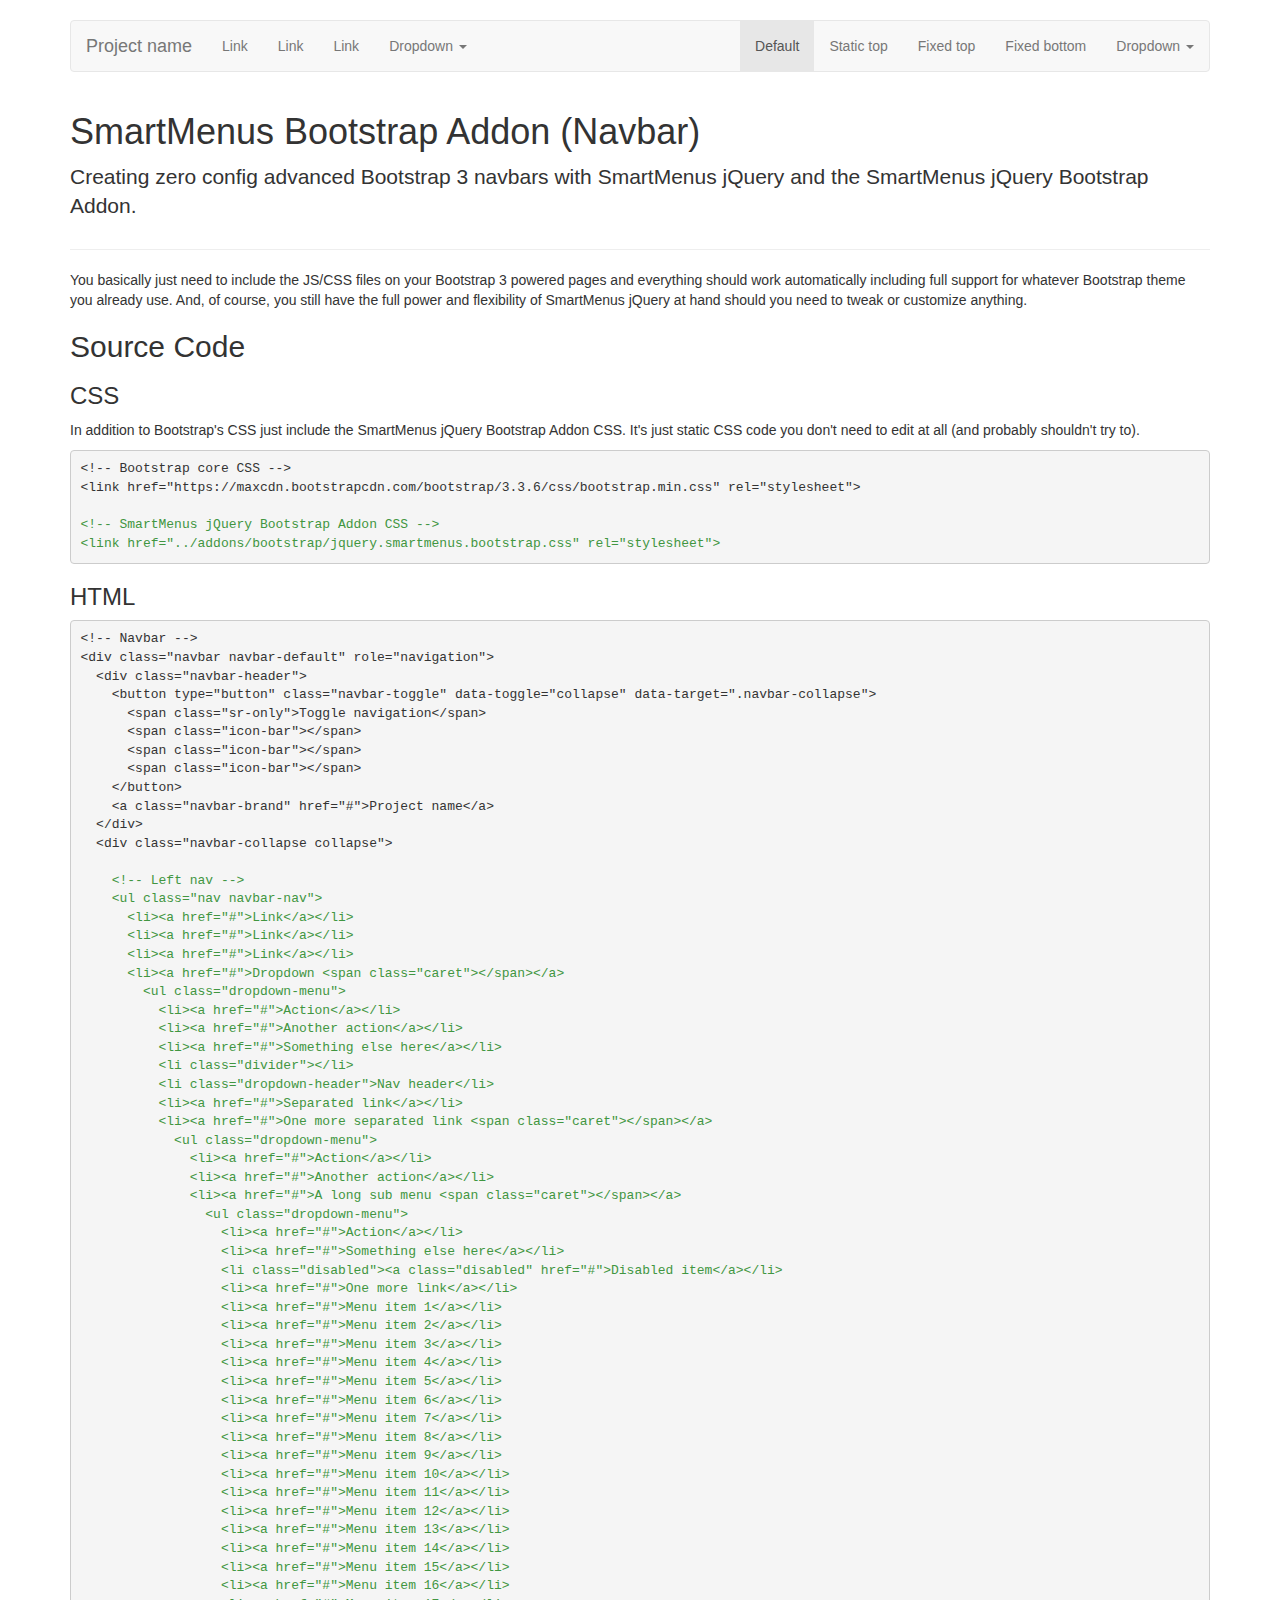
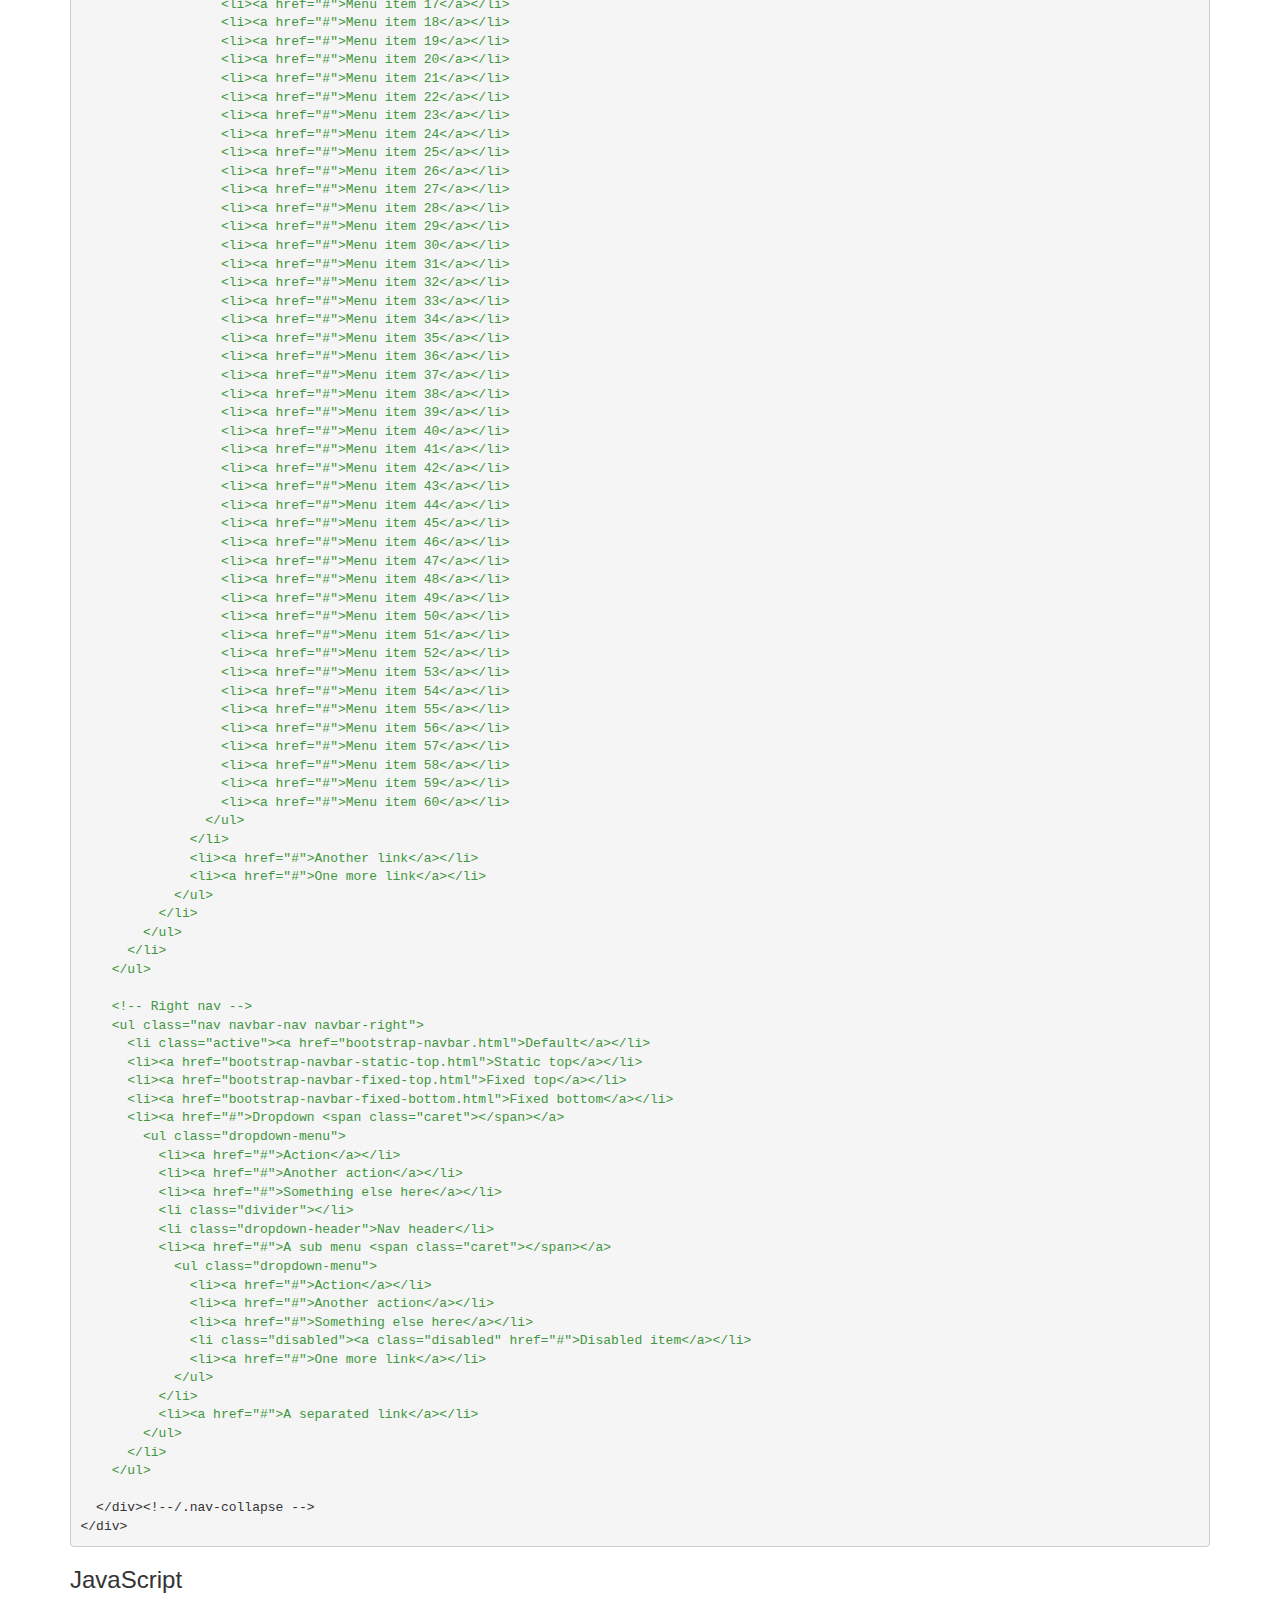
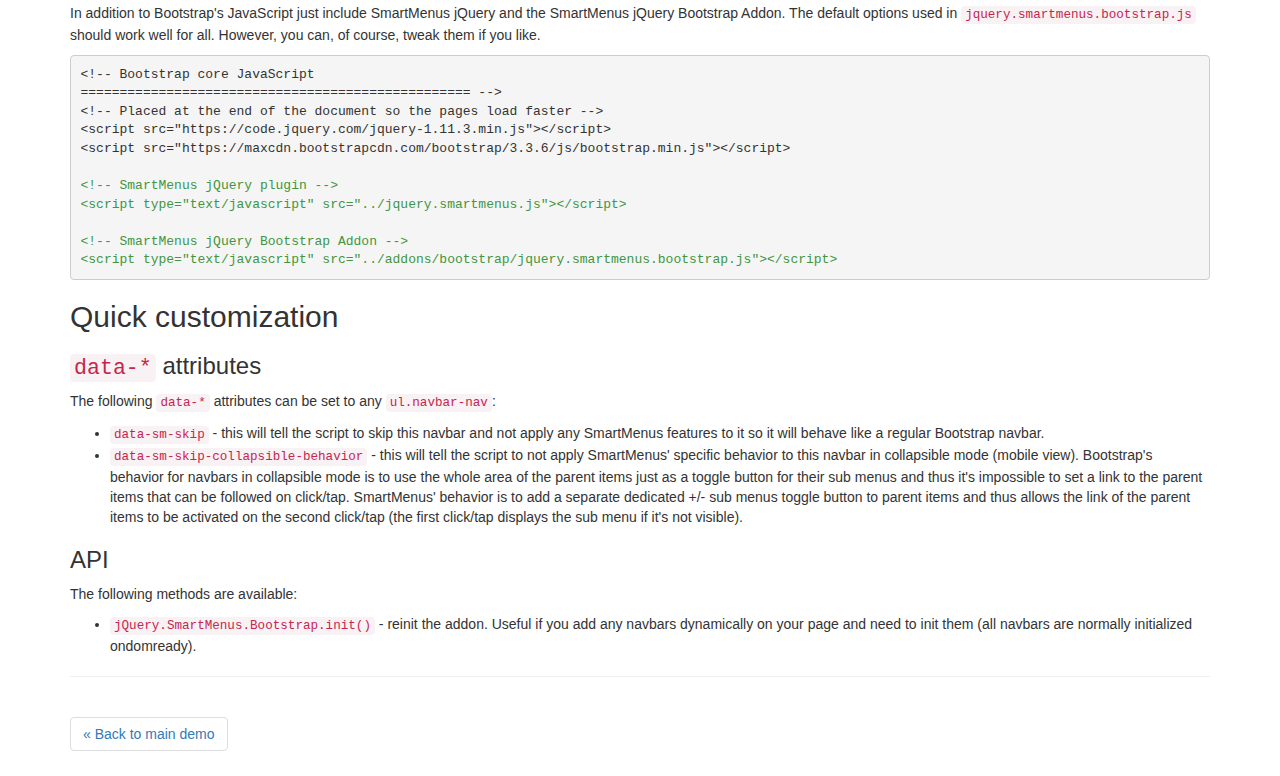
<file: smartmenus-1.0.0/smartmenus-1.0.0/demo/bootstrap-navbar.html>
<!DOCTYPE html>
<html lang="en">
  <head>
    <meta charset="utf-8">
    <meta http-equiv="X-UA-Compatible" content="IE=edge">
    <meta name="viewport" content="width=device-width, initial-scale=1.0">

    <title>SmartMenus jQuery Website Menu - Bootstrap Addon - Navbar</title>




    <!-- Bootstrap core CSS -->
    <link href="https://maxcdn.bootstrapcdn.com/bootstrap/3.3.6/css/bootstrap.min.css" rel="stylesheet">

    <!-- SmartMenus jQuery Bootstrap Addon CSS -->
    <link href="../addons/bootstrap/jquery.smartmenus.bootstrap.css" rel="stylesheet">

    <!-- HTML5 shim and Respond.js IE8 support of HTML5 elements and media queries -->
    <!--[if lt IE 9]>
      <script src="https://oss.maxcdn.com/html5shiv/3.7.2/html5shiv.min.js"></script>
      <script src="https://oss.maxcdn.com/respond/1.4.2/respond.min.js"></script>
    <![endif]-->




  </head>

  <body style="padding-top:20px;">

    <div class="container">




      <!-- Navbar -->
      <div class="navbar navbar-default" role="navigation">
        <div class="navbar-header">
          <button type="button" class="navbar-toggle" data-toggle="collapse" data-target=".navbar-collapse">
            <span class="sr-only">Toggle navigation</span>
            <span class="icon-bar"></span>
            <span class="icon-bar"></span>
            <span class="icon-bar"></span>
          </button>
          <a class="navbar-brand" href="#">Project name</a>
        </div>
        <div class="navbar-collapse collapse">

          <!-- Left nav -->
          <ul class="nav navbar-nav">
            <li><a href="#">Link</a></li>
            <li><a href="#">Link</a></li>
            <li><a href="#">Link</a></li>
            <li><a href="#">Dropdown <span class="caret"></span></a>
              <ul class="dropdown-menu">
                <li><a href="#">Action</a></li>
                <li><a href="#">Another action</a></li>
                <li><a href="#">Something else here</a></li>
                <li class="divider"></li>
                <li class="dropdown-header">Nav header</li>
                <li><a href="#">Separated link</a></li>
                <li><a href="#">One more separated link <span class="caret"></span></a>
                  <ul class="dropdown-menu">
                    <li><a href="#">Action</a></li>
                    <li><a href="#">Another action</a></li>
                    <li><a href="#">A long sub menu <span class="caret"></span></a>
                      <ul class="dropdown-menu">
                        <li><a href="#">Action</a></li>
                        <li><a href="#">Something else here</a></li>
                        <li class="disabled"><a class="disabled" href="#">Disabled item</a></li>
                        <li><a href="#">One more link</a></li>
                        <li><a href="#">Menu item 1</a></li>
                        <li><a href="#">Menu item 2</a></li>
                        <li><a href="#">Menu item 3</a></li>
                        <li><a href="#">Menu item 4</a></li>
                        <li><a href="#">Menu item 5</a></li>
                        <li><a href="#">Menu item 6</a></li>
                        <li><a href="#">Menu item 7</a></li>
                        <li><a href="#">Menu item 8</a></li>
                        <li><a href="#">Menu item 9</a></li>
                        <li><a href="#">Menu item 10</a></li>
                        <li><a href="#">Menu item 11</a></li>
                        <li><a href="#">Menu item 12</a></li>
                        <li><a href="#">Menu item 13</a></li>
                        <li><a href="#">Menu item 14</a></li>
                        <li><a href="#">Menu item 15</a></li>
                        <li><a href="#">Menu item 16</a></li>
                        <li><a href="#">Menu item 17</a></li>
                        <li><a href="#">Menu item 18</a></li>
                        <li><a href="#">Menu item 19</a></li>
                        <li><a href="#">Menu item 20</a></li>
                        <li><a href="#">Menu item 21</a></li>
                        <li><a href="#">Menu item 22</a></li>
                        <li><a href="#">Menu item 23</a></li>
                        <li><a href="#">Menu item 24</a></li>
                        <li><a href="#">Menu item 25</a></li>
                        <li><a href="#">Menu item 26</a></li>
                        <li><a href="#">Menu item 27</a></li>
                        <li><a href="#">Menu item 28</a></li>
                        <li><a href="#">Menu item 29</a></li>
                        <li><a href="#">Menu item 30</a></li>
                        <li><a href="#">Menu item 31</a></li>
                        <li><a href="#">Menu item 32</a></li>
                        <li><a href="#">Menu item 33</a></li>
                        <li><a href="#">Menu item 34</a></li>
                        <li><a href="#">Menu item 35</a></li>
                        <li><a href="#">Menu item 36</a></li>
                        <li><a href="#">Menu item 37</a></li>
                        <li><a href="#">Menu item 38</a></li>
                        <li><a href="#">Menu item 39</a></li>
                        <li><a href="#">Menu item 40</a></li>
                        <li><a href="#">Menu item 41</a></li>
                        <li><a href="#">Menu item 42</a></li>
                        <li><a href="#">Menu item 43</a></li>
                        <li><a href="#">Menu item 44</a></li>
                        <li><a href="#">Menu item 45</a></li>
                        <li><a href="#">Menu item 46</a></li>
                        <li><a href="#">Menu item 47</a></li>
                        <li><a href="#">Menu item 48</a></li>
                        <li><a href="#">Menu item 49</a></li>
                        <li><a href="#">Menu item 50</a></li>
                        <li><a href="#">Menu item 51</a></li>
                        <li><a href="#">Menu item 52</a></li>
                        <li><a href="#">Menu item 53</a></li>
                        <li><a href="#">Menu item 54</a></li>
                        <li><a href="#">Menu item 55</a></li>
                        <li><a href="#">Menu item 56</a></li>
                        <li><a href="#">Menu item 57</a></li>
                        <li><a href="#">Menu item 58</a></li>
                        <li><a href="#">Menu item 59</a></li>
                        <li><a href="#">Menu item 60</a></li>
                      </ul>
                    </li>
                    <li><a href="#">Another link</a></li>
                    <li><a href="#">One more link</a></li>
                  </ul>
                </li>
              </ul>
            </li>
          </ul>

          <!-- Right nav -->
          <ul class="nav navbar-nav navbar-right">
            <li class="active"><a href="bootstrap-navbar.html">Default</a></li>
            <li><a href="bootstrap-navbar-static-top.html">Static top</a></li>
            <li><a href="bootstrap-navbar-fixed-top.html">Fixed top</a></li>
            <li><a href="bootstrap-navbar-fixed-bottom.html">Fixed bottom</a></li>
            <li><a href="#">Dropdown <span class="caret"></span></a>
              <ul class="dropdown-menu">
                <li><a href="#">Action</a></li>
                <li><a href="#">Another action</a></li>
                <li><a href="#">Something else here</a></li>
                <li class="divider"></li>
                <li class="dropdown-header">Nav header</li>
                <li><a href="#">A sub menu <span class="caret"></span></a>
                  <ul class="dropdown-menu">
                    <li><a href="#">Action</a></li>
                    <li><a href="#">Another action</a></li>
                    <li><a href="#">Something else here</a></li>
                    <li class="disabled"><a class="disabled" href="#">Disabled item</a></li>
                    <li><a href="#">One more link</a></li>
                  </ul>
                </li>
                <li><a href="#">A separated link</a></li>
              </ul>
            </li>
          </ul>

        </div><!--/.nav-collapse -->
      </div>




      <div class="page-header">
        <h1>SmartMenus Bootstrap Addon (Navbar)</h1>
        <p class="lead">Creating zero config advanced Bootstrap 3 navbars with SmartMenus jQuery and the SmartMenus jQuery Bootstrap Addon.</p>
      </div>
      <p>You basically just need to include the JS/CSS files on your Bootstrap 3 powered pages and everything should work automatically including full support for whatever Bootstrap theme you already use. And, of course, you still have the full power and flexibility of SmartMenus jQuery at hand should you need to tweak or customize anything.</p>

      <h2>Source Code</h2>

      <h3>CSS</h3>
      <p>In addition to Bootstrap's CSS just include the SmartMenus jQuery Bootstrap Addon CSS. It's just static CSS code you don't need to edit at all (and probably shouldn't try to).</p>
      <pre>&lt;!-- Bootstrap core CSS -->
&lt;link href="https://maxcdn.bootstrapcdn.com/bootstrap/3.3.6/css/bootstrap.min.css" rel="stylesheet">

<span style="color:#419641;">&lt;!-- SmartMenus jQuery Bootstrap Addon CSS -->
&lt;link href="../addons/bootstrap/jquery.smartmenus.bootstrap.css" rel="stylesheet"></span></pre>

      <h3>HTML</h3>
      <pre>&lt;!-- Navbar -->
&lt;div class="navbar navbar-default" role="navigation">
  &lt;div class="navbar-header">
    &lt;button type="button" class="navbar-toggle" data-toggle="collapse" data-target=".navbar-collapse">
      &lt;span class="sr-only">Toggle navigation&lt;/span>
      &lt;span class="icon-bar">&lt;/span>
      &lt;span class="icon-bar">&lt;/span>
      &lt;span class="icon-bar">&lt;/span>
    &lt;/button>
    &lt;a class="navbar-brand" href="#">Project name&lt;/a>
  &lt;/div>
  &lt;div class="navbar-collapse collapse">

    <span style="color:#419641;">&lt;!-- Left nav -->
    &lt;ul class="nav navbar-nav">
      &lt;li>&lt;a href="#">Link&lt;/a>&lt;/li>
      &lt;li>&lt;a href="#">Link&lt;/a>&lt;/li>
      &lt;li>&lt;a href="#">Link&lt;/a>&lt;/li>
      &lt;li>&lt;a href="#">Dropdown &lt;span class="caret">&lt;/span>&lt;/a>
        &lt;ul class="dropdown-menu">
          &lt;li>&lt;a href="#">Action&lt;/a>&lt;/li>
          &lt;li>&lt;a href="#">Another action&lt;/a>&lt;/li>
          &lt;li>&lt;a href="#">Something else here&lt;/a>&lt;/li>
          &lt;li class="divider">&lt;/li>
          &lt;li class="dropdown-header">Nav header&lt;/li>
          &lt;li>&lt;a href="#">Separated link&lt;/a>&lt;/li>
          &lt;li>&lt;a href="#">One more separated link &lt;span class="caret">&lt;/span>&lt;/a>
            &lt;ul class="dropdown-menu">
              &lt;li>&lt;a href="#">Action&lt;/a>&lt;/li>
              &lt;li>&lt;a href="#">Another action&lt;/a>&lt;/li>
              &lt;li>&lt;a href="#">A long sub menu &lt;span class="caret">&lt;/span>&lt;/a>
                &lt;ul class="dropdown-menu">
                  &lt;li>&lt;a href="#">Action&lt;/a>&lt;/li>
                  &lt;li>&lt;a href="#">Something else here&lt;/a>&lt;/li>
                  &lt;li class="disabled">&lt;a class="disabled" href="#">Disabled item&lt;/a>&lt;/li>
                  &lt;li>&lt;a href="#">One more link&lt;/a>&lt;/li>
                  &lt;li>&lt;a href="#">Menu item 1&lt;/a>&lt;/li>
                  &lt;li>&lt;a href="#">Menu item 2&lt;/a>&lt;/li>
                  &lt;li>&lt;a href="#">Menu item 3&lt;/a>&lt;/li>
                  &lt;li>&lt;a href="#">Menu item 4&lt;/a>&lt;/li>
                  &lt;li>&lt;a href="#">Menu item 5&lt;/a>&lt;/li>
                  &lt;li>&lt;a href="#">Menu item 6&lt;/a>&lt;/li>
                  &lt;li>&lt;a href="#">Menu item 7&lt;/a>&lt;/li>
                  &lt;li>&lt;a href="#">Menu item 8&lt;/a>&lt;/li>
                  &lt;li>&lt;a href="#">Menu item 9&lt;/a>&lt;/li>
                  &lt;li>&lt;a href="#">Menu item 10&lt;/a>&lt;/li>
                  &lt;li>&lt;a href="#">Menu item 11&lt;/a>&lt;/li>
                  &lt;li>&lt;a href="#">Menu item 12&lt;/a>&lt;/li>
                  &lt;li>&lt;a href="#">Menu item 13&lt;/a>&lt;/li>
                  &lt;li>&lt;a href="#">Menu item 14&lt;/a>&lt;/li>
                  &lt;li>&lt;a href="#">Menu item 15&lt;/a>&lt;/li>
                  &lt;li>&lt;a href="#">Menu item 16&lt;/a>&lt;/li>
                  &lt;li>&lt;a href="#">Menu item 17&lt;/a>&lt;/li>
                  &lt;li>&lt;a href="#">Menu item 18&lt;/a>&lt;/li>
                  &lt;li>&lt;a href="#">Menu item 19&lt;/a>&lt;/li>
                  &lt;li>&lt;a href="#">Menu item 20&lt;/a>&lt;/li>
                  &lt;li>&lt;a href="#">Menu item 21&lt;/a>&lt;/li>
                  &lt;li>&lt;a href="#">Menu item 22&lt;/a>&lt;/li>
                  &lt;li>&lt;a href="#">Menu item 23&lt;/a>&lt;/li>
                  &lt;li>&lt;a href="#">Menu item 24&lt;/a>&lt;/li>
                  &lt;li>&lt;a href="#">Menu item 25&lt;/a>&lt;/li>
                  &lt;li>&lt;a href="#">Menu item 26&lt;/a>&lt;/li>
                  &lt;li>&lt;a href="#">Menu item 27&lt;/a>&lt;/li>
                  &lt;li>&lt;a href="#">Menu item 28&lt;/a>&lt;/li>
                  &lt;li>&lt;a href="#">Menu item 29&lt;/a>&lt;/li>
                  &lt;li>&lt;a href="#">Menu item 30&lt;/a>&lt;/li>
                  &lt;li>&lt;a href="#">Menu item 31&lt;/a>&lt;/li>
                  &lt;li>&lt;a href="#">Menu item 32&lt;/a>&lt;/li>
                  &lt;li>&lt;a href="#">Menu item 33&lt;/a>&lt;/li>
                  &lt;li>&lt;a href="#">Menu item 34&lt;/a>&lt;/li>
                  &lt;li>&lt;a href="#">Menu item 35&lt;/a>&lt;/li>
                  &lt;li>&lt;a href="#">Menu item 36&lt;/a>&lt;/li>
                  &lt;li>&lt;a href="#">Menu item 37&lt;/a>&lt;/li>
                  &lt;li>&lt;a href="#">Menu item 38&lt;/a>&lt;/li>
                  &lt;li>&lt;a href="#">Menu item 39&lt;/a>&lt;/li>
                  &lt;li>&lt;a href="#">Menu item 40&lt;/a>&lt;/li>
                  &lt;li>&lt;a href="#">Menu item 41&lt;/a>&lt;/li>
                  &lt;li>&lt;a href="#">Menu item 42&lt;/a>&lt;/li>
                  &lt;li>&lt;a href="#">Menu item 43&lt;/a>&lt;/li>
                  &lt;li>&lt;a href="#">Menu item 44&lt;/a>&lt;/li>
                  &lt;li>&lt;a href="#">Menu item 45&lt;/a>&lt;/li>
                  &lt;li>&lt;a href="#">Menu item 46&lt;/a>&lt;/li>
                  &lt;li>&lt;a href="#">Menu item 47&lt;/a>&lt;/li>
                  &lt;li>&lt;a href="#">Menu item 48&lt;/a>&lt;/li>
                  &lt;li>&lt;a href="#">Menu item 49&lt;/a>&lt;/li>
                  &lt;li>&lt;a href="#">Menu item 50&lt;/a>&lt;/li>
                  &lt;li>&lt;a href="#">Menu item 51&lt;/a>&lt;/li>
                  &lt;li>&lt;a href="#">Menu item 52&lt;/a>&lt;/li>
                  &lt;li>&lt;a href="#">Menu item 53&lt;/a>&lt;/li>
                  &lt;li>&lt;a href="#">Menu item 54&lt;/a>&lt;/li>
                  &lt;li>&lt;a href="#">Menu item 55&lt;/a>&lt;/li>
                  &lt;li>&lt;a href="#">Menu item 56&lt;/a>&lt;/li>
                  &lt;li>&lt;a href="#">Menu item 57&lt;/a>&lt;/li>
                  &lt;li>&lt;a href="#">Menu item 58&lt;/a>&lt;/li>
                  &lt;li>&lt;a href="#">Menu item 59&lt;/a>&lt;/li>
                  &lt;li>&lt;a href="#">Menu item 60&lt;/a>&lt;/li>
                &lt;/ul>
              &lt;/li>
              &lt;li>&lt;a href="#">Another link&lt;/a>&lt;/li>
              &lt;li>&lt;a href="#">One more link&lt;/a>&lt;/li>
            &lt;/ul>
          &lt;/li>
        &lt;/ul>
      &lt;/li>
    &lt;/ul></span>

    <span style="color:#419641;">&lt;!-- Right nav -->
    &lt;ul class="nav navbar-nav navbar-right">
      &lt;li class="active">&lt;a href="bootstrap-navbar.html">Default&lt;/a>&lt;/li>
      &lt;li>&lt;a href="bootstrap-navbar-static-top.html">Static top&lt;/a>&lt;/li>
      &lt;li>&lt;a href="bootstrap-navbar-fixed-top.html">Fixed top&lt;/a>&lt;/li>
      &lt;li>&lt;a href="bootstrap-navbar-fixed-bottom.html">Fixed bottom&lt;/a>&lt;/li>
      &lt;li>&lt;a href="#">Dropdown &lt;span class="caret">&lt;/span>&lt;/a>
        &lt;ul class="dropdown-menu">
          &lt;li>&lt;a href="#">Action&lt;/a>&lt;/li>
          &lt;li>&lt;a href="#">Another action&lt;/a>&lt;/li>
          &lt;li>&lt;a href="#">Something else here&lt;/a>&lt;/li>
          &lt;li class="divider">&lt;/li>
          &lt;li class="dropdown-header">Nav header&lt;/li>
          &lt;li>&lt;a href="#">A sub menu &lt;span class="caret">&lt;/span>&lt;/a>
            &lt;ul class="dropdown-menu">
              &lt;li>&lt;a href="#">Action&lt;/a>&lt;/li>
              &lt;li>&lt;a href="#">Another action&lt;/a>&lt;/li>
              &lt;li>&lt;a href="#">Something else here&lt;/a>&lt;/li>
              &lt;li class="disabled">&lt;a class="disabled" href="#">Disabled item&lt;/a>&lt;/li>
              &lt;li>&lt;a href="#">One more link&lt;/a>&lt;/li>
            &lt;/ul>
          &lt;/li>
          &lt;li>&lt;a href="#">A separated link&lt;/a>&lt;/li>
        &lt;/ul>
      &lt;/li>
    &lt;/ul></span>

  &lt;/div>&lt;!--/.nav-collapse -->
&lt;/div></pre>

      <h3>JavaScript</h3>
      <p>In addition to Bootstrap's JavaScript just include SmartMenus jQuery and the SmartMenus jQuery Bootstrap Addon. The default options used in <code>jquery.smartmenus.bootstrap.js</code> should work well for all. However, you can, of course, tweak them if you like.</p>
      <pre>&lt;!-- Bootstrap core JavaScript
================================================== -->
&lt;!-- Placed at the end of the document so the pages load faster -->
&lt;script src="https://code.jquery.com/jquery-1.11.3.min.js">&lt;/script>
&lt;script src="https://maxcdn.bootstrapcdn.com/bootstrap/3.3.6/js/bootstrap.min.js">&lt;/script>

<span style="color:#419641;">&lt;!-- SmartMenus jQuery plugin -->
&lt;script type="text/javascript" src="../jquery.smartmenus.js">&lt;/script>

&lt;!-- SmartMenus jQuery Bootstrap Addon -->
&lt;script type="text/javascript" src="../addons/bootstrap/jquery.smartmenus.bootstrap.js">&lt;/script></span></pre>

      <h2>Quick customization</h2>

      <h3><code>data-*</code> attributes</h3>
      <p>The following <code>data-*</code> attributes can be set to any <code>ul.navbar-nav</code>:</p>
      <ul>
        <li><code>data-sm-skip</code> - this will tell the script to skip this navbar and not apply any SmartMenus features to it so it will behave like a regular Bootstrap navbar.</li>
        <li><code>data-sm-skip-collapsible-behavior</code> - this will tell the script to not apply SmartMenus' specific behavior to this navbar in collapsible mode (mobile view). Bootstrap's behavior for navbars in collapsible mode is to use the whole area of the parent items just as a toggle button for their sub menus and thus it's impossible to set a link to the parent items that can be followed on click/tap. SmartMenus' behavior is to add a separate dedicated +/- sub menus toggle button to parent items and thus allows the link of the parent items to be activated on the second click/tap (the first click/tap displays the sub menu if it's not visible).</li>
      </ul>

      <h3>API</h3>
      <p>The following methods are available:</p>
      <ul>
        <li><code>jQuery.SmartMenus.Bootstrap.init()</code> - reinit the addon. Useful if you add any navbars dynamically on your page and need to init them (all navbars are normally initialized ondomready).</li>
      </ul>

      <hr />

      <ul class="pagination">
        <li><a href="index.html">&laquo; Back to main demo</a></li>
      </ul>

    </div> <!-- /container -->




    <!-- Bootstrap core JavaScript
    ================================================== -->
    <!-- Placed at the end of the document so the pages load faster -->
    <script src="https://code.jquery.com/jquery-1.11.3.min.js"></script>
    <script src="https://maxcdn.bootstrapcdn.com/bootstrap/3.3.6/js/bootstrap.min.js"></script>

    <!-- SmartMenus jQuery plugin -->
    <script type="text/javascript" src="../jquery.smartmenus.js"></script>

    <!-- SmartMenus jQuery Bootstrap Addon -->
    <script type="text/javascript" src="../addons/bootstrap/jquery.smartmenus.bootstrap.js"></script>




  </body>
</html>
</file>
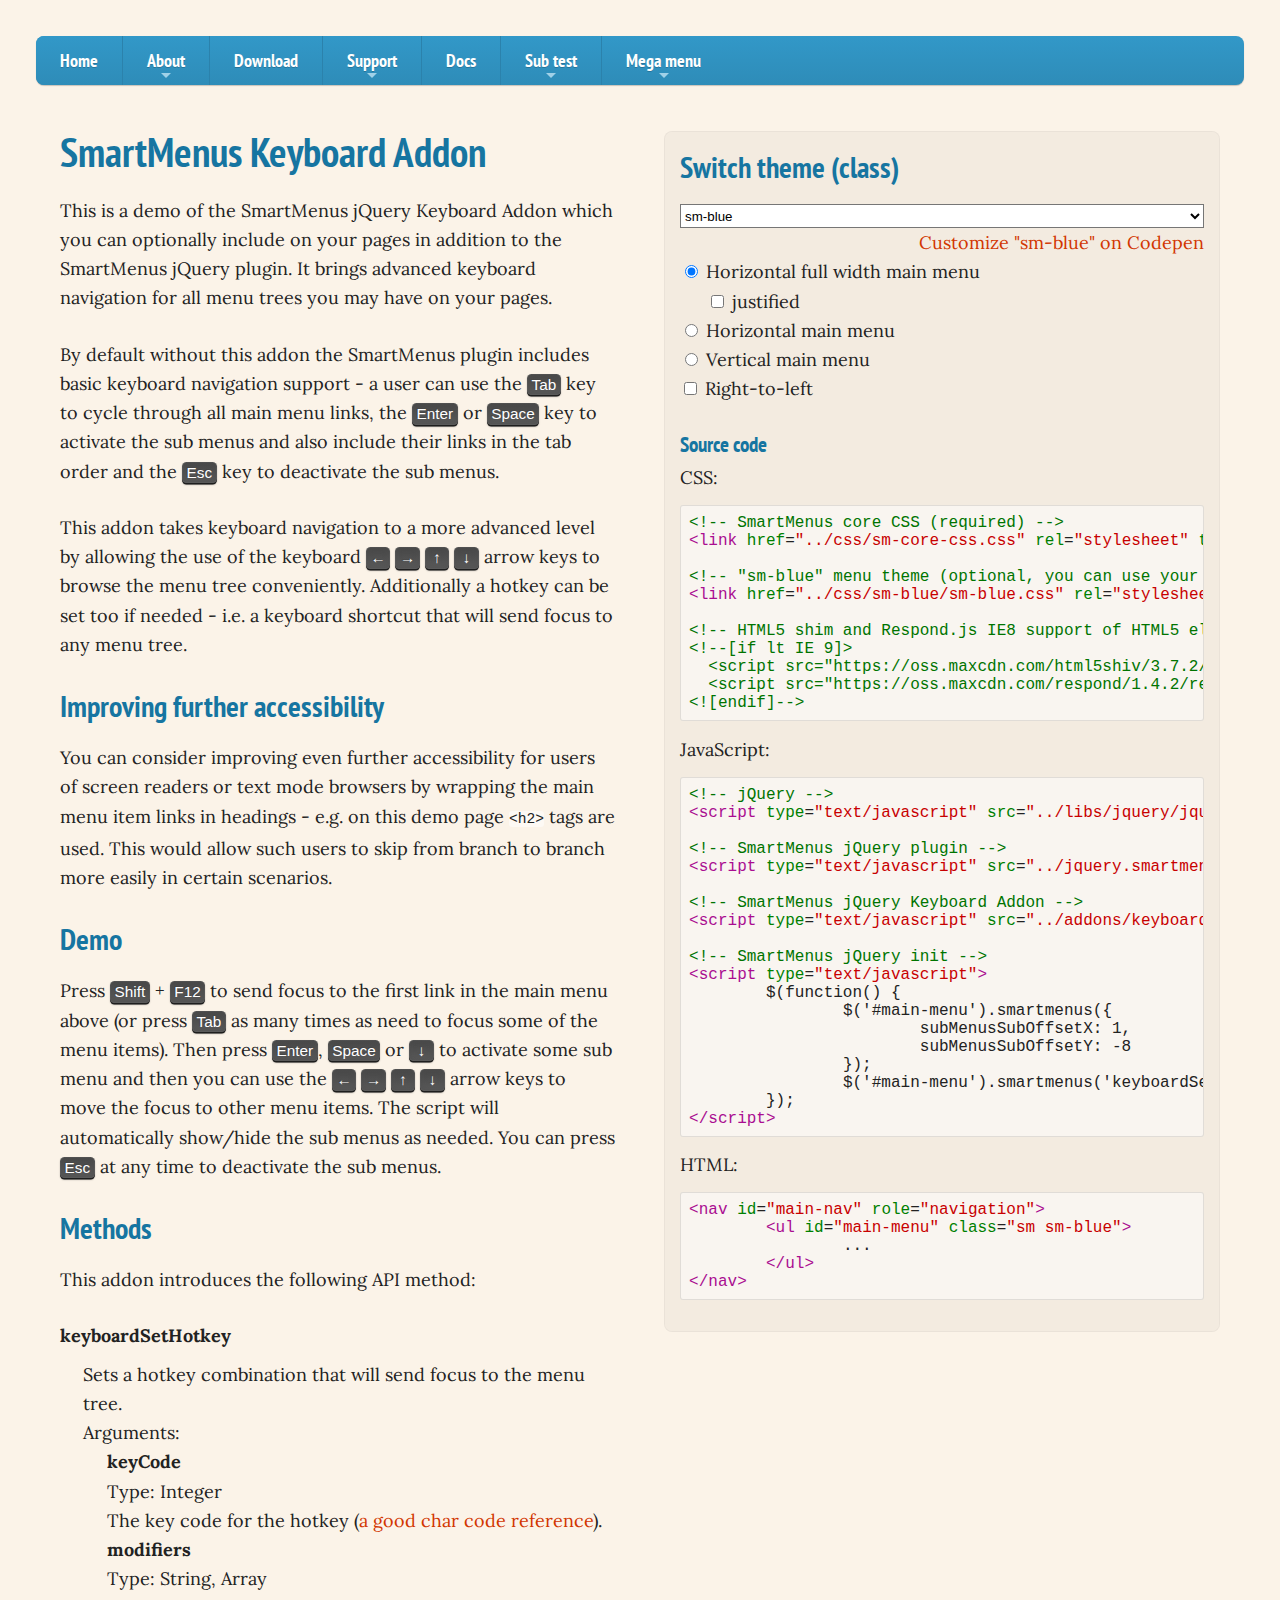
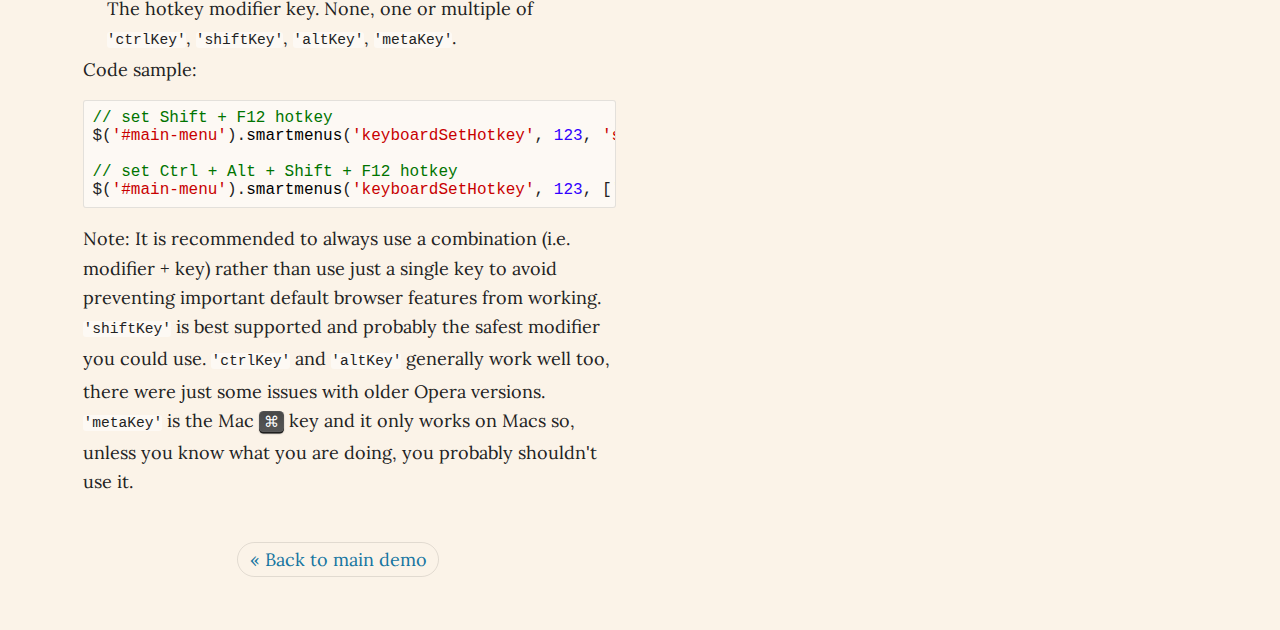
<file: smartmenus-1.0.0/smartmenus-1.0.0/demo/keyboard-navigation.html>
<!DOCTYPE html>
<html lang="en-US">
<head>
<title>SmartMenus jQuery Website Menu - Keyboard Addon</title>
<meta name="viewport" content="width=device-width, initial-scale=1.0, minimum-scale=1.0" />
<meta http-equiv="Content-Type" content="text/html;charset=UTF-8" />




<!-- jQuery -->
<script type="text/javascript" src="../libs/jquery/jquery.js"></script>

<!-- SmartMenus jQuery plugin -->
<script type="text/javascript" src="../jquery.smartmenus.js"></script>

<!-- SmartMenus jQuery Keyboard Addon -->
<script type="text/javascript" src="../addons/keyboard/jquery.smartmenus.keyboard.js"></script>

<!-- SmartMenus jQuery init -->
<script type="text/javascript">
	$(function() {
		$('#main-menu').smartmenus({
			subMenusSubOffsetX: 1,
			subMenusSubOffsetY: -8
		});
		$('#main-menu').smartmenus('keyboardSetHotkey', '123', 'shiftKey');
	});
</script>




<!-- SmartMenus core CSS (required) -->
<link href="../css/sm-core-css.css" rel="stylesheet" type="text/css" />

<!-- "sm-blue" menu theme (optional, you can use your own CSS, too) -->
<link href="../css/sm-blue/sm-blue.css" rel="stylesheet" type="text/css" />

<!-- HTML5 shim and Respond.js IE8 support of HTML5 elements and media queries -->
<!--[if lt IE 9]>
  <script src="https://oss.maxcdn.com/html5shiv/3.7.2/html5shiv.min.js"></script>
  <script src="https://oss.maxcdn.com/respond/1.4.2/respond.min.js"></script>
<![endif]-->




<!-- YOU DO NOT NEED THIS - demo page content styles -->
<link href="../libs/demo-assets/demo.css" rel="stylesheet" type="text/css" />




</head>

<body>




<nav id="main-nav" role="navigation">
  <!-- Sample menu definition -->
  <ul id="main-menu" class="sm sm-blue">
    <li><h2><a href="http://www.smartmenus.org/">Home</a></h2></li>
    <li><h2><a href="http://www.smartmenus.org/about/">About</a></h2>
      <ul>
        <li><a href="http://www.smartmenus.org/about/introduction-to-smartmenus-jquery/">Introduction to SmartMenus jQuery</a></li>
        <li><a href="http://www.smartmenus.org/about/themes/">Themes</a></li>
        <li><a href="http://vadikom.com/about/#vasil-dinkov">The author</a></li>
        <li><a href="http://www.smartmenus.org/about/vadikom/">The company</a>
          <ul>
            <li><a href="http://vadikom.com/about/">About Vadikom</a></li>
            <li><a href="http://vadikom.com/projects/">Projects</a></li>
            <li><a href="http://vadikom.com/services/">Services</a></li>
            <li><a href="http://www.smartmenus.org/about/vadikom/privacy-policy/">Privacy policy</a></li>
          </ul>
        </li>
      </ul>
    </li>
    <li><h2><a href="http://www.smartmenus.org/download/">Download</a></h2></li>
    <li><h2><a href="http://www.smartmenus.org/support/">Support</a></h2>
      <ul>
        <li><a href="http://www.smartmenus.org/support/premium-support/">Premium support</a></li>
        <li><a href="http://www.smartmenus.org/support/forums/">Forums</a></li>
      </ul>
    </li>
    <li><h2><a href="http://www.smartmenus.org/docs/">Docs</a></h2></li>
    <li><h2><a href="#">Sub test</a></h2>
      <ul>
        <li><a href="#">Dummy item</a></li>
        <li><a href="#">Dummy item</a></li>
        <li><a href="#" class="disabled">Disabled menu item</a></li>
        <li><a href="#">Dummy item</a></li>
        <li><a href="#">more...</a>
          <ul>
            <li><a href="#">A pretty long text to test the default subMenusMaxWidth:20em setting for the sub menus</a></li>
            <li><a href="#">Dummy item</a></li>
            <li><a href="#">Dummy item</a></li>
            <li><a href="#">Dummy item</a></li>
            <li><a href="#">Dummy item</a></li>
            <li><a href="#">Dummy item</a></li>
            <li><a href="#">more...</a>
              <ul>
                <li><a href="#">Dummy item</a></li>
                <li><a href="#" class="current">A 'current' class item</a></li>
                <li><a href="#">Dummy item</a></li>
                <li><a href="#">more...</a>
                  <ul>
                    <li><a href="#">subMenusMinWidth</a></li>
                    <li><a href="#">10em</a></li>
                    <li><a href="#">forced.</a></li>
                  </ul>
                </li>
                <li><a href="#">Dummy item</a></li>
                <li><a href="#">Dummy item</a></li>
              </ul>
            </li>
            <li><a href="#">Dummy item</a></li>
            <li><a href="#">Dummy item</a></li>
            <li><a href="#">Dummy item</a></li>
            <li><a href="#">Dummy item</a></li>
            <li><a href="#">A pretty long text to test the default subMenusMaxWidth:20em setting for the sub menus</a></li>
            <li><a href="#">Dummy item</a></li>
            <li><a href="#">Dummy item</a></li>
            <li><a href="#">Dummy item</a></li>
            <li><a href="#">Dummy item</a></li>
            <li><a href="#">Dummy item</a></li>
            <li><a href="#">Dummy item</a></li>
            <li><a href="#">Dummy item</a></li>
            <li><a href="#">Dummy item</a></li>
            <li><a href="#">Dummy item</a></li>
            <li><a href="#">Dummy item</a></li>
            <li><a href="#">A pretty long text to test the default subMenusMaxWidth:20em setting for the sub menus</a></li>
            <li><a href="#">Dummy item</a></li>
            <li><a href="#">Dummy item</a></li>
            <li><a href="#">Dummy item</a></li>
            <li><a href="#">Dummy item</a></li>
            <li><a href="#">Dummy item</a></li>
            <li><a href="#">Dummy item</a></li>
            <li><a href="#">Dummy item</a></li>
            <li><a href="#">Dummy item</a></li>
            <li><a href="#">Dummy item</a></li>
            <li><a href="#">Dummy item</a></li>
            <li><a href="#">A pretty long text to test the default subMenusMaxWidth:20em setting for the sub menus</a></li>
            <li><a href="#">Dummy item</a></li>
            <li><a href="#">Dummy item</a></li>
            <li><a href="#">Dummy item</a></li>
            <li><a href="#">Dummy item</a></li>
            <li><a href="#">Dummy item</a></li>
            <li><a href="#">Dummy item</a></li>
            <li><a href="#">Dummy item</a></li>
            <li><a href="#">Dummy item</a></li>
            <li><a href="#">Dummy item</a></li>
            <li><a href="#">Dummy item</a></li>
            <li><a href="#">A pretty long text to test the default subMenusMaxWidth:20em setting for the sub menus</a></li>
            <li><a href="#">Dummy item</a></li>
            <li><a href="#">Dummy item</a></li>
            <li><a href="#">Dummy item</a></li>
            <li><a href="#">Dummy item</a></li>
            <li><a href="#">Dummy item</a></li>
            <li><a href="#">Dummy item</a></li>
            <li><a href="#">Dummy item</a></li>
            <li><a href="#">Dummy item</a></li>
            <li><a href="#">Dummy item</a></li>
            <li><a href="#">Dummy item</a></li>
            <li><a href="#">A pretty long text to test the default subMenusMaxWidth:20em setting for the sub menus</a></li>
            <li><a href="#">Dummy item</a></li>
            <li><a href="#">Dummy item</a></li>
            <li><a href="#">Dummy item</a></li>
            <li><a href="#">Dummy item</a></li>
            <li><a href="#">Dummy item</a></li>
            <li><a href="#">Dummy item</a></li>
            <li><a href="#">Dummy item</a></li>
            <li><a href="#">Dummy item</a></li>
            <li><a href="#">Dummy item</a></li>
            <li><a href="#">Dummy item</a></li>
          </ul>
        </li>
      </ul>
    </li>
    <li><h2><a href="#">Mega menu</a></h2>
      <ul class="mega-menu">
        <li>
          <!-- The mega drop down contents -->
          <div style="width:400px;max-width:100%;">
            <div style="padding:5px 24px;">
              <p>This is a mega drop down test. Just set the "mega-menu" class to the parent UL element to inform the SmartMenus script. It can contain <strong>any HTML</strong>.</p>
              <p>Just style the contents as you like (you may need to reset some SmartMenus inherited styles - e.g. for lists, links, etc.)</p>
  	  </div>
  	</div>
        </li>
      </ul>
    </li>
  </ul>
</nav>




<!-- =============================================================================== -->
<!-- ================= YOU DO NOT NEED ANYTHING AFTER THIS COMMENT ================= -->
<!-- =============================================================================== -->




<div class="columns">
 <div class="left-column">
  <div id="content">
   <h1>SmartMenus Keyboard Addon</h1>
   <p>This is a demo of the SmartMenus jQuery Keyboard Addon which you can optionally include on your pages in addition to the SmartMenus jQuery plugin. It brings advanced keyboard navigation for all menu trees you may have on your pages.</p>
   <p>By default without this addon the SmartMenus plugin includes basic keyboard navigation support - a user can use the <kbd>Tab</kbd> key to cycle through all main menu links, the <kbd>Enter</kbd> or <kbd>Space</kbd> key to activate the sub menus and also include their links in the tab order and the <kbd>Esc</kbd> key to deactivate the sub menus.</p>
   <p>This addon takes keyboard navigation to a more advanced level by allowing the use of the keyboard <kbd>&larr;</kbd> <kbd>&rarr;</kbd> <kbd>&uarr;</kbd> <kbd>&darr;</kbd> arrow keys to browse the menu tree conveniently. Additionally a hotkey can be set too if needed - i.e. a keyboard shortcut that will send focus to any menu tree.</p>
   <h2>Improving further accessibility</h2>
   <p>You can consider improving even further accessibility for users of screen readers or text mode browsers by wrapping the main menu item links in headings - e.g. on this demo page <code>&lt;h2></code> tags are used. This would allow such users to skip from branch to branch more easily in certain scenarios.</p>
   <h2>Demo</h2>
   <p>Press <kbd>Shift</kbd> + <kbd>F12</kbd> to send focus to the first link in the main menu above (or press <kbd>Tab</kbd> as many times as need to focus some of the menu items). Then press <kbd>Enter</kbd>, <kbd>Space</kbd> or <kbd>&darr;</kbd> to activate some sub menu and then you can use the <kbd>&larr;</kbd> <kbd>&rarr;</kbd> <kbd>&uarr;</kbd> <kbd>&darr;</kbd> arrow keys to move the focus to other menu items. The script will automatically show/hide the sub menus as needed. You can press <kbd>Esc</kbd> at any time to deactivate the sub menus.</p>
   <h2>Methods</h2>
   <p>This addon introduces the following API method:</p>
   <dl class="docs-terms">
    <dt>keyboardSetHotkey</dt>
    <dd>
     <div>Sets a hotkey combination that will send focus to the menu tree.</div>
     <div>Arguments:</div>
     <dl class="docs-arguments">
      <dt>keyCode</dt>
      <dd>Type: Integer<br />The key code for the hotkey (<a href="http://www.cambiaresearch.com/articles/15/javascript-char-codes-key-codes">a good char code reference</a>).</dd>
      <dt>modifiers</dt>
      <dd>Type: String, Array<br />The hotkey modifier key. None, one or multiple of <code>'ctrlKey'</code>, <code>'shiftKey'</code>, <code>'altKey'</code>, <code>'metaKey'</code>.</dd>
     </dl>
     <div>Code sample:</div>
     <pre class="sh_javascript sh_sourceCode">// set Shift + F12 hotkey
$('#main-menu').smartmenus('keyboardSetHotkey', 123, 'shiftKey');

// set Ctrl + Alt + Shift + F12 hotkey
$('#main-menu').smartmenus('keyboardSetHotkey', 123, ['ctrlKey', 'altKey', 'shiftKey']);</pre>
     <div>Note: It is recommended to always use a combination (i.e. modifier + key) rather than use just a single key to avoid preventing important default browser features from working. <code>'shiftKey'</code> is best supported and probably the safest modifier you could use. <code>'ctrlKey'</code> and <code>'altKey'</code> generally work well too, there were just some issues with older Opera versions. <code>'metaKey'</code> is the Mac <kbd title="Apple / Command">&#8984;</kbd> key and it only works on Macs so, unless you know what you are doing, you probably shouldn't use it.</div>
    </dd>
   </dl>

   <p class="pagination"><a href="index.html">&laquo; Back to main demo</a></p>
  </div>
 </div>

 <div class="right-column">

  <script type="text/javascript">
	addonScriptSrc = [ ['SmartMenus jQuery Keyboard Addon', '../addons/keyboard/jquery.smartmenus.keyboard.js'] ];
	addonScriptInit = "\t\t$('#main-menu').smartmenus('keyboardSetHotkey', 123, 'shiftKey');\n";
  </script>
  <script type="text/javascript" src="../libs/demo-assets/themes-switcher.js"></script>

 </div>
</div>




</body>
</html>
</file>
<file: css/styles.css>
@import url(http://fonts.googleapis.com/css?family=Open+Sans:400,300,700,800|Roboto+Slab:400,100,300,700);

body{
    padding: 0;
    margin: 0;
   font-family: "Roboto Slab",sans-serif;
    font-weight: 300;
    font-size: 2em;
    position: relative;
}

h1,h2,h3,h4,h5,h6{
    font-family: "Open Sans",sans-serif;
    font-weight: 400;
    margin: 0;
}

#logo{
 font-size: 30px;
    font-weight: 700;
    color: #3298c8;


}


.navbar{
    border-radius: 0;
    margin-bottom: 0;

}
.navbar-default{
    width: 100%;
    z-index: 10;

}
.front{

    margin-top:15px;
}
footer .navbar{
    background: transparent;
    border: none;
    padding: 5px;
}
footer{

    background-color:#a8a8a8;
    padding: 5px;

}
#featured img{
    width: 100%;

    height: 650px;

}



#search{

    width: 150px;


}
.adcontainer{

    text-transform: uppercase;
    text-align: center;
    color:whitesmoke;

    margin: 30px 0 30px 0;
    padding: 15px;
    font-size: 25px;
    font-weight: 700;
    border-radius: 500px;
    background-color:lightseagreen;



}
#samhead{
    width:150px;
    text-align: center;
    padding: 10px;

    color: white;
    font-size: 35px;
    font-weight: 700;
    background-color:coral;
    position: absolute;
    top:10px;
    right:15px;


}

#huwhead{
    width:150px;
    text-align: center;
    padding: 10px;

    color: white;
    font-size: 35px;
    font-weight: 700;
    background-color:coral;
    position: absolute;
    top:10px;
    right:15px;
}
.adcontainer:hover,.anchead:hover{
    color:whitesmoke;
    background-color: #3298c8;
    box-shadow: 0 4px 8px 0 rgba(0, 0, 0, 0.2), 0 6px 20px 0 rgba(0, 0, 0, 0.19);
    text-decoration: none;
}
article a:link{
    text-decoration: none;
}

.adhead{
    margin-right: 15px;
}

#news blockquote{

    margin: 0;
    padding: 0;
    border-left: none;
    min-height: 500px;
    position: relative;
}

#news blockquote .quote{
    background-color: rgba(255,255,255,.8);
    padding: 20px 5%;
    position: absolute;
    bottom: 0;
    width:75%;
    font-weight: 400;
    border-radius: 0 50px 0 0 ;


}

#news blockquote .quote:hover{
    background-color: rgba(239,240,196,.9);
}

#news #galaxy7{
    background: url(../images/gallery/samsung-salaxy-S7.jpg) no-repeat center center;
    background-size: cover;

}

#news #huawei{
    background: url(../images/gallery/Huawei-P8.jpg) no-repeat center center;
    background-size: cover;
}
#news .quote{
    font-size: 1.2em;
    line-height: 110%;
    font-weight: 400;
}
#news .quote h1{
    font-weight: 700;
}

#news .quote .more,#news .quote .customer{
     opacity: 0;
     font-size: 0;
     line-height: 0;
     padding-top:10px ;
 }
#news .quote:hover .more{
   font-family: "Open Sans",sans-serif;
    font-weight: 400;
    display: block;
    opacity: 1;
    font-size: .8em;
    line-height: 120%;
}

#news .quote:hover .customer{
    display: block;
    font-size: .7em;
    text-align: right;
}

#news .quote .intro::after{

    content:'...' ;

}

#news .quote:hover .intro::after{

    content:' ' ;

}
#news .panel-body{
       padding: 0;
    padding-left: 15px;
    padding-right: 15px;


}
 #best h1{
    display: block;
    text-align: center;
    font-weight: 700;
    font-size: 35px;
     padding: 15px;


}
 .thumbnail:hover,.nopadding:hover, button:hover{
     box-shadow: 0 4px 8px 0 rgba(0, 0, 0, 0.2), 0 6px 20px 0 rgba(0, 0, 0, 0.19);
 }

 .caption{
     text-align: center;
 }
 .price{
     padding:5px;
     color:midnightblue;
     font-weight: 800;
 }
.navbar-btn{
     margin-left: 8px;
 }


.signin a,.login a{
    text-decoration: none;
    color:black;
}
.signin a:hover{
    color:white;
}

.top{
    width:100%;
    min-height: 50px;
}
.thumbnail img{


	height:350px;
	
	
}

.btn-lg {
    width:49%;


}

@media screen and (max-width: 755px) {
    .thumbnail {
        width:70%;
        margin:0 auto;
    }
}

.caption h4{
    text-align:center;



}
#desc{
    margin-top: 15px;
}
.nav-tabs{
    padding: 15px;
}
.pr{
    width:60%;
    float:right;
    padding: 15px;
}
#bill{
    padding: 15px 0;
}
.pl{

    float: left;
    clear:both;
    padding: 15px;
}
#bestprice{
    padding: 15px;
    text-align: center;
    font-weight: 700;
}
.nopadding{
    padding: 0;
}
#logpic{
    margin-top: 15px;
}
#summary{

    float:right;
}
#pr-1{
    text-align: center;
    padding: 25px;

}
#empty{
    visibility: hidden;
}
</file>
<file: smartmenus-1.0.0/smartmenus-1.0.0/css/sm-core-css.css>
/* Mobile first layout SmartMenus Core CSS (it's not recommended editing these rules)
   You need this once per page no matter how many menu trees or different themes you use.
-------------------------------------------------------------------------------------------*/

.sm{
	position:relative;z-index:9999;
	}
.sm,.sm ul,.sm li{display:block;
list-style:none;
margin:0;
padding:0;
line-height:normal;
direction:ltr;
text-align:left;
-webkit-tap-highlight-color:rgba(0,0,0,0);
}
.sm-rtl,.sm-rtl ul,.sm-rtl li{
direction:rtl;
text-align:right;
}
.sm>li>h1,.sm>li>h2,.sm>li>h3,.sm>li>h4,.sm>li>h5,.sm>li>h6{margin:0;padding:0;}
.sm ul{display:none;}
.sm li,.sm a{position:relative;}
.sm a{display:block;}
.sm a.disabled{cursor:not-allowed;}
.sm:after{content:"\00a0";display:block;height:0;font:0px/0 serif;clear:both;visibility:hidden;overflow:hidden;}
.sm,.sm *,.sm *:before,.sm *:after{-moz-box-sizing:border-box;-webkit-box-sizing:border-box;box-sizing:border-box;}
</file>
<file: smartmenus-1.0.0/smartmenus-1.0.0/css/sm-blue/sm-blue.css>
@import url(http://fonts.googleapis.com/css?family=PT+Sans+Narrow:400,700);
.sm-blue {
  background: transparent;
  -webkit-border-radius: 8px;
  -moz-border-radius: 8px;
  -ms-border-radius: 8px;
  -o-border-radius: 8px;
  border-radius: 8px;
  -webkit-box-shadow: 0 1px 4px rgba(0, 0, 0, 0.2);
  -moz-box-shadow: 0 1px 4px rgba(0, 0, 0, 0.2);
  box-shadow: 0 1px 4px rgba(0, 0, 0, 0.2);
}
.sm-blue a, .sm-blue a:hover, .sm-blue a:focus, .sm-blue a:active {
  padding: 10px 20px;
  /* make room for the toggle button (sub indicator) */
  padding-right: 58px;
  background: #3092c0;
  background-image: -webkit-gradient(linear, to bottom, to top, color-stop(0%, #3298c8), color-stop(100%, #2e8cb8));
  background-image: -webkit-linear-gradient(to bottom, #3298c8, #2e8cb8);
  background-image: -moz-linear-gradient(to bottom, #3298c8, #2e8cb8);
  background-image: -o-linear-gradient(to bottom, #3298c8, #2e8cb8);
  background-image: linear-gradient(to bottom, #3298c8, #2e8cb8);
  color: white;
  font-family: "PT Sans Narrow", "Arial Narrow", Arial, Helvetica, sans-serif;
  font-size: 18px;
  font-weight: bold;
  line-height: 23px;
  text-decoration: none;
  text-shadow: 0 1px 0 rgba(0, 0, 0, 0.2);
}
.sm-blue a.current {
  background: #006892;
  background-image: -webkit-gradient(linear, to bottom, to top, color-stop(0%, #006188), color-stop(100%, #006f9c));
  background-image: -webkit-linear-gradient(to bottom, #006188, #006f9c);
  background-image: -moz-linear-gradient(to bottom, #006188, #006f9c);
  background-image: -o-linear-gradient(to bottom, #006188, #006f9c);
  background-image: linear-gradient(to bottom, #006188, #006f9c);
  color: white;
}
.sm-blue a.disabled {
  color: #a1d1e8;
}
.sm-blue a span.sub-arrow {
  position: absolute;
  top: 50%;
  margin-top: -17px;
  left: auto;
  right: 4px;
  width: 34px;
  height: 34px;
  overflow: hidden;
  font: bold 16px/34px monospace !important;
  text-align: center;
  text-shadow: none;
  background: rgba(0, 0, 0, 0.1);
  -webkit-border-radius: 4px;
  -moz-border-radius: 4px;
  -ms-border-radius: 4px;
  -o-border-radius: 4px;
  border-radius: 4px;
}
.sm-blue a.highlighted span.sub-arrow:before {
  display: block;
  content: '-';
}
.sm-blue > li:first-child > a, .sm-blue > li:first-child > :not(ul) a {
  -webkit-border-radius: 8px 8px 0 0;
  -moz-border-radius: 8px 8px 0 0;
  -ms-border-radius: 8px 8px 0 0;
  -o-border-radius: 8px 8px 0 0;
  border-radius: 8px 8px 0 0;
}
.sm-blue > li:last-child > a, .sm-blue > li:last-child > *:not(ul) a, .sm-blue > li:last-child > ul,
.sm-blue > li:last-child > ul > li:last-child > a, .sm-blue > li:last-child > ul > li:last-child > *:not(ul) a, .sm-blue > li:last-child > ul > li:last-child > ul,
.sm-blue > li:last-child > ul > li:last-child > ul > li:last-child > a, .sm-blue > li:last-child > ul > li:last-child > ul > li:last-child > *:not(ul) a, .sm-blue > li:last-child > ul > li:last-child > ul > li:last-child > ul,
.sm-blue > li:last-child > ul > li:last-child > ul > li:last-child > ul > li:last-child > a, .sm-blue > li:last-child > ul > li:last-child > ul > li:last-child > ul > li:last-child > *:not(ul) a, .sm-blue > li:last-child > ul > li:last-child > ul > li:last-child > ul > li:last-child > ul,
.sm-blue > li:last-child > ul > li:last-child > ul > li:last-child > ul > li:last-child > ul > li:last-child > a, .sm-blue > li:last-child > ul > li:last-child > ul > li:last-child > ul > li:last-child > ul > li:last-child > *:not(ul) a, .sm-blue > li:last-child > ul > li:last-child > ul > li:last-child > ul > li:last-child > ul > li:last-child > ul {
  -webkit-border-radius: 0 0 8px 8px;
  -moz-border-radius: 0 0 8px 8px;
  -ms-border-radius: 0 0 8px 8px;
  -o-border-radius: 0 0 8px 8px;
  border-radius: 0 0 8px 8px;
}
.sm-blue > li:last-child > a.highlighted, .sm-blue > li:last-child > *:not(ul) a.highlighted,
.sm-blue > li:last-child > ul > li:last-child > a.highlighted, .sm-blue > li:last-child > ul > li:last-child > *:not(ul) a.highlighted,
.sm-blue > li:last-child > ul > li:last-child > ul > li:last-child > a.highlighted, .sm-blue > li:last-child > ul > li:last-child > ul > li:last-child > *:not(ul) a.highlighted,
.sm-blue > li:last-child > ul > li:last-child > ul > li:last-child > ul > li:last-child > a.highlighted, .sm-blue > li:last-child > ul > li:last-child > ul > li:last-child > ul > li:last-child > *:not(ul) a.highlighted,
.sm-blue > li:last-child > ul > li:last-child > ul > li:last-child > ul > li:last-child > ul > li:last-child > a.highlighted, .sm-blue > li:last-child > ul > li:last-child > ul > li:last-child > ul > li:last-child > ul > li:last-child > *:not(ul) a.highlighted {
  -webkit-border-radius: 0;
  -moz-border-radius: 0;
  -ms-border-radius: 0;
  -o-border-radius: 0;
  border-radius: 0;
}
.sm-blue ul {
  background: white;
}
.sm-blue ul ul {
  background: rgba(102, 102, 102, 0.1);
}
.sm-blue ul a, .sm-blue ul a:hover, .sm-blue ul a:focus, .sm-blue ul a:active {
  background: transparent;
  color: #2b82ac;
  font-size: 16px;
  text-shadow: none;
  border-left: 8px solid transparent;
}
.sm-blue ul a.current {
  background: #006892;
  background-image: -webkit-gradient(linear, to bottom, to top, color-stop(0%, #006188), color-stop(100%, #006f9c));
  background-image: -webkit-linear-gradient(to bottom, #006188, #006f9c);
  background-image: -moz-linear-gradient(to bottom, #006188, #006f9c);
  background-image: -o-linear-gradient(to bottom, #006188, #006f9c);
  background-image: linear-gradient(to bottom, #006188, #006f9c);
  color: white;
}
.sm-blue ul a.disabled {
  color: #b3b3b3;
}
.sm-blue ul ul a,
.sm-blue ul ul a:hover,
.sm-blue ul ul a:focus,
.sm-blue ul ul a:active {
  border-left: 16px solid transparent;
}
.sm-blue ul ul ul a,
.sm-blue ul ul ul a:hover,
.sm-blue ul ul ul a:focus,
.sm-blue ul ul ul a:active {
  border-left: 24px solid transparent;
}
.sm-blue ul ul ul ul a,
.sm-blue ul ul ul ul a:hover,
.sm-blue ul ul ul ul a:focus,
.sm-blue ul ul ul ul a:active {
  border-left: 32px solid transparent;
}
.sm-blue ul ul ul ul ul a,
.sm-blue ul ul ul ul ul a:hover,
.sm-blue ul ul ul ul ul a:focus,
.sm-blue ul ul ul ul ul a:active {
  border-left: 40px solid transparent;
}
.sm-blue ul li {
  border-top: 1px solid rgba(0, 0, 0, 0.05);
}
.sm-blue ul li:first-child {
  border-top: 0;
}

@media (min-width: 768px) {
  /* Switch to desktop layout
  -----------------------------------------------
     These transform the menu tree from
     collapsible to desktop (navbar + dropdowns)
  -----------------------------------------------*/
  /* start... (it's not recommended editing these rules) */
  .sm-blue ul {
    position: absolute;
    width: 12em;
  }

  .sm-blue li {
    float: left;
  }

  .sm-blue.sm-rtl li {
    float: right;
  }

  .sm-blue ul li, .sm-blue.sm-rtl ul li, .sm-blue.sm-vertical li {
    float: none;
  }

  .sm-blue a {
    white-space: nowrap;
  }

  .sm-blue ul a, .sm-blue.sm-vertical a {
    white-space: normal;
  }

  .sm-blue .sm-nowrap > li > a, .sm-blue .sm-nowrap > li > :not(ul) a {
    white-space: nowrap;
  }

  /* ...end */
  .sm-blue {
    background: #3092c0;
    background-image: -webkit-gradient(linear, to bottom, to top, color-stop(0%, #3298c8), color-stop(100%, #2e8cb8));
    background-image: -webkit-linear-gradient(to bottom, #3298c8, #2e8cb8);
    background-image: -moz-linear-gradient(to bottom, #3298c8, #2e8cb8);
    background-image: -o-linear-gradient(to bottom, #3298c8, #2e8cb8);
    background-image: linear-gradient(to bottom, #3298c8, #2e8cb8);
    -webkit-border-radius: 8px;
    -moz-border-radius: 8px;
    -ms-border-radius: 8px;
    -o-border-radius: 8px;
    border-radius: 8px;
    -webkit-box-shadow: 0 1px 1px rgba(0, 0, 0, 0.2);
    -moz-box-shadow: 0 1px 1px rgba(0, 0, 0, 0.2);
    box-shadow: 0 1px 1px rgba(0, 0, 0, 0.2);
  }
  .sm-blue a, .sm-blue a:hover, .sm-blue a:focus, .sm-blue a:active, .sm-blue a.highlighted {
    padding: 13px 24px;
    background: #3092c0;
    background-image: -webkit-gradient(linear, to bottom, to top, color-stop(0%, #3298c8), color-stop(100%, #2e8cb8));
    background-image: -webkit-linear-gradient(to bottom, #3298c8, #2e8cb8);
    background-image: -moz-linear-gradient(to bottom, #3298c8, #2e8cb8);
    background-image: -o-linear-gradient(to bottom, #3298c8, #2e8cb8);
    background-image: linear-gradient(to bottom, #3298c8, #2e8cb8);
    color: white;
  }
  .sm-blue a:hover, .sm-blue a:focus, .sm-blue a:active, .sm-blue a.highlighted {
    background: #2b82ac;
    background-image: -webkit-gradient(linear, to bottom, to top, color-stop(0%, #2d89b4), color-stop(100%, #297ca3));
    background-image: -webkit-linear-gradient(to bottom, #2d89b4, #297ca3);
    background-image: -moz-linear-gradient(to bottom, #2d89b4, #297ca3);
    background-image: -o-linear-gradient(to bottom, #2d89b4, #297ca3);
    background-image: linear-gradient(to bottom, #2d89b4, #297ca3);
  }
  .sm-blue a.current {
    background: #006892;
    background-image: -webkit-gradient(linear, to bottom, to top, color-stop(0%, #006188), color-stop(100%, #006f9c));
    background-image: -webkit-linear-gradient(to bottom, #006188, #006f9c);
    background-image: -moz-linear-gradient(to bottom, #006188, #006f9c);
    background-image: -o-linear-gradient(to bottom, #006188, #006f9c);
    background-image: linear-gradient(to bottom, #006188, #006f9c);
    color: white;
  }
  .sm-blue a.disabled {
    background: #3092c0;
    background-image: -webkit-gradient(linear, to bottom, to top, color-stop(0%, #3298c8), color-stop(100%, #2e8cb8));
    background-image: -webkit-linear-gradient(to bottom, #3298c8, #2e8cb8);
    background-image: -moz-linear-gradient(to bottom, #3298c8, #2e8cb8);
    background-image: -o-linear-gradient(to bottom, #3298c8, #2e8cb8);
    background-image: linear-gradient(to bottom, #3298c8, #2e8cb8);
    color: #a1d1e8;
  }
  .sm-blue a span.sub-arrow {
    top: auto;
    margin-top: 0;
    bottom: 2px;
    left: 50%;
    margin-left: -5px;
    right: auto;
    width: 0;
    height: 0;
    border-width: 5px;
    border-style: solid dashed dashed dashed;
    border-color: #a1d1e8 transparent transparent transparent;
    background: transparent;
    -webkit-border-radius: 0;
    -moz-border-radius: 0;
    -ms-border-radius: 0;
    -o-border-radius: 0;
    border-radius: 0;
  }
  .sm-blue a.highlighted span.sub-arrow:before {
    display: none;
  }
  .sm-blue > li:first-child > a, .sm-blue > li:first-child > :not(ul) a {
    -webkit-border-radius: 8px 0 0 8px;
    -moz-border-radius: 8px 0 0 8px;
    -ms-border-radius: 8px 0 0 8px;
    -o-border-radius: 8px 0 0 8px;
    border-radius: 8px 0 0 8px;
  }
  .sm-blue > li:last-child > a, .sm-blue > li:last-child > :not(ul) a {
    -webkit-border-radius: 0 8px 8px 0 !important;
    -moz-border-radius: 0 8px 8px 0 !important;
    -ms-border-radius: 0 8px 8px 0 !important;
    -o-border-radius: 0 8px 8px 0 !important;
    border-radius: 0 8px 8px 0 !important;
  }
  .sm-blue > li {
    border-left: 1px solid #2b82ac;
  }
  .sm-blue > li:first-child {
    border-left: 0;
  }
  .sm-blue ul {
    border: 1px solid #a8a8a8;
    padding: 7px 0;
    background: white;
    -webkit-border-radius: 0 0 4px 4px;
    -moz-border-radius: 0 0 4px 4px;
    -ms-border-radius: 0 0 4px 4px;
    -o-border-radius: 0 0 4px 4px;
    border-radius: 0 0 4px 4px;
    -webkit-box-shadow: 0 5px 12px rgba(0, 0, 0, 0.2);
    -moz-box-shadow: 0 5px 12px rgba(0, 0, 0, 0.2);
    box-shadow: 0 5px 12px rgba(0, 0, 0, 0.2);
  }
  .sm-blue ul ul {
    -webkit-border-radius: 4px;
    -moz-border-radius: 4px;
    -ms-border-radius: 4px;
    -o-border-radius: 4px;
    border-radius: 4px;
    background: white;
  }
  .sm-blue ul a, .sm-blue ul a:hover, .sm-blue ul a:focus, .sm-blue ul a:active, .sm-blue ul a.highlighted {
    border: 0 !important;
    padding: 9px 23px;
    background: transparent;
    color: #2b82ac;
    -webkit-border-radius: 0 !important;
    -moz-border-radius: 0 !important;
    -ms-border-radius: 0 !important;
    -o-border-radius: 0 !important;
    border-radius: 0 !important;
  }
  .sm-blue ul a:hover, .sm-blue ul a:focus, .sm-blue ul a:active, .sm-blue ul a.highlighted {
    background: #3092c0;
    background-image: -webkit-gradient(linear, to bottom, to top, color-stop(0%, #3298c8), color-stop(100%, #2e8cb8));
    background-image: -webkit-linear-gradient(to bottom, #3298c8, #2e8cb8);
    background-image: -moz-linear-gradient(to bottom, #3298c8, #2e8cb8);
    background-image: -o-linear-gradient(to bottom, #3298c8, #2e8cb8);
    background-image: linear-gradient(to bottom, #3298c8, #2e8cb8);
    color: white;
  }
  .sm-blue ul a.current {
    background: #006892;
    background-image: -webkit-gradient(linear, to bottom, to top, color-stop(0%, #006188), color-stop(100%, #006f9c));
    background-image: -webkit-linear-gradient(to bottom, #006188, #006f9c);
    background-image: -moz-linear-gradient(to bottom, #006188, #006f9c);
    background-image: -o-linear-gradient(to bottom, #006188, #006f9c);
    background-image: linear-gradient(to bottom, #006188, #006f9c);
    color: white;
  }
  .sm-blue ul a.disabled {
    background: white;
    color: #b3b3b3;
  }
  .sm-blue ul a span.sub-arrow {
    top: 50%;
    margin-top: -5px;
    bottom: auto;
    left: auto;
    margin-left: 0;
    right: 10px;
    border-style: dashed dashed dashed solid;
    border-color: transparent transparent transparent #a1d1e8;
  }
  .sm-blue ul li {
    border: 0;
  }
  .sm-blue span.scroll-up,
  .sm-blue span.scroll-down {
    position: absolute;
    display: none;
    visibility: hidden;
    overflow: hidden;
    background: white;
    height: 20px;
  }
  .sm-blue span.scroll-up-arrow, .sm-blue span.scroll-down-arrow {
    position: absolute;
    top: -2px;
    left: 50%;
    margin-left: -8px;
    width: 0;
    height: 0;
    overflow: hidden;
    border-width: 8px;
    border-style: dashed dashed solid dashed;
    border-color: transparent transparent #2b82ac transparent;
  }
  .sm-blue span.scroll-down-arrow {
    top: 6px;
    border-style: solid dashed dashed dashed;
    border-color: #2b82ac transparent transparent transparent;
  }
  .sm-blue.sm-rtl.sm-vertical a span.sub-arrow {
    right: auto;
    left: 10px;
    border-style: dashed solid dashed dashed;
    border-color: transparent #a1d1e8 transparent transparent;
  }
  .sm-blue.sm-rtl > li:first-child > a, .sm-blue.sm-rtl > li:first-child > :not(ul) a {
    -webkit-border-radius: 0 8px 8px 0;
    -moz-border-radius: 0 8px 8px 0;
    -ms-border-radius: 0 8px 8px 0;
    -o-border-radius: 0 8px 8px 0;
    border-radius: 0 8px 8px 0;
  }
  .sm-blue.sm-rtl > li:last-child > a, .sm-blue.sm-rtl > li:last-child > :not(ul) a {
    -webkit-border-radius: 8px 0 0 8px !important;
    -moz-border-radius: 8px 0 0 8px !important;
    -ms-border-radius: 8px 0 0 8px !important;
    -o-border-radius: 8px 0 0 8px !important;
    border-radius: 8px 0 0 8px !important;
  }
  .sm-blue.sm-rtl > li:first-child {
    border-left: 1px solid #2b82ac;
  }
  .sm-blue.sm-rtl > li:last-child {
    border-left: 0;
  }
  .sm-blue.sm-rtl ul a span.sub-arrow {
    right: auto;
    left: 10px;
    border-style: dashed solid dashed dashed;
    border-color: transparent #a1d1e8 transparent transparent;
  }
  .sm-blue.sm-vertical {
    -webkit-box-shadow: 0 1px 4px rgba(0, 0, 0, 0.2);
    -moz-box-shadow: 0 1px 4px rgba(0, 0, 0, 0.2);
    box-shadow: 0 1px 4px rgba(0, 0, 0, 0.2);
  }
  .sm-blue.sm-vertical a {
    padding: 9px 23px;
  }
  .sm-blue.sm-vertical a span.sub-arrow {
    top: 50%;
    margin-top: -5px;
    bottom: auto;
    left: auto;
    margin-left: 0;
    right: 10px;
    border-style: dashed dashed dashed solid;
    border-color: transparent transparent transparent #a1d1e8;
  }
  .sm-blue.sm-vertical > li:first-child > a, .sm-blue.sm-vertical > li:first-child > :not(ul) a {
    -webkit-border-radius: 8px 8px 0 0;
    -moz-border-radius: 8px 8px 0 0;
    -ms-border-radius: 8px 8px 0 0;
    -o-border-radius: 8px 8px 0 0;
    border-radius: 8px 8px 0 0;
  }
  .sm-blue.sm-vertical > li:last-child > a, .sm-blue.sm-vertical > li:last-child > :not(ul) a {
    -webkit-border-radius: 0 0 8px 8px !important;
    -moz-border-radius: 0 0 8px 8px !important;
    -ms-border-radius: 0 0 8px 8px !important;
    -o-border-radius: 0 0 8px 8px !important;
    border-radius: 0 0 8px 8px !important;
  }
  .sm-blue.sm-vertical > li {
    border-left: 0 !important;
  }
  .sm-blue.sm-vertical ul {
    -webkit-border-radius: 4px !important;
    -moz-border-radius: 4px !important;
    -ms-border-radius: 4px !important;
    -o-border-radius: 4px !important;
    border-radius: 4px !important;
  }
  .sm-blue.sm-vertical ul a {
    padding: 9px 23px;
  }
}
</file>
<file: smartmenus-1.0.0/smartmenus-1.0.0/libs/demo-assets/demo.css>
/* Import "Lora" font from Google fonts */
@import url(http://fonts.googleapis.com/css?family=Lora:400,700);

html, body {
	background:#fbf3e8;
}
body {
	margin:0;
	padding:2em 5px;
	font:100% Lora,Georgia,'Times New Roman',Times,serif;
	color:#222;
}
#content {
	padding:0 5px;
}
#content p a {
	word-wrap:break-word;
}
h1, h2, h3 {
	font-family:"PT Sans Narrow","Arial Narrow",Arial,Helvetica,sans-serif;
	font-weight:bold;
	color:#1675A1;
}
h1 {
	margin-top:1em;
	margin-bottom:0.36em;
	font-size:2.26em;
}
h2 {
	font-size:1.667em;
}
h2, h3, h4 {
	margin-top:0;
	margin-bottom:0.416em;
}
p, ul, dl {
	margin-bottom:1.5em;
	line-height:1.625em;
}
ul {
	list-style:circle;
	padding-left:1.3em;
}
a {
	color:#D23600;
	text-decoration:none;
}
a:hover, a:focus, a:active {
	color:#980000;
}
small {
	font-size:0.8em;
}
#themes {
	margin:2.5625em 0 2em 0;
	border:1px solid;
 	border-color:#ebe3d9;
 	border-color:rgba(0,0,0,0.04);
	padding:2.5%;
	background:#f4ece1;
	background:rgba(0,0,0,0.03);
	-moz-border-radius:8px;
	-webkit-border-radius:8px;
	border-radius:8px;
}
#themes p:last-child {
	margin-bottom:0;
}
#themes select {
	display:block;
	width:100%;
	height:24px;
	line-height:24px;
	background:#fff;
}
#themes label {
	margin-left:0.3em;
}
.right-column h2 {
	margin-top:0;
}
.right-column h4 {
	font-size:1em;
	font-weight:normal;
}
dl.docs-terms dt {
	margin:0 0 0.5em 0;
	font-weight:bold;
}
dl.docs-terms dd {
	margin:0 0 1.5em 1.3em;
}
dl.docs-arguments {
	margin:0 0 0 1.3em;
}
dl.docs-arguments dt, dl.docs-arguments dd {
	margin:0;
}
pre.sh_sourceCode {
	border:1px solid;
	border-color:#e1ddd8;
	border-color:rgba(0,0,0,0.10);
	padding:0.5em;
	background:#f9f5f0;
	background:rgba(255,255,255,0.5);
	overflow:auto;
	min-width:0;
	font:0.89em Consolas,'Lucida Console',Monaco,'Courier New',Courier,monospace;
	-moz-border-radius:3px;
	-webkit-border-radius:3px;
	border-radius:3px;
}
code {
	background:#f9f5f0;
	background:rgba(255,255,255,0.5);
	-moz-border-radius:3px;
	-webkit-border-radius:3px;
	border-radius:3px;
}
kbd {
	/* Thanks to: https://github.com/michaelhue/keyscss */
	display: inline;
	display: inline-block;
	min-width: 1em;
	padding: .2em .3em;
	font: normal .85em/1 "Arial Unicode MS", "Lucida Grande", "Lucida Sans Unicode", Arial, Helvetica, sans-serif;
	text-align: center;
	-moz-border-radius: .3em;
	-webkit-border-radius: .3em;
	border-radius: .3em;
	cursor: default;
	-moz-user-select: none;
	-webkit-user-select: none;
	user-select: none;
	background: #555;
	background-image:-moz-linear-gradient(top,rgb(70,70,70) 0%,rgb(90,90,90) 100%);
	background-image:-webkit-gradient(linear,left top,left bottom,color-stop(0%,rgb(70,70,70)),color-stop(100%,rgb(90,90,90)));
	background-image:-webkit-linear-gradient(top,rgb(70,70,70) 0%,rgb(90,90,90) 100%);
	background-image:-o-linear-gradient(top,rgb(70,70,70) 0%,rgb(90,90,90) 100%);
	background-image:-ms-linear-gradient(top,rgb(70,70,70) 0%,rgb(90,90,90) 100%);
	background-image:linear-gradient(top,rgb(70,70,70) 0%,rgb(90,90,90) 100%);
	color: #fff;
	text-shadow: -1px -1px 0 rgb(70, 70, 70);
	-moz-box-shadow: inset 0 0 1px rgb(150, 150, 150), inset 0 -.05em .4em rgb(80, 80, 80), 0 .1em 0 rgb(30, 30, 30), 0 .1em .1em rgba(0, 0, 0, .3);
	-webkit-box-shadow: inset 0 0 1px rgb(150, 150, 150), inset 0 -.05em .4em rgb(80, 80, 80), 0 .1em 0 rgb(30, 30, 30), 0 .1em .1em rgba(0, 0, 0, .3);
	box-shadow: inset 0 0 1px rgb(150, 150, 150), inset 0 -.05em .4em rgb(80, 80, 80), 0 .1em 0 rgb(30, 30, 30), 0 .1em .1em rgba(0, 0, 0, .3);
}
.pagination {
	text-align:center;
}
.pagination a {
	margin:1em 0.5em 0 0.5em;
	display:inline-block;
	border:1px solid #dad3c9;
	border-color:rgba(0,0,0,0.10);
	padding:0.111em 0.666em;
	text-decoration:none;
	color:#1675A1;
	-moz-border-radius:50px;
	-webkit-border-radius:50px;
	border-radius:50px;
}
.pagination a:hover, .pagination a:focus, .pagination a:active {
	color:#d23600;
}
@media (min-width: 640px) {
	body {
		padding:2em;
		font-size:112.5%;
	}
	.columns {
		overflow:hidden;
	}
	.left-column, .right-column {
		float:left;
		width:50%;
	}
	.right-column {
		float:right;
	}
	#content {
		margin:0 24px;
		padding:0;
	}
	#themes {
		margin:2.5625em 24px 2em 24px;
	}
}
</file>
